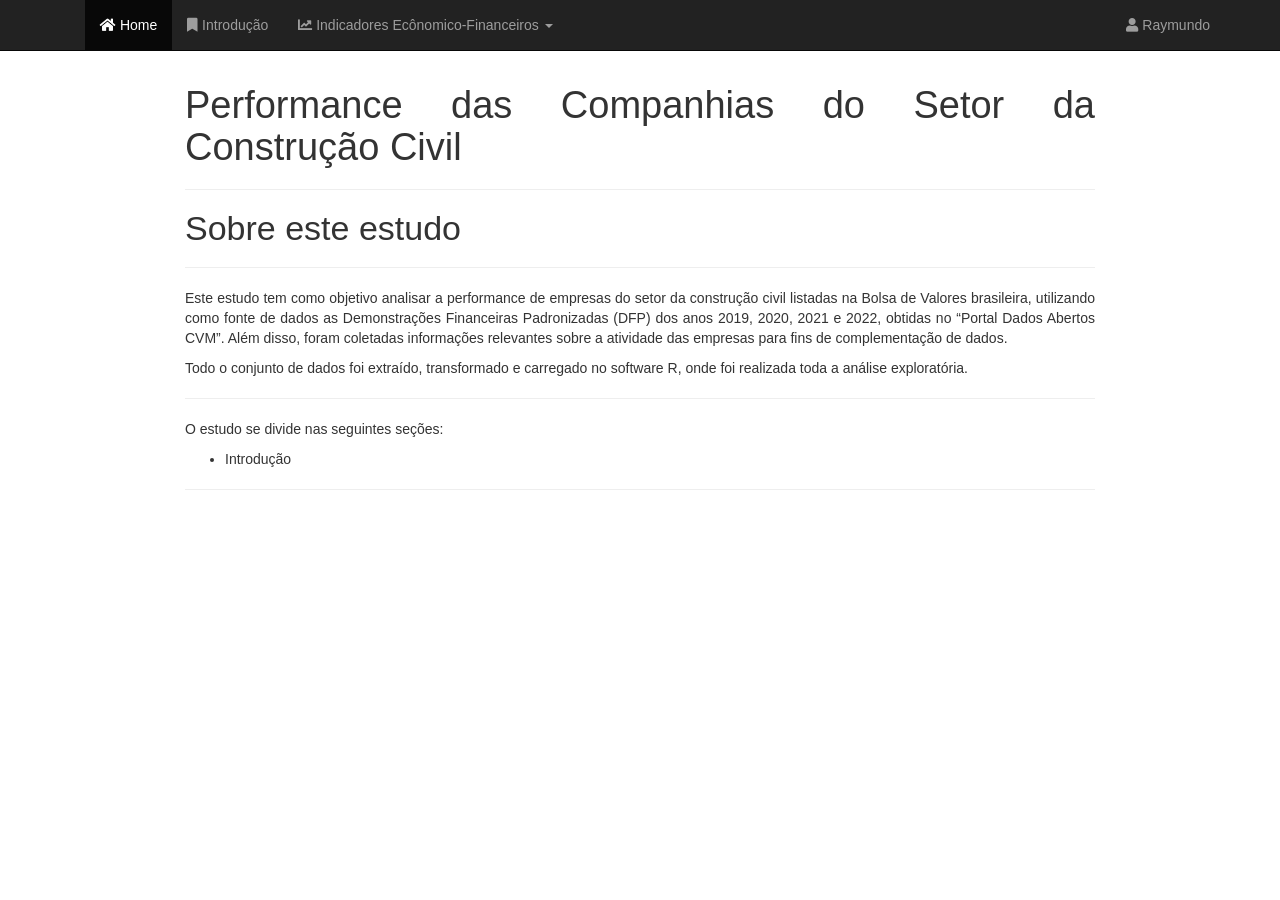
<file: index.html>
<!DOCTYPE html>

<html>

<head>

<meta charset="utf-8" />
<meta name="generator" content="pandoc" />
<meta http-equiv="X-UA-Compatible" content="IE=EDGE" />




<title>Performance das Companhias do Setor da Construção Civil</title>

<script src="site_libs/header-attrs-2.20/header-attrs.js"></script>
<script src="site_libs/jquery-3.6.0/jquery-3.6.0.min.js"></script>
<meta name="viewport" content="width=device-width, initial-scale=1" />
<link href="site_libs/bootstrap-3.3.5/css/bootstrap.min.css" rel="stylesheet" />
<script src="site_libs/bootstrap-3.3.5/js/bootstrap.min.js"></script>
<script src="site_libs/bootstrap-3.3.5/shim/html5shiv.min.js"></script>
<script src="site_libs/bootstrap-3.3.5/shim/respond.min.js"></script>
<style>h1 {font-size: 34px;}
       h1.title {font-size: 38px;}
       h2 {font-size: 30px;}
       h3 {font-size: 24px;}
       h4 {font-size: 18px;}
       h5 {font-size: 16px;}
       h6 {font-size: 12px;}
       code {color: inherit; background-color: rgba(0, 0, 0, 0.04);}
       pre:not([class]) { background-color: white }</style>
<script src="site_libs/navigation-1.1/tabsets.js"></script>
<link href="site_libs/font-awesome-5.1.0/css/all.css" rel="stylesheet" />
<link href="site_libs/font-awesome-5.1.0/css/v4-shims.css" rel="stylesheet" />

<style type="text/css">
  code{white-space: pre-wrap;}
  span.smallcaps{font-variant: small-caps;}
  span.underline{text-decoration: underline;}
  div.column{display: inline-block; vertical-align: top; width: 50%;}
  div.hanging-indent{margin-left: 1.5em; text-indent: -1.5em;}
  ul.task-list{list-style: none;}
    </style>










<style type = "text/css">
.main-container {
  max-width: 940px;
  margin-left: auto;
  margin-right: auto;
}
img {
  max-width:100%;
}
.tabbed-pane {
  padding-top: 12px;
}
.html-widget {
  margin-bottom: 20px;
}
button.code-folding-btn:focus {
  outline: none;
}
summary {
  display: list-item;
}
details > summary > p:only-child {
  display: inline;
}
pre code {
  padding: 0;
}
</style>


<style type="text/css">
.dropdown-submenu {
  position: relative;
}
.dropdown-submenu>.dropdown-menu {
  top: 0;
  left: 100%;
  margin-top: -6px;
  margin-left: -1px;
  border-radius: 0 6px 6px 6px;
}
.dropdown-submenu:hover>.dropdown-menu {
  display: block;
}
.dropdown-submenu>a:after {
  display: block;
  content: " ";
  float: right;
  width: 0;
  height: 0;
  border-color: transparent;
  border-style: solid;
  border-width: 5px 0 5px 5px;
  border-left-color: #cccccc;
  margin-top: 5px;
  margin-right: -10px;
}
.dropdown-submenu:hover>a:after {
  border-left-color: #adb5bd;
}
.dropdown-submenu.pull-left {
  float: none;
}
.dropdown-submenu.pull-left>.dropdown-menu {
  left: -100%;
  margin-left: 10px;
  border-radius: 6px 0 6px 6px;
}
</style>

<script type="text/javascript">
// manage active state of menu based on current page
$(document).ready(function () {
  // active menu anchor
  href = window.location.pathname
  href = href.substr(href.lastIndexOf('/') + 1)
  if (href === "")
    href = "index.html";
  var menuAnchor = $('a[href="' + href + '"]');

  // mark the anchor link active (and if it's in a dropdown, also mark that active)
  var dropdown = menuAnchor.closest('li.dropdown');
  if (window.bootstrap) { // Bootstrap 4+
    menuAnchor.addClass('active');
    dropdown.find('> .dropdown-toggle').addClass('active');
  } else { // Bootstrap 3
    menuAnchor.parent().addClass('active');
    dropdown.addClass('active');
  }

  // Navbar adjustments
  var navHeight = $(".navbar").first().height() + 15;
  var style = document.createElement('style');
  var pt = "padding-top: " + navHeight + "px; ";
  var mt = "margin-top: -" + navHeight + "px; ";
  var css = "";
  // offset scroll position for anchor links (for fixed navbar)
  for (var i = 1; i <= 6; i++) {
    css += ".section h" + i + "{ " + pt + mt + "}\n";
  }
  style.innerHTML = "body {" + pt + "padding-bottom: 40px; }\n" + css;
  document.head.appendChild(style);
});
</script>

<!-- tabsets -->

<style type="text/css">
.tabset-dropdown > .nav-tabs {
  display: inline-table;
  max-height: 500px;
  min-height: 44px;
  overflow-y: auto;
  border: 1px solid #ddd;
  border-radius: 4px;
}

.tabset-dropdown > .nav-tabs > li.active:before, .tabset-dropdown > .nav-tabs.nav-tabs-open:before {
  content: "\e259";
  font-family: 'Glyphicons Halflings';
  display: inline-block;
  padding: 10px;
  border-right: 1px solid #ddd;
}

.tabset-dropdown > .nav-tabs.nav-tabs-open > li.active:before {
  content: "\e258";
  font-family: 'Glyphicons Halflings';
  border: none;
}

.tabset-dropdown > .nav-tabs > li.active {
  display: block;
}

.tabset-dropdown > .nav-tabs > li > a,
.tabset-dropdown > .nav-tabs > li > a:focus,
.tabset-dropdown > .nav-tabs > li > a:hover {
  border: none;
  display: inline-block;
  border-radius: 4px;
  background-color: transparent;
}

.tabset-dropdown > .nav-tabs.nav-tabs-open > li {
  display: block;
  float: none;
}

.tabset-dropdown > .nav-tabs > li {
  display: none;
}
</style>

<!-- code folding -->




</head>

<body>


<div class="container-fluid main-container">




<div class="navbar navbar-inverse  navbar-fixed-top" role="navigation">
  <div class="container">
    <div class="navbar-header">
      <button type="button" class="navbar-toggle collapsed" data-toggle="collapse" data-bs-toggle="collapse" data-target="#navbar" data-bs-target="#navbar">
        <span class="icon-bar"></span>
        <span class="icon-bar"></span>
        <span class="icon-bar"></span>
      </button>
      <a class="navbar-brand" href="index.html"></a>
    </div>
    <div id="navbar" class="navbar-collapse collapse">
      <ul class="nav navbar-nav">
        <li>
  <a href="index.html">
    <span class="fa fa-home"></span>
     
    Home
  </a>
</li>
<li>
  <a href="1_intro.html">
    <span class="fa fa-bookmark"></span>
     
    Introdução
  </a>
</li>
<li class="dropdown">
  <a href="#" class="dropdown-toggle" data-toggle="dropdown" role="button" data-bs-toggle="dropdown" aria-expanded="false">
    <span class="fa fa-line-chart"></span>
     
    Indicadores Ecônomico-Financeiros
     
    <span class="caret"></span>
  </a>
  <ul class="dropdown-menu" role="menu">
    <li class="divider"></li>
    <li>
      <a href="3_liquidez.html">
        <span class="fa fa-arrow-right"></span>
         
        Liquidez
      </a>
    </li>
    <li>
      <a href="4_rentabilidade.html">
        <span class="fa fa-arrow-right"></span>
         
        Rentabilidade
      </a>
    </li>
    <li>
      <a href="4_extra.html">
        <span class="fa fa-arrow-right"></span>
         
        Lucratividade
      </a>
    </li>
    <li>
      <a href="5_bivar.html">
        <span class="fa fa-arrow-right"></span>
         
        Endividamento
      </a>
    </li>
    <li>
      <a href="5_bivar.html">
        <span class="fa fa-arrow-right"></span>
         
        Prazos Médios
      </a>
    </li>
    <li class="divider"></li>
  </ul>
</li>
      </ul>
      <ul class="nav navbar-nav navbar-right">
        <li>
  <a href="https://cutt.ly/Curriculo_BI/">
    <span class="fa fa-user"></span>
     
    Raymundo
  </a>
</li>
      </ul>
    </div><!--/.nav-collapse -->
  </div><!--/.container -->
</div><!--/.navbar -->

<div id="header">



<h1 class="title toc-ignore">Performance das Companhias do Setor da
Construção Civil</h1>

</div>


<style>
  body {
    text-align: justify;
  }
</style>
<hr />
<div id="sobre-este-estudo" class="section level1">
<h1>Sobre este estudo</h1>
<hr />
<p>Este estudo tem como objetivo analisar a performance de empresas do
setor da construção civil listadas na Bolsa de Valores brasileira,
utilizando como fonte de dados as Demonstrações Financeiras Padronizadas
(DFP) dos anos 2019, 2020, 2021 e 2022, obtidas no “Portal Dados Abertos
CVM”. Além disso, foram coletadas informações relevantes sobre a
atividade das empresas para fins de complementação de dados.</p>
<p>Todo o conjunto de dados foi extraído, transformado e carregado no
software R, onde foi realizada toda a análise exploratória.</p>
<hr />
<p>O estudo se divide nas seguintes seções:</p>
<ul>
<li>Introdução</li>
</ul>
<hr />
</div>




</div>

<script>

// add bootstrap table styles to pandoc tables
function bootstrapStylePandocTables() {
  $('tr.odd').parent('tbody').parent('table').addClass('table table-condensed');
}
$(document).ready(function () {
  bootstrapStylePandocTables();
});


</script>

<!-- tabsets -->

<script>
$(document).ready(function () {
  window.buildTabsets("TOC");
});

$(document).ready(function () {
  $('.tabset-dropdown > .nav-tabs > li').click(function () {
    $(this).parent().toggleClass('nav-tabs-open');
  });
});
</script>

<!-- code folding -->


<!-- dynamically load mathjax for compatibility with self-contained -->
<script>
  (function () {
    var script = document.createElement("script");
    script.type = "text/javascript";
    script.src  = "https://mathjax.rstudio.com/latest/MathJax.js?config=TeX-AMS-MML_HTMLorMML";
    document.getElementsByTagName("head")[0].appendChild(script);
  })();
</script>

</body>
</html>
</file>
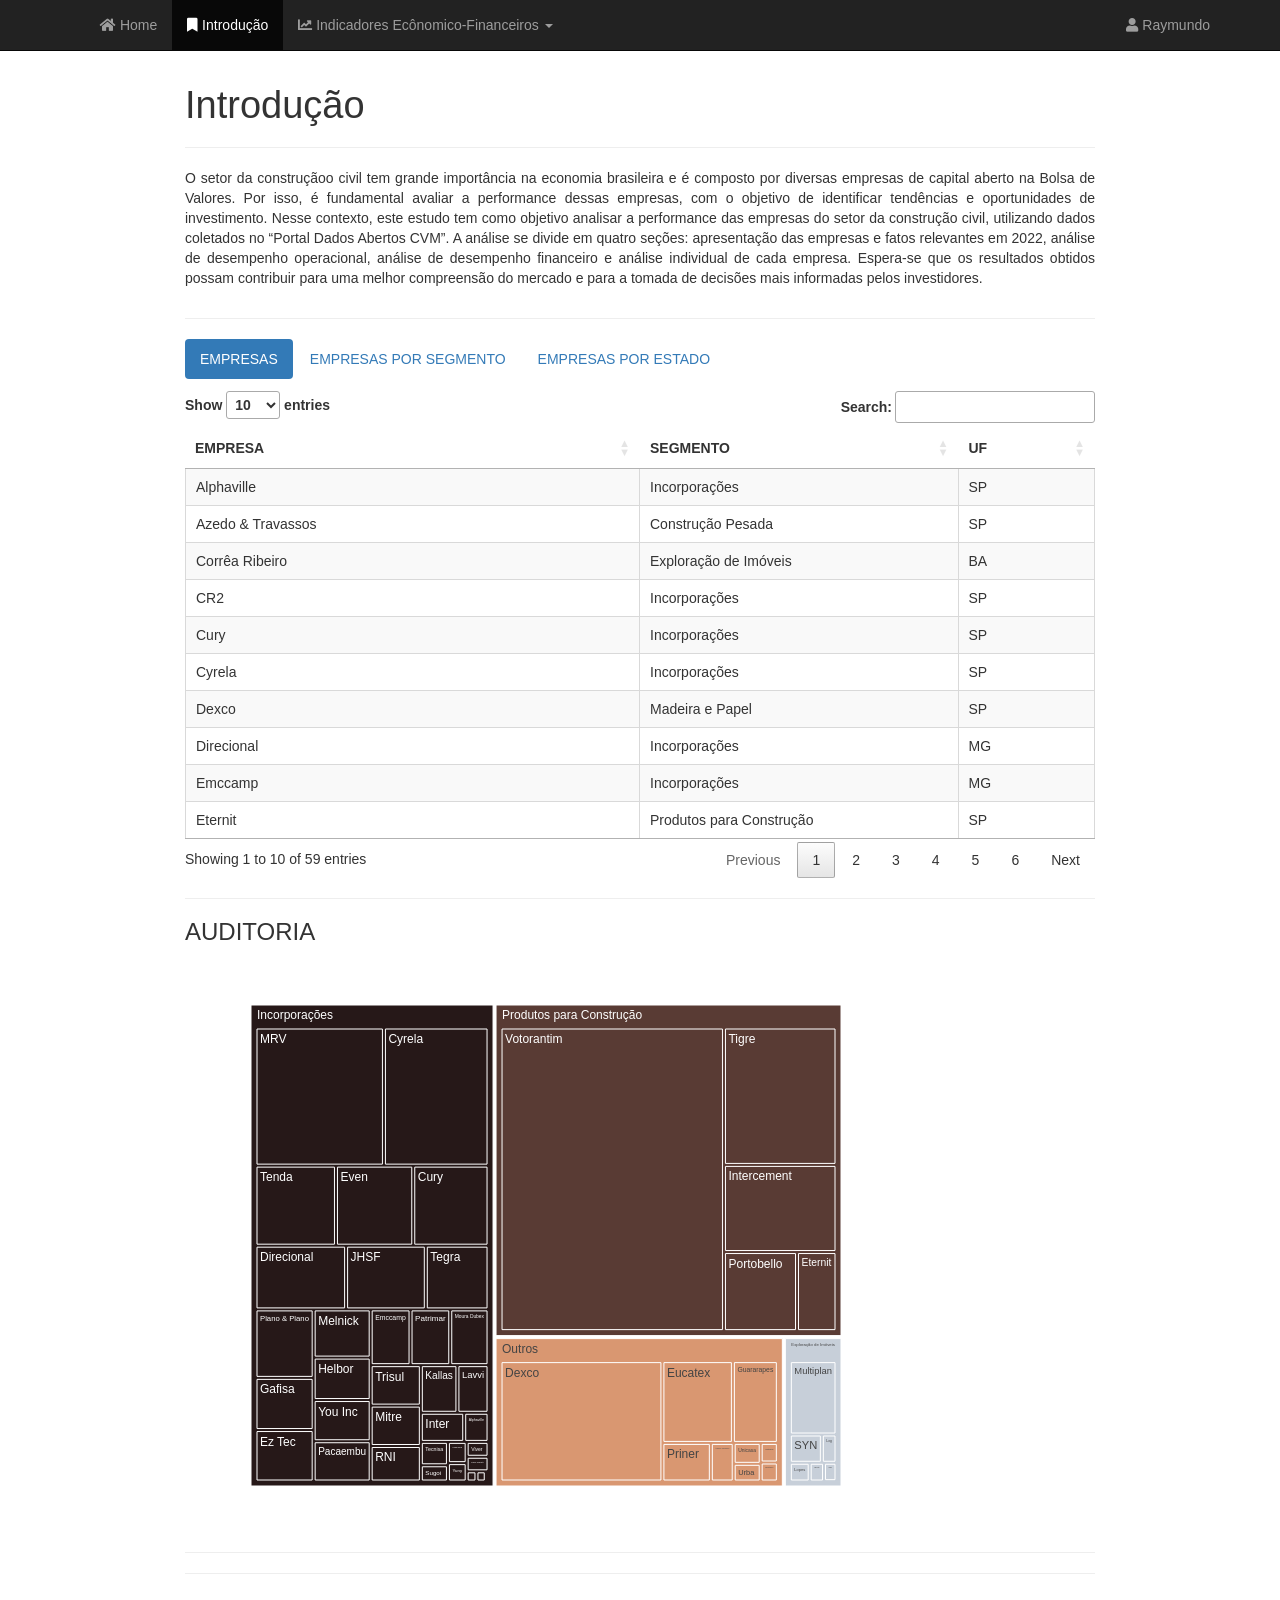
<file: 1_intro.html>
<!DOCTYPE html>

<html>

<head>

<meta charset="utf-8" />
<meta name="generator" content="pandoc" />
<meta http-equiv="X-UA-Compatible" content="IE=EDGE" />




<title>Introdução</title>

<script src="site_libs/header-attrs-2.20/header-attrs.js"></script>
<script src="site_libs/jquery-3.6.0/jquery-3.6.0.min.js"></script>
<meta name="viewport" content="width=device-width, initial-scale=1" />
<link href="site_libs/bootstrap-3.3.5/css/bootstrap.min.css" rel="stylesheet" />
<script src="site_libs/bootstrap-3.3.5/js/bootstrap.min.js"></script>
<script src="site_libs/bootstrap-3.3.5/shim/html5shiv.min.js"></script>
<script src="site_libs/bootstrap-3.3.5/shim/respond.min.js"></script>
<style>h1 {font-size: 34px;}
       h1.title {font-size: 38px;}
       h2 {font-size: 30px;}
       h3 {font-size: 24px;}
       h4 {font-size: 18px;}
       h5 {font-size: 16px;}
       h6 {font-size: 12px;}
       code {color: inherit; background-color: rgba(0, 0, 0, 0.04);}
       pre:not([class]) { background-color: white }</style>
<script src="site_libs/navigation-1.1/tabsets.js"></script>
<script src="site_libs/htmlwidgets-1.6.2/htmlwidgets.js"></script>
<link href="site_libs/datatables-css-0.0.0/datatables-crosstalk.css" rel="stylesheet" />
<script src="site_libs/datatables-binding-0.28/datatables.js"></script>
<link href="site_libs/dt-core-1.13.4/css/jquery.dataTables.min.css" rel="stylesheet" />
<link href="site_libs/dt-core-1.13.4/css/jquery.dataTables.extra.css" rel="stylesheet" />
<script src="site_libs/dt-core-1.13.4/js/jquery.dataTables.min.js"></script>
<link href="site_libs/crosstalk-1.2.0/css/crosstalk.min.css" rel="stylesheet" />
<script src="site_libs/crosstalk-1.2.0/js/crosstalk.min.js"></script>
<script src="site_libs/plotly-binding-4.10.1/plotly.js"></script>
<script src="site_libs/typedarray-0.1/typedarray.min.js"></script>
<link href="site_libs/plotly-htmlwidgets-css-2.11.1/plotly-htmlwidgets.css" rel="stylesheet" />
<script src="site_libs/plotly-main-2.11.1/plotly-latest.min.js"></script>
<link href="site_libs/font-awesome-5.1.0/css/all.css" rel="stylesheet" />
<link href="site_libs/font-awesome-5.1.0/css/v4-shims.css" rel="stylesheet" />

<style type="text/css">
  code{white-space: pre-wrap;}
  span.smallcaps{font-variant: small-caps;}
  span.underline{text-decoration: underline;}
  div.column{display: inline-block; vertical-align: top; width: 50%;}
  div.hanging-indent{margin-left: 1.5em; text-indent: -1.5em;}
  ul.task-list{list-style: none;}
    </style>










<style type = "text/css">
.main-container {
  max-width: 940px;
  margin-left: auto;
  margin-right: auto;
}
img {
  max-width:100%;
}
.tabbed-pane {
  padding-top: 12px;
}
.html-widget {
  margin-bottom: 20px;
}
button.code-folding-btn:focus {
  outline: none;
}
summary {
  display: list-item;
}
details > summary > p:only-child {
  display: inline;
}
pre code {
  padding: 0;
}
</style>


<style type="text/css">
.dropdown-submenu {
  position: relative;
}
.dropdown-submenu>.dropdown-menu {
  top: 0;
  left: 100%;
  margin-top: -6px;
  margin-left: -1px;
  border-radius: 0 6px 6px 6px;
}
.dropdown-submenu:hover>.dropdown-menu {
  display: block;
}
.dropdown-submenu>a:after {
  display: block;
  content: " ";
  float: right;
  width: 0;
  height: 0;
  border-color: transparent;
  border-style: solid;
  border-width: 5px 0 5px 5px;
  border-left-color: #cccccc;
  margin-top: 5px;
  margin-right: -10px;
}
.dropdown-submenu:hover>a:after {
  border-left-color: #adb5bd;
}
.dropdown-submenu.pull-left {
  float: none;
}
.dropdown-submenu.pull-left>.dropdown-menu {
  left: -100%;
  margin-left: 10px;
  border-radius: 6px 0 6px 6px;
}
</style>

<script type="text/javascript">
// manage active state of menu based on current page
$(document).ready(function () {
  // active menu anchor
  href = window.location.pathname
  href = href.substr(href.lastIndexOf('/') + 1)
  if (href === "")
    href = "index.html";
  var menuAnchor = $('a[href="' + href + '"]');

  // mark the anchor link active (and if it's in a dropdown, also mark that active)
  var dropdown = menuAnchor.closest('li.dropdown');
  if (window.bootstrap) { // Bootstrap 4+
    menuAnchor.addClass('active');
    dropdown.find('> .dropdown-toggle').addClass('active');
  } else { // Bootstrap 3
    menuAnchor.parent().addClass('active');
    dropdown.addClass('active');
  }

  // Navbar adjustments
  var navHeight = $(".navbar").first().height() + 15;
  var style = document.createElement('style');
  var pt = "padding-top: " + navHeight + "px; ";
  var mt = "margin-top: -" + navHeight + "px; ";
  var css = "";
  // offset scroll position for anchor links (for fixed navbar)
  for (var i = 1; i <= 6; i++) {
    css += ".section h" + i + "{ " + pt + mt + "}\n";
  }
  style.innerHTML = "body {" + pt + "padding-bottom: 40px; }\n" + css;
  document.head.appendChild(style);
});
</script>

<!-- tabsets -->

<style type="text/css">
.tabset-dropdown > .nav-tabs {
  display: inline-table;
  max-height: 500px;
  min-height: 44px;
  overflow-y: auto;
  border: 1px solid #ddd;
  border-radius: 4px;
}

.tabset-dropdown > .nav-tabs > li.active:before, .tabset-dropdown > .nav-tabs.nav-tabs-open:before {
  content: "\e259";
  font-family: 'Glyphicons Halflings';
  display: inline-block;
  padding: 10px;
  border-right: 1px solid #ddd;
}

.tabset-dropdown > .nav-tabs.nav-tabs-open > li.active:before {
  content: "\e258";
  font-family: 'Glyphicons Halflings';
  border: none;
}

.tabset-dropdown > .nav-tabs > li.active {
  display: block;
}

.tabset-dropdown > .nav-tabs > li > a,
.tabset-dropdown > .nav-tabs > li > a:focus,
.tabset-dropdown > .nav-tabs > li > a:hover {
  border: none;
  display: inline-block;
  border-radius: 4px;
  background-color: transparent;
}

.tabset-dropdown > .nav-tabs.nav-tabs-open > li {
  display: block;
  float: none;
}

.tabset-dropdown > .nav-tabs > li {
  display: none;
}
</style>

<!-- code folding -->




</head>

<body>


<div class="container-fluid main-container">




<div class="navbar navbar-inverse  navbar-fixed-top" role="navigation">
  <div class="container">
    <div class="navbar-header">
      <button type="button" class="navbar-toggle collapsed" data-toggle="collapse" data-bs-toggle="collapse" data-target="#navbar" data-bs-target="#navbar">
        <span class="icon-bar"></span>
        <span class="icon-bar"></span>
        <span class="icon-bar"></span>
      </button>
      <a class="navbar-brand" href="index.html"></a>
    </div>
    <div id="navbar" class="navbar-collapse collapse">
      <ul class="nav navbar-nav">
        <li>
  <a href="index.html">
    <span class="fa fa-home"></span>
     
    Home
  </a>
</li>
<li>
  <a href="1_intro.html">
    <span class="fa fa-bookmark"></span>
     
    Introdução
  </a>
</li>
<li class="dropdown">
  <a href="#" class="dropdown-toggle" data-toggle="dropdown" role="button" data-bs-toggle="dropdown" aria-expanded="false">
    <span class="fa fa-line-chart"></span>
     
    Indicadores Ecônomico-Financeiros
     
    <span class="caret"></span>
  </a>
  <ul class="dropdown-menu" role="menu">
    <li class="divider"></li>
    <li>
      <a href="3_liquidez.html">
        <span class="fa fa-arrow-right"></span>
         
        Liquidez
      </a>
    </li>
    <li>
      <a href="4_rentabilidade.html">
        <span class="fa fa-arrow-right"></span>
         
        Rentabilidade
      </a>
    </li>
    <li>
      <a href="4_extra.html">
        <span class="fa fa-arrow-right"></span>
         
        Lucratividade
      </a>
    </li>
    <li>
      <a href="5_bivar.html">
        <span class="fa fa-arrow-right"></span>
         
        Endividamento
      </a>
    </li>
    <li>
      <a href="5_bivar.html">
        <span class="fa fa-arrow-right"></span>
         
        Prazos Médios
      </a>
    </li>
    <li class="divider"></li>
  </ul>
</li>
      </ul>
      <ul class="nav navbar-nav navbar-right">
        <li>
  <a href="https://cutt.ly/Curriculo_BI/">
    <span class="fa fa-user"></span>
     
    Raymundo
  </a>
</li>
      </ul>
    </div><!--/.nav-collapse -->
  </div><!--/.container -->
</div><!--/.navbar -->

<div id="header">



<h1 class="title toc-ignore">Introdução</h1>

</div>


<style>
  body {
    text-align: justify;
  }
</style>
<hr />
<p>O setor da construçãoo civil tem grande importância na economia
brasileira e é composto por diversas empresas de capital aberto na Bolsa
de Valores. Por isso, é fundamental avaliar a performance dessas
empresas, com o objetivo de identificar tendências e oportunidades de
investimento. Nesse contexto, este estudo tem como objetivo analisar a
performance das empresas do setor da construção civil, utilizando dados
coletados no “Portal Dados Abertos CVM”. A análise se divide em quatro
seções: apresentação das empresas e fatos relevantes em 2022, análise de
desempenho operacional, análise de desempenho financeiro e análise
individual de cada empresa. Espera-se que os resultados obtidos possam
contribuir para uma melhor compreensão do mercado e para a tomada de
decisões mais informadas pelos investidores.</p>
<div id="section"
class="section level3 tabset tabset-fade tabset-pills">
<h3 class="tabset tabset-fade tabset-pills"></h3>
<hr />
<div id="empresas" class="section level4">
<h4>EMPRESAS</h4>
<center>
<div class="datatables html-widget html-fill-item-overflow-hidden html-fill-item" id="htmlwidget-6c7eef5fbe5eb73b59f6" style="width:100%;height:auto;"></div>
<script type="application/json" data-for="htmlwidget-6c7eef5fbe5eb73b59f6">{"x":{"filter":"none","vertical":false,"editable":{"target":"cell","disable":{"columns":null},"numeric":[],"date":[]},"data":[["Alphaville","Azedo &amp; Travassos","Corrêa Ribeiro","CR2","Cury","Cyrela","Dexco","Direcional","Emccamp","Eternit","Eucatex","Even","EZ Inc","Ez Tec","Gafisa","Guararapes","HBR Realty","Helbor","Inter","Intercement","JHSF","João Fortes","Kallas","Lavvi","Lindenberg","Log","Lopes","Melnick","Mendes Júnior","Mitre","Moura Dubex","MRV","Multiplan","Nexpe","Pacaembu","Patrimar","PDG Realty","Plano &amp; Plano","Portobello","Portuense","Priner","RNI","Rossi","Sondotecnica","Sugoi","Sultepa","SYN","Tecnisa","Tecnosolo","Tegra","Tenda","Tigre","Trisul","Unicasa","Urba","Viver","Votorantim","You Inc","Yuny"],["Incorporações","Construção Pesada","Exploração de Imóveis","Incorporações","Incorporações","Incorporações","Madeira e Papel","Incorporações","Incorporações","Produtos para Construção","Madeira e Papel","Incorporações","Incorporações","Incorporações","Incorporações","Madeira e Papel","Exploração de Imóveis","Incorporações","Incorporações","Produtos para Construção","Incorporações","Incorporações","Incorporações","Incorporações","Incorporações","Exploração de Imóveis","Exploração de Imóveis","Incorporações","Construção Pesada","Incorporações","Incorporações","Incorporações","Exploração de Imóveis","Exploração de Imóveis","Incorporações","Incorporações","Incorporações","Incorporações","Produtos para Construção","Produtos para Construção","Serviços Diversos","Incorporações","Incorporações","Engenharia Consultiva","Incorporações","Construção Pesada","Exploração de Imóveis","Incorporações","Engenharia Consultiva","Incorporações","Incorporações","Produtos para Construção","Incorporações","Utilidades Domésticas","Loteamento","Incorporações","Produtos para Construção","Incorporações","Incorporações"],["SP","SP","BA","SP","SP","SP","SP","MG","MG","SP","SP","SP","SP","SP","SP","SC","SP","SP","MG","SP","SP","RJ","SP","SP","SP","MG","SP","RS","MG","SP","PE","MG","RJ","SP","SP","MG","SP","SP","SC","PA","RJ","SP","SP","RJ","SP","RS","SP","SP","RJ","SP","SP","SC","SP","RS","MG","SP","SP","SP","SP"]],"container":"<table class=\"cell-border stripe\">\n  <thead>\n    <tr>\n      <th>EMPRESA<\/th>\n      <th>SEGMENTO<\/th>\n      <th>UF<\/th>\n    <\/tr>\n  <\/thead>\n<\/table>","options":{"columnDefs":[],"order":[],"autoWidth":false,"orderClasses":false,"rowCallback":"function(row, data, displayNum, displayIndex, dataIndex) {\nvar value=data[0]; $(this.api().cell(row, 0).node()).css({'width':'50%'});\nvar value=data[1]; $(this.api().cell(row, 1).node()).css({'width':'35'});\nvar value=data[2]; $(this.api().cell(row, 2).node()).css({'width':'15%'});\n}"},"selection":{"mode":"multiple","selected":null,"target":"row","selectable":null}},"evals":["options.rowCallback"],"jsHooks":[]}</script>
</center>
<hr />
</div>
<div id="empresas-por-segmento" class="section level4">
<h4>EMPRESAS POR SEGMENTO</h4>
<div class="plotly html-widget html-fill-item-overflow-hidden html-fill-item" id="htmlwidget-d344abbd77e2c340594b" style="width:9600px;height:384px;"></div>
<script type="application/json" data-for="htmlwidget-d344abbd77e2c340594b">{"x":{"visdat":{"4168698f3541":["function () ","plotlyVisDat"]},"cur_data":"4168698f3541","attrs":{"4168698f3541":{"x":{},"y":{},"orientation":"h","hovertemplate":"Quantidade: %{x} <br>Segmento: %{y} <extra><\/extra>","texttemplate":"%{x}","textposition":"outside","alpha_stroke":1,"sizes":[10,100],"spans":[1,20],"type":"bar"}},"layout":{"margin":{"b":40,"l":60,"t":25,"r":10},"xaxis":{"domain":[0,1],"automargin":true,"title":"Quantidade"},"yaxis":{"domain":[0,1],"automargin":true,"title":"Segmento","type":"category","categoryorder":"array","categoryarray":["Loteamento","Serviços Diversos","Utilidades Domésticas","Engenharia Consultiva","Construção Pesada","Madeira e Papel","Produtos para Construção","Exploração de Imóveis","Incorporações"]},"hovermode":"closest","showlegend":false},"source":"A","config":{"modeBarButtonsToAdd":["hoverclosest","hovercompare"],"showSendToCloud":false},"data":[{"x":[35,7,6,3,3,2,1,1,1],"y":["Incorporações","Exploração de Imóveis","Produtos para Construção","Construção Pesada","Madeira e Papel","Engenharia Consultiva","Loteamento","Serviços Diversos","Utilidades Domésticas"],"orientation":"h","hovertemplate":["Quantidade: %{x} <br>Segmento: %{y} <extra><\/extra>","Quantidade: %{x} <br>Segmento: %{y} <extra><\/extra>","Quantidade: %{x} <br>Segmento: %{y} <extra><\/extra>","Quantidade: %{x} <br>Segmento: %{y} <extra><\/extra>","Quantidade: %{x} <br>Segmento: %{y} <extra><\/extra>","Quantidade: %{x} <br>Segmento: %{y} <extra><\/extra>","Quantidade: %{x} <br>Segmento: %{y} <extra><\/extra>","Quantidade: %{x} <br>Segmento: %{y} <extra><\/extra>","Quantidade: %{x} <br>Segmento: %{y} <extra><\/extra>"],"texttemplate":["%{x}","%{x}","%{x}","%{x}","%{x}","%{x}","%{x}","%{x}","%{x}"],"textposition":["outside","outside","outside","outside","outside","outside","outside","outside","outside"],"type":"bar","marker":{"color":"rgba(31,119,180,1)","line":{"color":"rgba(31,119,180,1)"}},"error_y":{"color":"rgba(31,119,180,1)"},"error_x":{"color":"rgba(31,119,180,1)"},"xaxis":"x","yaxis":"y","frame":null}],"highlight":{"on":"plotly_click","persistent":false,"dynamic":false,"selectize":false,"opacityDim":0.2,"selected":{"opacity":1},"debounce":0},"shinyEvents":["plotly_hover","plotly_click","plotly_selected","plotly_relayout","plotly_brushed","plotly_brushing","plotly_clickannotation","plotly_doubleclick","plotly_deselect","plotly_afterplot","plotly_sunburstclick"],"base_url":"https://plot.ly"},"evals":[],"jsHooks":[]}</script>
<hr />
</div>
<div id="empresas-por-estado" class="section level4">
<h4>EMPRESAS POR ESTADO</h4>
<hr />
</div>
</div>
<div id="auditoria"
class="section level3 tabset tabset-fade tabset-pills">
<h3 class="tabset tabset-fade tabset-pills">AUDITORIA</h3>
<div class="plotly html-widget html-fill-item-overflow-hidden html-fill-item" id="htmlwidget-8166d56fbdc88049098f" style="width:672px;height:576px;"></div>
<script type="application/json" data-for="htmlwidget-8166d56fbdc88049098f">{"x":{"visdat":{"416840c52fd5":["function () ","plotlyVisDat"]},"cur_data":"416840c52fd5","attrs":{"416840c52fd5":{"labels":{},"parents":{},"values":{},"branchvalues":"total","marker":{"colors":{}},"alpha_stroke":1,"sizes":[10,100],"spans":[1,20],"type":"treemap"}},"layout":{"margin":{"b":40,"l":60,"t":25,"r":10},"hovermode":"closest","showlegend":false},"source":"A","config":{"modeBarButtonsToAdd":["hoverclosest","hovercompare"],"showSendToCloud":false},"data":[{"labels":["Exploração de Imóveis","Incorporações","Outros","Produtos para Construção","Lindenberg","Corrêa Ribeiro","Eternit","Eucatex","João Fortes","Sondotecnica","Azedo & Travassos","Sultepa","Portobello","Cyrela","Gafisa","Rossi","Lopes","Tecnisa","RNI","PDG Realty","Even","JHSF","CR2","Viver","Ez Tec","Helbor","MRV","Multiplan","SYN","Moura Dubex","Dexco","Trisul","Tenda","Nexpe","Direcional","Unicasa","Log","You Inc","Sugoi","Priner","Inter","Mitre","Lavvi","Plano & Plano","Cury","Melnick","Pacaembu","Alphaville","Patrimar","EZ Inc","HBR Realty","Urba","Kallas","Tegra","Emccamp","Yuny","Intercement","Guararapes","Tigre","Votorantim"],"parents":["","","","","Incorporações","Exploração de Imóveis","Produtos para Construção","Outros","Incorporações","Outros","Outros","Outros","Produtos para Construção","Incorporações","Incorporações","Incorporações","Exploração de Imóveis","Incorporações","Incorporações","Incorporações","Incorporações","Incorporações","Incorporações","Incorporações","Incorporações","Incorporações","Incorporações","Exploração de Imóveis","Exploração de Imóveis","Incorporações","Outros","Incorporações","Incorporações","Exploração de Imóveis","Incorporações","Outros","Exploração de Imóveis","Incorporações","Incorporações","Outros","Incorporações","Incorporações","Incorporações","Incorporações","Incorporações","Incorporações","Incorporações","Incorporações","Incorporações","Incorporações","Exploração de Imóveis","Outros","Incorporações","Incorporações","Incorporações","Incorporações","Produtos para Construção","Outros","Produtos para Construção","Produtos para Construção"],"values":[2947678,39631007,14538270,38790582,149193,2260,1187383,2510647,6597,141860,384469,146352,2196681,5412295,1135997,37403,194985,237347,667091,119318,2317936,1902092,4081,121982,1121260,906437,6645285,1797605,474499,799527,8486650,760270,2412586,120233,2162616,245678,217230,880076,164723,813494,472817,758626,555327,1492205,2257294,1029568,859857,265134,829418,35361,140866,207472,652603,1497439,832356,128890,3728387,1601648,5880765,25797366],"branchvalues":"total","marker":{"color":"rgba(31,119,180,1)","colors":["#C7CFD9","#261818","#D99771","#593B34","#261818","#C7CFD9","#593B34","#D99771","#261818","#D99771","#D99771","#D99771","#593B34","#261818","#261818","#261818","#C7CFD9","#261818","#261818","#261818","#261818","#261818","#261818","#261818","#261818","#261818","#261818","#C7CFD9","#C7CFD9","#261818","#D99771","#261818","#261818","#C7CFD9","#261818","#D99771","#C7CFD9","#261818","#261818","#D99771","#261818","#261818","#261818","#261818","#261818","#261818","#261818","#261818","#261818","#261818","#C7CFD9","#D99771","#261818","#261818","#261818","#261818","#593B34","#D99771","#593B34","#593B34"],"line":{"color":"rgba(255,255,255,1)"}},"type":"treemap","frame":null}],"highlight":{"on":"plotly_click","persistent":false,"dynamic":false,"selectize":false,"opacityDim":0.2,"selected":{"opacity":1},"debounce":0},"shinyEvents":["plotly_hover","plotly_click","plotly_selected","plotly_relayout","plotly_brushed","plotly_brushing","plotly_clickannotation","plotly_doubleclick","plotly_deselect","plotly_afterplot","plotly_sunburstclick"],"base_url":"https://plot.ly"},"evals":[],"jsHooks":[]}</script>
<hr />
<center>
</center>
<hr />
</div>




</div>

<script>

// add bootstrap table styles to pandoc tables
function bootstrapStylePandocTables() {
  $('tr.odd').parent('tbody').parent('table').addClass('table table-condensed');
}
$(document).ready(function () {
  bootstrapStylePandocTables();
});


</script>

<!-- tabsets -->

<script>
$(document).ready(function () {
  window.buildTabsets("TOC");
});

$(document).ready(function () {
  $('.tabset-dropdown > .nav-tabs > li').click(function () {
    $(this).parent().toggleClass('nav-tabs-open');
  });
});
</script>

<!-- code folding -->


<!-- dynamically load mathjax for compatibility with self-contained -->
<script>
  (function () {
    var script = document.createElement("script");
    script.type = "text/javascript";
    script.src  = "https://mathjax.rstudio.com/latest/MathJax.js?config=TeX-AMS-MML_HTMLorMML";
    document.getElementsByTagName("head")[0].appendChild(script);
  })();
</script>

</body>
</html>
</file>
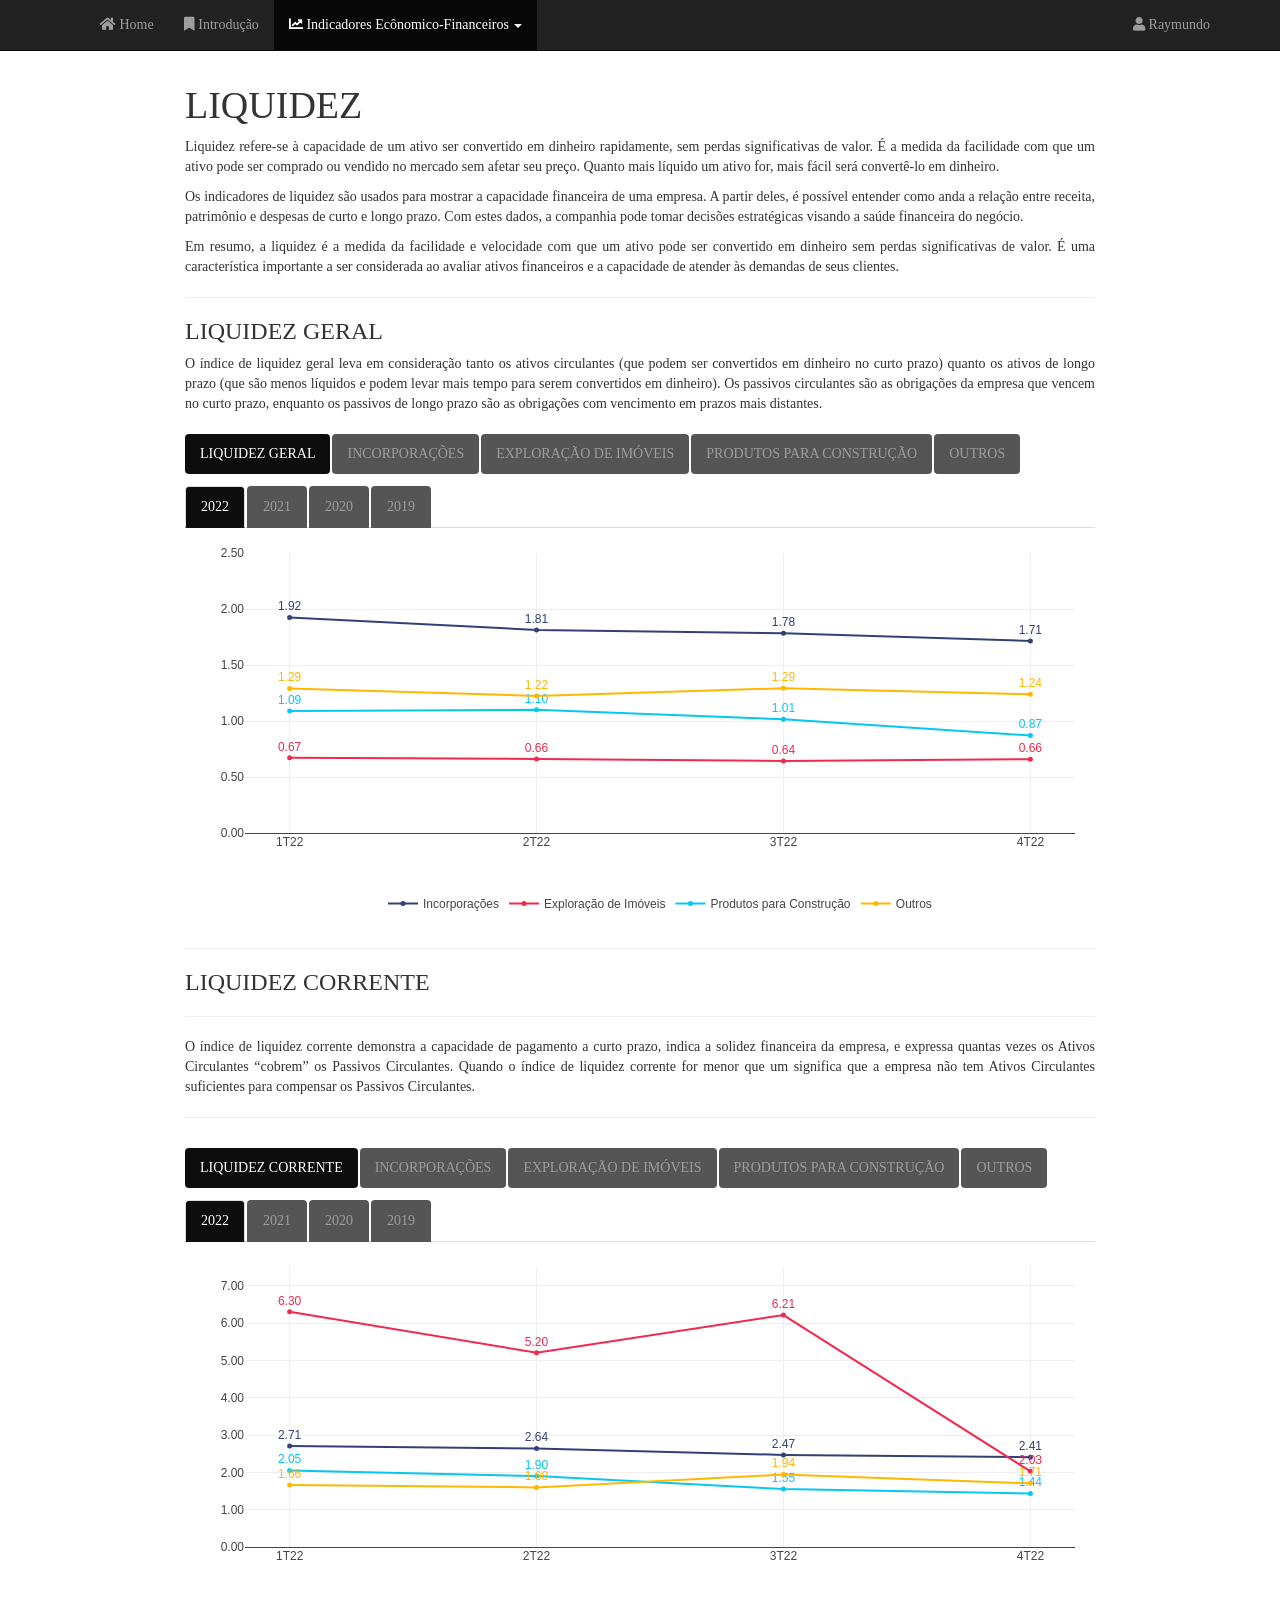
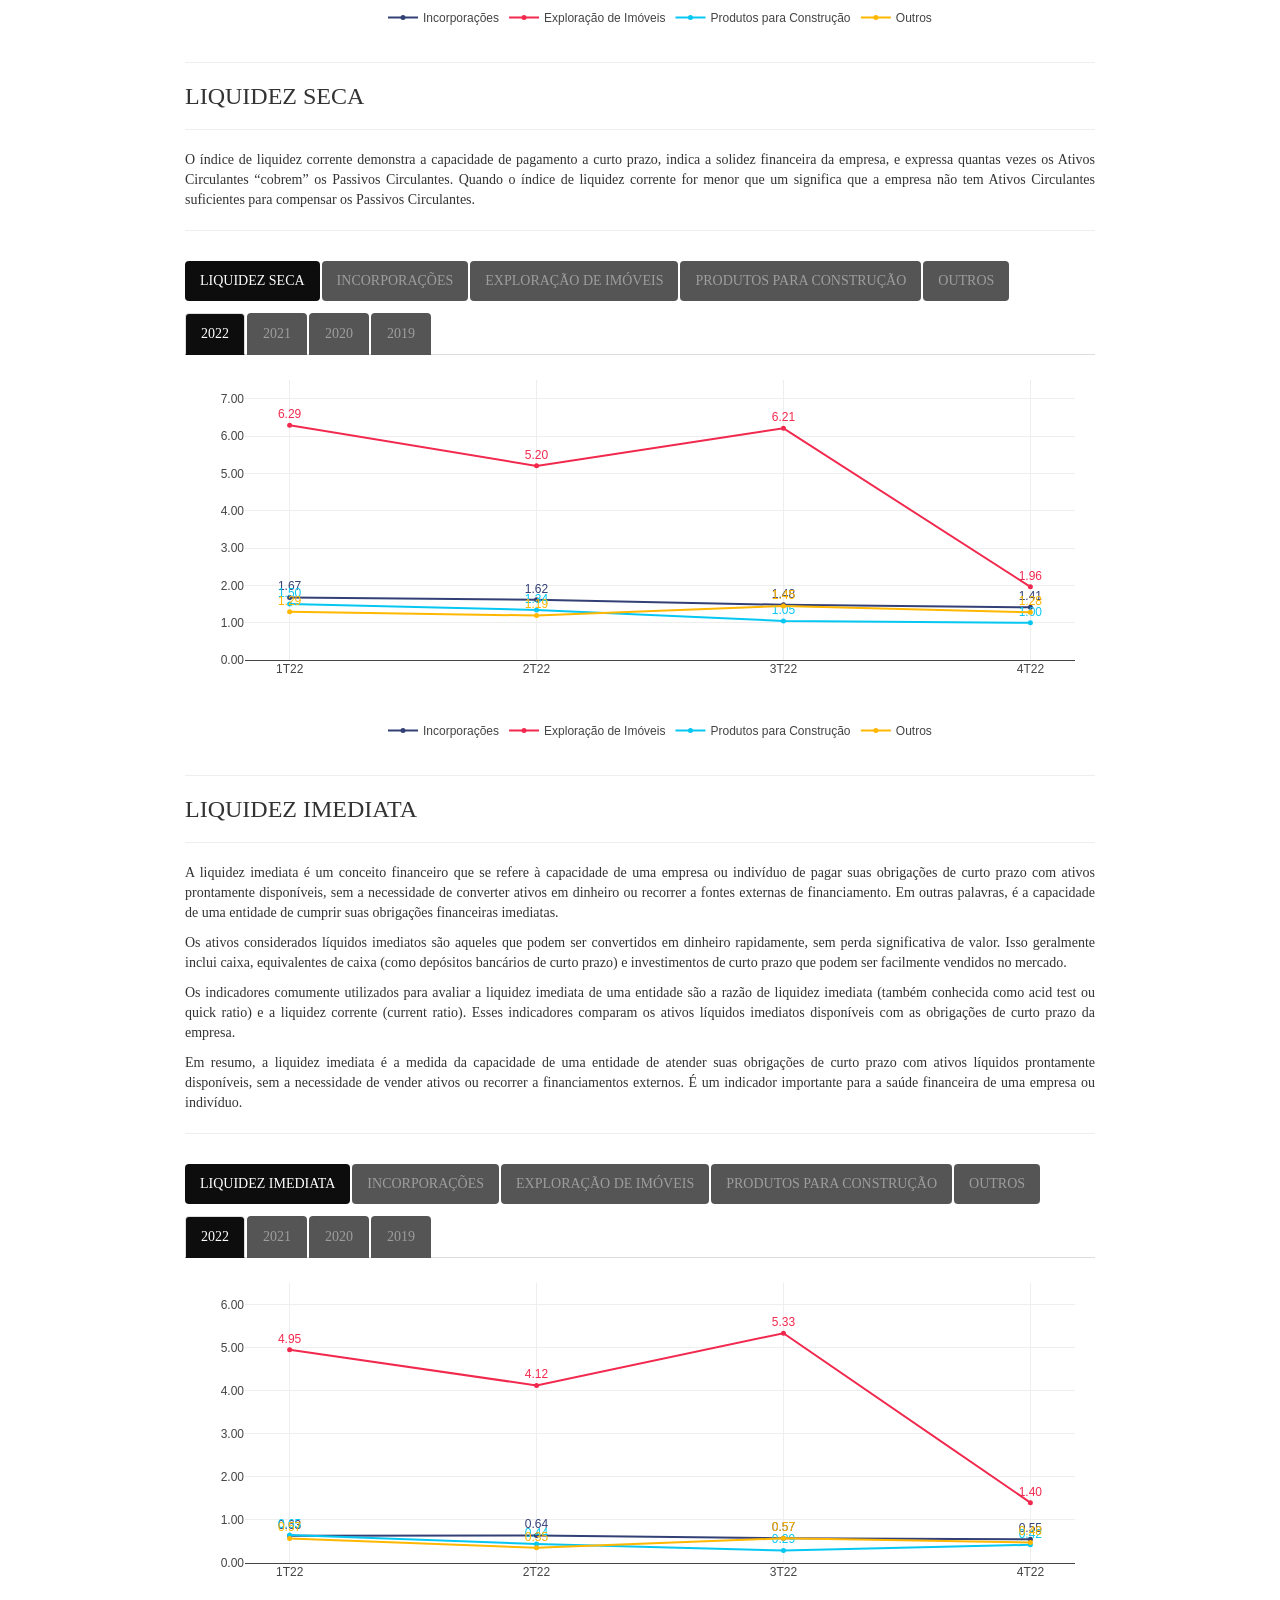
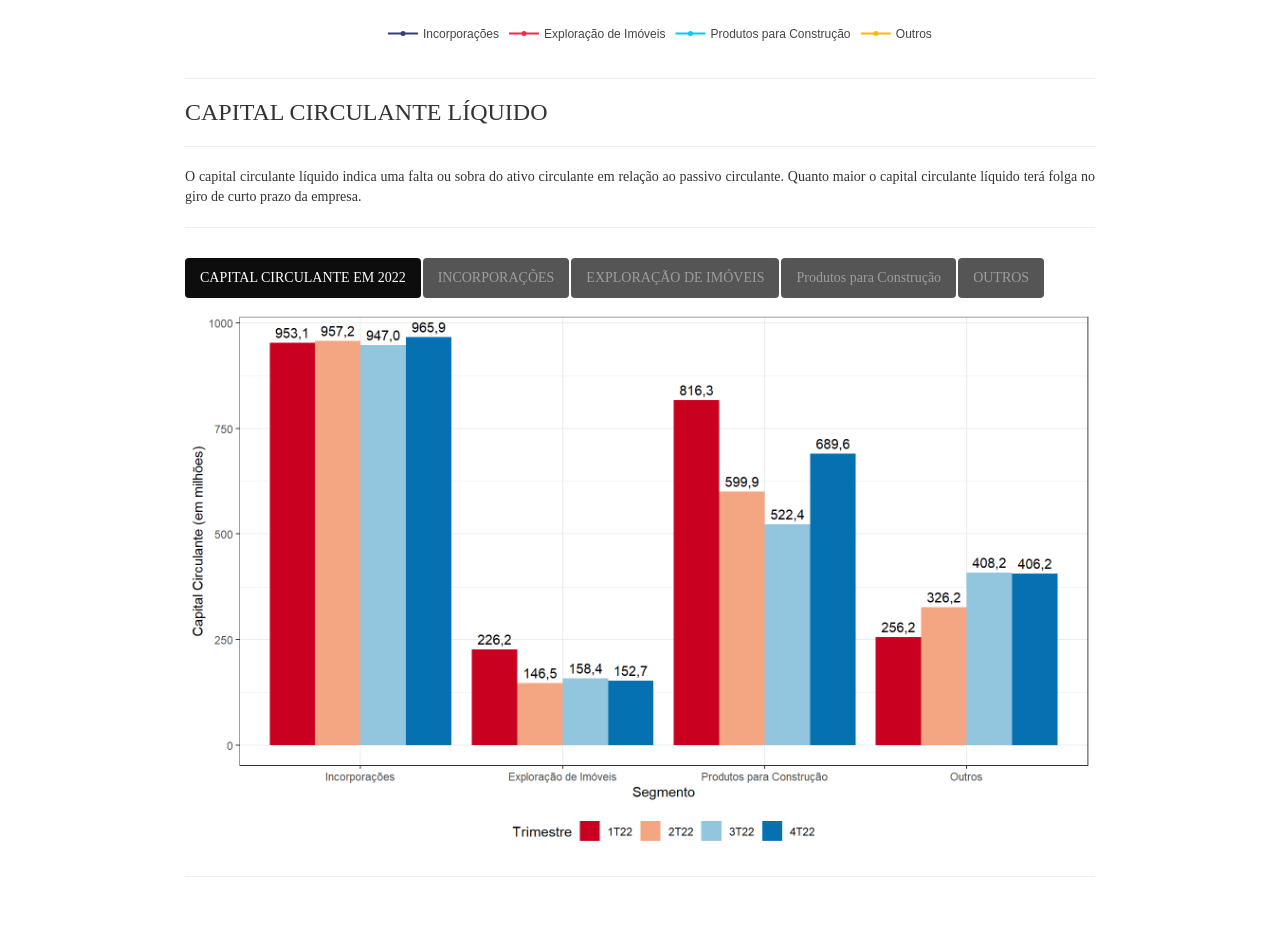
<file: 3_liquidez.html>
<!DOCTYPE html>

<html>

<head>

<meta charset="utf-8" />
<meta name="generator" content="pandoc" />
<meta http-equiv="X-UA-Compatible" content="IE=EDGE" />




<title>LIQUIDEZ</title>

<script src="site_libs/header-attrs-2.20/header-attrs.js"></script>
<script src="site_libs/jquery-3.6.0/jquery-3.6.0.min.js"></script>
<meta name="viewport" content="width=device-width, initial-scale=1" />
<link href="site_libs/bootstrap-3.3.5/css/bootstrap.min.css" rel="stylesheet" />
<script src="site_libs/bootstrap-3.3.5/js/bootstrap.min.js"></script>
<script src="site_libs/bootstrap-3.3.5/shim/html5shiv.min.js"></script>
<script src="site_libs/bootstrap-3.3.5/shim/respond.min.js"></script>
<style>h1 {font-size: 34px;}
       h1.title {font-size: 38px;}
       h2 {font-size: 30px;}
       h3 {font-size: 24px;}
       h4 {font-size: 18px;}
       h5 {font-size: 16px;}
       h6 {font-size: 12px;}
       code {color: inherit; background-color: rgba(0, 0, 0, 0.04);}
       pre:not([class]) { background-color: white }</style>
<script src="site_libs/navigation-1.1/tabsets.js"></script>
<script src="site_libs/htmlwidgets-1.6.2/htmlwidgets.js"></script>
<script src="site_libs/plotly-binding-4.10.1/plotly.js"></script>
<script src="site_libs/typedarray-0.1/typedarray.min.js"></script>
<link href="site_libs/crosstalk-1.2.0/css/crosstalk.min.css" rel="stylesheet" />
<script src="site_libs/crosstalk-1.2.0/js/crosstalk.min.js"></script>
<link href="site_libs/plotly-htmlwidgets-css-2.11.1/plotly-htmlwidgets.css" rel="stylesheet" />
<script src="site_libs/plotly-main-2.11.1/plotly-latest.min.js"></script>
<link href="site_libs/datatables-css-0.0.0/datatables-crosstalk.css" rel="stylesheet" />
<script src="site_libs/datatables-binding-0.28/datatables.js"></script>
<link href="site_libs/dt-core-1.13.4/css/jquery.dataTables.min.css" rel="stylesheet" />
<link href="site_libs/dt-core-1.13.4/css/jquery.dataTables.extra.css" rel="stylesheet" />
<script src="site_libs/dt-core-1.13.4/js/jquery.dataTables.min.js"></script>
<link href="site_libs/font-awesome-5.1.0/css/all.css" rel="stylesheet" />
<link href="site_libs/font-awesome-5.1.0/css/v4-shims.css" rel="stylesheet" />

<style type="text/css">
  code{white-space: pre-wrap;}
  span.smallcaps{font-variant: small-caps;}
  span.underline{text-decoration: underline;}
  div.column{display: inline-block; vertical-align: top; width: 50%;}
  div.hanging-indent{margin-left: 1.5em; text-indent: -1.5em;}
  ul.task-list{list-style: none;}
    </style>










<style type = "text/css">
.main-container {
  max-width: 940px;
  margin-left: auto;
  margin-right: auto;
}
img {
  max-width:100%;
}
.tabbed-pane {
  padding-top: 12px;
}
.html-widget {
  margin-bottom: 20px;
}
button.code-folding-btn:focus {
  outline: none;
}
summary {
  display: list-item;
}
details > summary > p:only-child {
  display: inline;
}
pre code {
  padding: 0;
}
</style>


<style type="text/css">
.dropdown-submenu {
  position: relative;
}
.dropdown-submenu>.dropdown-menu {
  top: 0;
  left: 100%;
  margin-top: -6px;
  margin-left: -1px;
  border-radius: 0 6px 6px 6px;
}
.dropdown-submenu:hover>.dropdown-menu {
  display: block;
}
.dropdown-submenu>a:after {
  display: block;
  content: " ";
  float: right;
  width: 0;
  height: 0;
  border-color: transparent;
  border-style: solid;
  border-width: 5px 0 5px 5px;
  border-left-color: #cccccc;
  margin-top: 5px;
  margin-right: -10px;
}
.dropdown-submenu:hover>a:after {
  border-left-color: #adb5bd;
}
.dropdown-submenu.pull-left {
  float: none;
}
.dropdown-submenu.pull-left>.dropdown-menu {
  left: -100%;
  margin-left: 10px;
  border-radius: 6px 0 6px 6px;
}
</style>

<script type="text/javascript">
// manage active state of menu based on current page
$(document).ready(function () {
  // active menu anchor
  href = window.location.pathname
  href = href.substr(href.lastIndexOf('/') + 1)
  if (href === "")
    href = "index.html";
  var menuAnchor = $('a[href="' + href + '"]');

  // mark the anchor link active (and if it's in a dropdown, also mark that active)
  var dropdown = menuAnchor.closest('li.dropdown');
  if (window.bootstrap) { // Bootstrap 4+
    menuAnchor.addClass('active');
    dropdown.find('> .dropdown-toggle').addClass('active');
  } else { // Bootstrap 3
    menuAnchor.parent().addClass('active');
    dropdown.addClass('active');
  }

  // Navbar adjustments
  var navHeight = $(".navbar").first().height() + 15;
  var style = document.createElement('style');
  var pt = "padding-top: " + navHeight + "px; ";
  var mt = "margin-top: -" + navHeight + "px; ";
  var css = "";
  // offset scroll position for anchor links (for fixed navbar)
  for (var i = 1; i <= 6; i++) {
    css += ".section h" + i + "{ " + pt + mt + "}\n";
  }
  style.innerHTML = "body {" + pt + "padding-bottom: 40px; }\n" + css;
  document.head.appendChild(style);
});
</script>

<!-- tabsets -->

<style type="text/css">
.tabset-dropdown > .nav-tabs {
  display: inline-table;
  max-height: 500px;
  min-height: 44px;
  overflow-y: auto;
  border: 1px solid #ddd;
  border-radius: 4px;
}

.tabset-dropdown > .nav-tabs > li.active:before, .tabset-dropdown > .nav-tabs.nav-tabs-open:before {
  content: "\e259";
  font-family: 'Glyphicons Halflings';
  display: inline-block;
  padding: 10px;
  border-right: 1px solid #ddd;
}

.tabset-dropdown > .nav-tabs.nav-tabs-open > li.active:before {
  content: "\e258";
  font-family: 'Glyphicons Halflings';
  border: none;
}

.tabset-dropdown > .nav-tabs > li.active {
  display: block;
}

.tabset-dropdown > .nav-tabs > li > a,
.tabset-dropdown > .nav-tabs > li > a:focus,
.tabset-dropdown > .nav-tabs > li > a:hover {
  border: none;
  display: inline-block;
  border-radius: 4px;
  background-color: transparent;
}

.tabset-dropdown > .nav-tabs.nav-tabs-open > li {
  display: block;
  float: none;
}

.tabset-dropdown > .nav-tabs > li {
  display: none;
}
</style>

<!-- code folding -->




</head>

<body>


<div class="container-fluid main-container">




<div class="navbar navbar-inverse  navbar-fixed-top" role="navigation">
  <div class="container">
    <div class="navbar-header">
      <button type="button" class="navbar-toggle collapsed" data-toggle="collapse" data-bs-toggle="collapse" data-target="#navbar" data-bs-target="#navbar">
        <span class="icon-bar"></span>
        <span class="icon-bar"></span>
        <span class="icon-bar"></span>
      </button>
      <a class="navbar-brand" href="index.html"></a>
    </div>
    <div id="navbar" class="navbar-collapse collapse">
      <ul class="nav navbar-nav">
        <li>
  <a href="index.html">
    <span class="fa fa-home"></span>
     
    Home
  </a>
</li>
<li>
  <a href="1_intro.html">
    <span class="fa fa-bookmark"></span>
     
    Introdução
  </a>
</li>
<li class="dropdown">
  <a href="#" class="dropdown-toggle" data-toggle="dropdown" role="button" data-bs-toggle="dropdown" aria-expanded="false">
    <span class="fa fa-line-chart"></span>
     
    Indicadores Ecônomico-Financeiros
     
    <span class="caret"></span>
  </a>
  <ul class="dropdown-menu" role="menu">
    <li class="divider"></li>
    <li>
      <a href="3_liquidez.html">
        <span class="fa fa-arrow-right"></span>
         
        Liquidez
      </a>
    </li>
    <li>
      <a href="4_rentabilidade.html">
        <span class="fa fa-arrow-right"></span>
         
        Rentabilidade
      </a>
    </li>
    <li>
      <a href="4_extra.html">
        <span class="fa fa-arrow-right"></span>
         
        Lucratividade
      </a>
    </li>
    <li>
      <a href="5_bivar.html">
        <span class="fa fa-arrow-right"></span>
         
        Endividamento
      </a>
    </li>
    <li>
      <a href="5_bivar.html">
        <span class="fa fa-arrow-right"></span>
         
        Prazos Médios
      </a>
    </li>
    <li class="divider"></li>
  </ul>
</li>
      </ul>
      <ul class="nav navbar-nav navbar-right">
        <li>
  <a href="https://cutt.ly/Curriculo_BI/">
    <span class="fa fa-user"></span>
     
    Raymundo
  </a>
</li>
      </ul>
    </div><!--/.nav-collapse -->
  </div><!--/.container -->
</div><!--/.navbar -->

<div id="header">



<h1 class="title toc-ignore">LIQUIDEZ</h1>

</div>


<style>
body {
  font-family: 'Montserrat';
  text-align: justify;
}  
.nav-pills>li>a:hover, .nav-pills>li>a:focus, .nav-pills>li.active>a,     .nav-pills>li.active>a:hover, .nav-pills>li.active>a:focus{
  background-color: #0D0D0D;
  color: white;
}
/* Estilo para as demais guias */
.nav-pills > li > a {
  background-color: #555;
  color: #9D9D9D;
}
/* Estilo para a guia que está com o foco */
.nav-pills > li > a:focus {
  background-color: #555;
  color: white;
}
/* Estilo para a guia selecionada */
.nav-pills > li.active > a {
  background-color: #0D0D0D;
  color: white;
}
/* Customização tabs shiny */
#.nav-tabs {
#  background-color: #006747;
#    }

.nav-tabs-custom .nav-tabs li.active:hover a, .nav-tabs-custom .nav-tabs li.active a {
background-color: #0D0D0D;
border-color: white;
}

.nav-tabs-custom .nav-tabs li.active {
  background-color: #555;
  color: #9D9D9D;
}

.nav-tabs>li>a:hover, .nav-tabs>li>a:focus, .nav-tabs>li.active>a,     .nav-tabs>li.active>a:hover, .nav-tabs>li.active>a:focus{
  background-color: #0D0D0D;
  color: white;
}
/* Estilo para as demais guias */
.nav-tabs > li > a {
  background-color: #555;
  color: #9D9D9D;
}
/* Estilo para a guia que está com o foco */
.nav-tabs > li > a:focus {
  background-color: #555;
  color: white;
}
/* Estilo para a guia selecionada */
.nav-tabs > li.active > a {
  background-color: #0D0D0D;
  color: white;
</style>
<p>Liquidez refere-se à capacidade de um ativo ser convertido em
dinheiro rapidamente, sem perdas significativas de valor. É a medida da
facilidade com que um ativo pode ser comprado ou vendido no mercado sem
afetar seu preço. Quanto mais líquido um ativo for, mais fácil será
convertê-lo em dinheiro.</p>
<p>Os indicadores de liquidez são usados para mostrar a capacidade
financeira de uma empresa. A partir deles, é possível entender como anda
a relação entre receita, patrimônio e despesas de curto e longo prazo.
Com estes dados, a companhia pode tomar decisões estratégicas visando a
saúde financeira do negócio.</p>
<p>Em resumo, a liquidez é a medida da facilidade e velocidade com que
um ativo pode ser convertido em dinheiro sem perdas significativas de
valor. É uma característica importante a ser considerada ao avaliar
ativos financeiros e a capacidade de atender às demandas de seus
clientes.</p>
<hr />
<div id="liquidez-geral" class="section level3">
<h3>LIQUIDEZ GERAL</h3>
<p>O índice de liquidez geral leva em consideração tanto os ativos
circulantes (que podem ser convertidos em dinheiro no curto prazo)
quanto os ativos de longo prazo (que são menos líquidos e podem levar
mais tempo para serem convertidos em dinheiro). Os passivos circulantes
são as obrigações da empresa que vencem no curto prazo, enquanto os
passivos de longo prazo são as obrigações com vencimento em prazos mais
distantes.</p>
<div id="section"
class="section level4 tabset tabset-fade tabset-pills">
<h4 class="tabset tabset-fade tabset-pills"></h4>
<div id="liquidez-geral-1" class="section level5">
<h5>LIQUIDEZ GERAL</h5>
<div class="tabbable">
<ul class="nav nav-tabs" data-tabsetid="4420">
<li class="active">
<a href="#tab-4420-1" data-toggle="tab" data-bs-toggle="tab" data-value="2022">2022</a>
</li>
<li>
<a href="#tab-4420-2" data-toggle="tab" data-bs-toggle="tab" data-value="2021">2021</a>
</li>
<li>
<a href="#tab-4420-3" data-toggle="tab" data-bs-toggle="tab" data-value="2020">2020</a>
</li>
<li>
<a href="#tab-4420-4" data-toggle="tab" data-bs-toggle="tab" data-value="2019">2019</a>
</li>
</ul>
<div class="tab-content" data-tabsetid="4420">
<div class="tab-pane active" data-value="2022" id="tab-4420-1">
<div class="plotly html-widget html-fill-item-overflow-hidden html-fill-item" id="htmlwidget-498900a50ed2af597940" style="width:100%;height:400px;"></div>
<script type="application/json" data-for="htmlwidget-498900a50ed2af597940">{"x":{"visdat":{"26686595487f":["function () ","plotlyVisDat"]},"cur_data":"26686595487f","attrs":{"26686595487f":{"hovertemplate":"%{y:.2f}","alpha_stroke":1,"sizes":[10,100],"spans":[1,20],"name":"Incorporações","type":"scatter","mode":"lines+markers+text","x":{},"y":{},"text":["1.92","1.81","1.78","1.71"],"textposition":"top center","textfont":{"color":"#334075","size":12},"marker":{"color":"#334075","size":5},"line":{"width":2,"color":"#334075"},"inherit":true},"26686595487f.1":{"hovertemplate":"%{y:.2f}","alpha_stroke":1,"sizes":[10,100],"spans":[1,20],"name":"Exploração de Imóveis","type":"scatter","mode":"lines+markers+text","x":{},"y":{},"text":["0.67","0.66","0.64","0.66"],"textposition":"top center","textfont":{"color":"#F2294E","size":12},"marker":{"color":"#F2294E","size":5},"line":{"width":2,"color":"#F2294E"},"inherit":true},"26686595487f.2":{"hovertemplate":"%{y:.2f}","alpha_stroke":1,"sizes":[10,100],"spans":[1,20],"name":"Produtos para Construção","type":"scatter","mode":"lines+markers+text","x":{},"y":{},"text":["1.09","1.10","1.01","0.87"],"textposition":"top center","textfont":{"color":"#05C7F2","size":12},"marker":{"color":"#05C7F2","size":5},"line":{"width":2,"color":"#05C7F2"},"inherit":true},"26686595487f.3":{"hovertemplate":"%{y:.2f}","alpha_stroke":1,"sizes":[10,100],"spans":[1,20],"name":"Outros","type":"scatter","mode":"lines+markers","x":{},"y":{},"text":["1.29","1.22","1.29","1.24"],"textposition":"top center","textfont":{"color":"#FFB700","size":12},"marker":{"color":"#FFB700","size":5},"line":{"width":2,"color":"#FFB700"},"inherit":true}},"layout":{"width":900,"margin":{"b":40,"l":60,"t":25,"r":10},"legend":{"x":0.5,"y":-0.2,"xanchor":"center","yanchor":"top","orientation":"h"},"xaxis":{"domain":[0,1],"automargin":true,"title":"","categoryorder":"array","categoryarray":[["1T22","2T22","3T22","4T22"]],"type":"category"},"yaxis":{"domain":[0,1],"automargin":true,"title":"","tickformat":".2f","range":[0,2.5]},"hovermode":"x unified","showlegend":true},"source":"A","config":{"modeBarButtonsToAdd":["hoverclosest","hovercompare"],"showSendToCloud":false},"data":[{"hovertemplate":["%{y:.2f}","%{y:.2f}","%{y:.2f}","%{y:.2f}"],"name":"Incorporações","type":"scatter","mode":"lines+markers+text","x":["1T22","2T22","3T22","4T22"],"y":[1.92428571428571,1.81314285714286,1.78314285714286,1.71428571428571],"text":["1.92","1.81","1.78","1.71"],"textposition":["top center","top center","top center","top center"],"textfont":{"color":"#334075","size":12},"marker":{"color":"#334075","size":5,"line":{"color":"rgba(31,119,180,1)"}},"line":{"color":"#334075","width":2},"error_y":{"color":"rgba(31,119,180,1)"},"error_x":{"color":"rgba(31,119,180,1)"},"xaxis":"x","yaxis":"y","frame":null},{"hovertemplate":["%{y:.2f}","%{y:.2f}","%{y:.2f}","%{y:.2f}"],"name":"Exploração de Imóveis","type":"scatter","mode":"lines+markers+text","x":["1T22","2T22","3T22","4T22"],"y":[0.671428571428571,0.661428571428571,0.642857142857143,0.658571428571429],"text":["0.67","0.66","0.64","0.66"],"textposition":["top center","top center","top center","top center"],"textfont":{"color":"#F2294E","size":12},"marker":{"color":"#F2294E","size":5,"line":{"color":"rgba(255,127,14,1)"}},"line":{"color":"#F2294E","width":2},"error_y":{"color":"rgba(255,127,14,1)"},"error_x":{"color":"rgba(255,127,14,1)"},"xaxis":"x","yaxis":"y","frame":null},{"hovertemplate":["%{y:.2f}","%{y:.2f}","%{y:.2f}","%{y:.2f}"],"name":"Produtos para Construção","type":"scatter","mode":"lines+markers+text","x":["1T22","2T22","3T22","4T22"],"y":[1.09,1.1,1.015,0.87],"text":["1.09","1.10","1.01","0.87"],"textposition":["top center","top center","top center","top center"],"textfont":{"color":"#05C7F2","size":12},"marker":{"color":"#05C7F2","size":5,"line":{"color":"rgba(44,160,44,1)"}},"line":{"color":"#05C7F2","width":2},"error_y":{"color":"rgba(44,160,44,1)"},"error_x":{"color":"rgba(44,160,44,1)"},"xaxis":"x","yaxis":"y","frame":null},{"hovertemplate":["%{y:.2f}","%{y:.2f}","%{y:.2f}","%{y:.2f}"],"name":"Outros","type":"scatter","mode":"lines+markers+text","x":["1T22","2T22","3T22","4T22"],"y":[1.29,1.224,1.29222222222222,1.23777777777778],"text":["1.29","1.22","1.29","1.24"],"textposition":["top center","top center","top center","top center"],"textfont":{"color":"#FFB700","size":12},"marker":{"color":"#FFB700","size":5,"line":{"color":"rgba(214,39,40,1)"}},"line":{"color":"#FFB700","width":2},"error_y":{"color":"rgba(214,39,40,1)"},"error_x":{"color":"rgba(214,39,40,1)"},"xaxis":"x","yaxis":"y","frame":null}],"highlight":{"on":"plotly_click","persistent":false,"dynamic":false,"selectize":false,"opacityDim":0.2,"selected":{"opacity":1},"debounce":0},"shinyEvents":["plotly_hover","plotly_click","plotly_selected","plotly_relayout","plotly_brushed","plotly_brushing","plotly_clickannotation","plotly_doubleclick","plotly_deselect","plotly_afterplot","plotly_sunburstclick"],"base_url":"https://plot.ly"},"evals":[],"jsHooks":[]}</script>
</div>
<div class="tab-pane" data-value="2021" id="tab-4420-2">
<div class="plotly html-widget html-fill-item-overflow-hidden html-fill-item" id="htmlwidget-eb4a26d5f4c9bbb0a4e7" style="width:100%;height:400px;"></div>
<script type="application/json" data-for="htmlwidget-eb4a26d5f4c9bbb0a4e7">{"x":{"visdat":{"266812c270d5":["function () ","plotlyVisDat"]},"cur_data":"266812c270d5","attrs":{"266812c270d5":{"hovertemplate":"%{y:.2f}","alpha_stroke":1,"sizes":[10,100],"spans":[1,20],"name":"Incorporações","type":"scatter","mode":"lines+markers+text","x":{},"y":{},"text":["2.08","2.15","2.04","1.91"],"textposition":"top center","textfont":{"color":"#334075","size":12},"marker":{"color":"#334075","size":5},"line":{"width":2,"color":"#334075"},"inherit":true},"266812c270d5.1":{"hovertemplate":"%{y:.2f}","alpha_stroke":1,"sizes":[10,100],"spans":[1,20],"name":"Exploração de Imóveis","type":"scatter","mode":"lines+markers+text","x":{},"y":{},"text":["0.68","0.70","0.72","0.64"],"textposition":"top center","textfont":{"color":"#F2294E","size":12},"marker":{"color":"#F2294E","size":5},"line":{"width":2,"color":"#F2294E"},"inherit":true},"266812c270d5.2":{"hovertemplate":"%{y:.2f}","alpha_stroke":1,"sizes":[10,100],"spans":[1,20],"name":"Produtos para Construção","type":"scatter","mode":"lines+markers","x":{},"y":{},"text":["0.88","0.97","1.07","1.03"],"textposition":"top center","textfont":{"color":"#05C7F2","size":12},"marker":{"color":"#05C7F2","size":5},"line":{"width":2,"color":"#05C7F2"},"inherit":true},"266812c270d5.3":{"hovertemplate":"%{y:.2f}","alpha_stroke":1,"sizes":[10,100],"spans":[1,20],"name":"Outros","type":"scatter","mode":"lines+markers","x":{},"y":{},"text":["1.36","1.38","1.48","1.32"],"textposition":"top center","textfont":{"color":"#FFB700","size":12},"marker":{"color":"#FFB700","size":5},"line":{"width":2,"color":"#FFB700"},"inherit":true}},"layout":{"width":900,"margin":{"b":40,"l":60,"t":25,"r":10},"legend":{"x":0.5,"y":-0.2,"xanchor":"center","yanchor":"top","orientation":"h"},"xaxis":{"domain":[0,1],"automargin":true,"title":"","categoryorder":"array","categoryarray":[["1T21","2T21","3T21","4T21"]],"type":"category"},"yaxis":{"domain":[0,1],"automargin":true,"title":"","tickformat":".2f","range":[0,3]},"hovermode":"x unified","showlegend":true},"source":"A","config":{"modeBarButtonsToAdd":["hoverclosest","hovercompare"],"showSendToCloud":false},"data":[{"hovertemplate":["%{y:.2f}","%{y:.2f}","%{y:.2f}","%{y:.2f}"],"name":"Incorporações","type":"scatter","mode":"lines+markers+text","x":["1T21","2T21","3T21","4T21"],"y":[2.07942857142857,2.14885714285714,2.03742857142857,1.90942857142857],"text":["2.08","2.15","2.04","1.91"],"textposition":["top center","top center","top center","top center"],"textfont":{"color":"#334075","size":12},"marker":{"color":"#334075","size":5,"line":{"color":"rgba(31,119,180,1)"}},"line":{"color":"#334075","width":2},"error_y":{"color":"rgba(31,119,180,1)"},"error_x":{"color":"rgba(31,119,180,1)"},"xaxis":"x","yaxis":"y","frame":null},{"hovertemplate":["%{y:.2f}","%{y:.2f}","%{y:.2f}","%{y:.2f}"],"name":"Exploração de Imóveis","type":"scatter","mode":"lines+markers+text","x":["1T21","2T21","3T21","4T21"],"y":[0.684285714285714,0.697142857142857,0.724285714285714,0.637142857142857],"text":["0.68","0.70","0.72","0.64"],"textposition":["top center","top center","top center","top center"],"textfont":{"color":"#F2294E","size":12},"marker":{"color":"#F2294E","size":5,"line":{"color":"rgba(255,127,14,1)"}},"line":{"color":"#F2294E","width":2},"error_y":{"color":"rgba(255,127,14,1)"},"error_x":{"color":"rgba(255,127,14,1)"},"xaxis":"x","yaxis":"y","frame":null},{"hovertemplate":["%{y:.2f}","%{y:.2f}","%{y:.2f}","%{y:.2f}"],"name":"Produtos para Construção","type":"scatter","mode":"lines+markers+text","x":["1T21","2T21","3T21","4T21"],"y":[0.88,0.97,1.07,1.0325],"text":["0.88","0.97","1.07","1.03"],"textposition":["top center","top center","top center","top center"],"textfont":{"color":"#05C7F2","size":12},"marker":{"color":"#05C7F2","size":5,"line":{"color":"rgba(44,160,44,1)"}},"line":{"color":"#05C7F2","width":2},"error_y":{"color":"rgba(44,160,44,1)"},"error_x":{"color":"rgba(44,160,44,1)"},"xaxis":"x","yaxis":"y","frame":null},{"hovertemplate":["%{y:.2f}","%{y:.2f}","%{y:.2f}","%{y:.2f}"],"name":"Outros","type":"scatter","mode":"lines+markers+text","x":["1T21","2T21","3T21","4T21"],"y":[1.364,1.378,1.48,1.32],"text":["1.36","1.38","1.48","1.32"],"textposition":["top center","top center","top center","top center"],"textfont":{"color":"#FFB700","size":12},"marker":{"color":"#FFB700","size":5,"line":{"color":"rgba(214,39,40,1)"}},"line":{"color":"#FFB700","width":2},"error_y":{"color":"rgba(214,39,40,1)"},"error_x":{"color":"rgba(214,39,40,1)"},"xaxis":"x","yaxis":"y","frame":null}],"highlight":{"on":"plotly_click","persistent":false,"dynamic":false,"selectize":false,"opacityDim":0.2,"selected":{"opacity":1},"debounce":0},"shinyEvents":["plotly_hover","plotly_click","plotly_selected","plotly_relayout","plotly_brushed","plotly_brushing","plotly_clickannotation","plotly_doubleclick","plotly_deselect","plotly_afterplot","plotly_sunburstclick"],"base_url":"https://plot.ly"},"evals":[],"jsHooks":[]}</script>
</div>
<div class="tab-pane" data-value="2020" id="tab-4420-3">
<div class="plotly html-widget html-fill-item-overflow-hidden html-fill-item" id="htmlwidget-675f35d0b087116a669b" style="width:100%;height:400px;"></div>
<script type="application/json" data-for="htmlwidget-675f35d0b087116a669b">{"x":{"visdat":{"266821f16064":["function () ","plotlyVisDat"]},"cur_data":"266821f16064","attrs":{"266821f16064":{"hovertemplate":"%{y:.2f}","alpha_stroke":1,"sizes":[10,100],"spans":[1,20],"name":"Incorporações","type":"scatter","mode":"lines+markers+text","x":{},"y":{},"text":["1.80","3.29","4.02","2.09"],"textposition":"top center","textfont":{"color":"#334075","size":12},"marker":{"color":"#334075","size":5},"line":{"width":2,"color":"#334075"},"inherit":true},"266821f16064.1":{"hovertemplate":"%{y:.2f}","alpha_stroke":1,"sizes":[10,100],"spans":[1,20],"name":"Exploração de Imóveis","type":"scatter","mode":"lines+markers+text","x":{},"y":{},"text":["0.70","0.68","0.75","0.60"],"textposition":"top center","textfont":{"color":"#F2294E","size":12},"marker":{"color":"#F2294E","size":5},"line":{"width":2,"color":"#F2294E"},"inherit":true},"266821f16064.2":{"hovertemplate":"%{y:.2f}","alpha_stroke":1,"sizes":[10,100],"spans":[1,20],"name":"Produtos para Construção","type":"scatter","mode":"lines+markers","x":{},"y":{},"text":["0.71","0.76","0.80","0.86"],"textposition":"top center","textfont":{"color":"#05C7F2","size":12},"marker":{"color":"#05C7F2","size":5},"line":{"width":2,"color":"#05C7F2"},"inherit":true},"266821f16064.3":{"hovertemplate":"%{y:.2f}","alpha_stroke":1,"sizes":[10,100],"spans":[1,20],"name":"Outros","type":"scatter","mode":"lines+markers","x":{},"y":{},"text":["1.44","1.49","1.45","1.46"],"textposition":"top center","textfont":{"color":"#FFB700","size":12},"marker":{"color":"#FFB700","size":5},"line":{"width":2,"color":"#FFB700"},"inherit":true}},"layout":{"width":900,"margin":{"b":40,"l":60,"t":25,"r":10},"legend":{"x":0.5,"y":-0.2,"xanchor":"center","yanchor":"top","orientation":"h"},"xaxis":{"domain":[0,1],"automargin":true,"title":"","categoryorder":"array","categoryarray":[["1T20","2T20","3T20","4T20"]],"type":"category"},"yaxis":{"domain":[0,1],"automargin":true,"title":"","tickformat":".2f","range":[0,5.5]},"hovermode":"x unified","showlegend":true},"source":"A","config":{"modeBarButtonsToAdd":["hoverclosest","hovercompare"],"showSendToCloud":false},"data":[{"hovertemplate":["%{y:.2f}","%{y:.2f}","%{y:.2f}","%{y:.2f}"],"name":"Incorporações","type":"scatter","mode":"lines+markers+text","x":["1T20","2T20","3T20","4T20"],"y":[1.79870967741935,3.286875,4.0241935483871,2.092],"text":["1.80","3.29","4.02","2.09"],"textposition":["top center","top center","top center","top center"],"textfont":{"color":"#334075","size":12},"marker":{"color":"#334075","size":5,"line":{"color":"rgba(31,119,180,1)"}},"line":{"color":"#334075","width":2},"error_y":{"color":"rgba(31,119,180,1)"},"error_x":{"color":"rgba(31,119,180,1)"},"xaxis":"x","yaxis":"y","frame":null},{"hovertemplate":["%{y:.2f}","%{y:.2f}","%{y:.2f}","%{y:.2f}"],"name":"Exploração de Imóveis","type":"scatter","mode":"lines+markers+text","x":["1T20","2T20","3T20","4T20"],"y":[0.698571428571429,0.677142857142857,0.75,0.604285714285714],"text":["0.70","0.68","0.75","0.60"],"textposition":["top center","top center","top center","top center"],"textfont":{"color":"#F2294E","size":12},"marker":{"color":"#F2294E","size":5,"line":{"color":"rgba(255,127,14,1)"}},"line":{"color":"#F2294E","width":2},"error_y":{"color":"rgba(255,127,14,1)"},"error_x":{"color":"rgba(255,127,14,1)"},"xaxis":"x","yaxis":"y","frame":null},{"hovertemplate":["%{y:.2f}","%{y:.2f}","%{y:.2f}","%{y:.2f}"],"name":"Produtos para Construção","type":"scatter","mode":"lines+markers+text","x":["1T20","2T20","3T20","4T20"],"y":[0.71,0.755,0.795,0.8575],"text":["0.71","0.76","0.80","0.86"],"textposition":["top center","top center","top center","top center"],"textfont":{"color":"#05C7F2","size":12},"marker":{"color":"#05C7F2","size":5,"line":{"color":"rgba(44,160,44,1)"}},"line":{"color":"#05C7F2","width":2},"error_y":{"color":"rgba(44,160,44,1)"},"error_x":{"color":"rgba(44,160,44,1)"},"xaxis":"x","yaxis":"y","frame":null},{"hovertemplate":["%{y:.2f}","%{y:.2f}","%{y:.2f}","%{y:.2f}"],"name":"Outros","type":"scatter","mode":"lines+markers+text","x":["1T20","2T20","3T20","4T20"],"y":[1.44111111111111,1.48666666666667,1.44555555555556,1.46222222222222],"text":["1.44","1.49","1.45","1.46"],"textposition":["top center","top center","top center","top center"],"textfont":{"color":"#FFB700","size":12},"marker":{"color":"#FFB700","size":5,"line":{"color":"rgba(214,39,40,1)"}},"line":{"color":"#FFB700","width":2},"error_y":{"color":"rgba(214,39,40,1)"},"error_x":{"color":"rgba(214,39,40,1)"},"xaxis":"x","yaxis":"y","frame":null}],"highlight":{"on":"plotly_click","persistent":false,"dynamic":false,"selectize":false,"opacityDim":0.2,"selected":{"opacity":1},"debounce":0},"shinyEvents":["plotly_hover","plotly_click","plotly_selected","plotly_relayout","plotly_brushed","plotly_brushing","plotly_clickannotation","plotly_doubleclick","plotly_deselect","plotly_afterplot","plotly_sunburstclick"],"base_url":"https://plot.ly"},"evals":[],"jsHooks":[]}</script>
</div>
<div class="tab-pane" data-value="2019" id="tab-4420-4">
<div class="plotly html-widget html-fill-item-overflow-hidden html-fill-item" id="htmlwidget-3a12365968705b56881c" style="width:100%;height:400px;"></div>
<script type="application/json" data-for="htmlwidget-3a12365968705b56881c">{"x":{"visdat":{"266858884fde":["function () ","plotlyVisDat"]},"cur_data":"266858884fde","attrs":{"266858884fde":{"hovertemplate":"%{y:.2f}","alpha_stroke":1,"sizes":[10,100],"spans":[1,20],"name":"Incorporações","type":"scatter","mode":"lines+markers+text","x":{},"y":{},"text":["1.80","1.79","1.88","1.89"],"textposition":"top center","textfont":{"color":"#334075","size":12},"marker":{"color":"#334075","size":5},"line":{"width":2,"color":"#334075"},"inherit":true},"266858884fde.1":{"hovertemplate":"%{y:.2f}","alpha_stroke":1,"sizes":[10,100],"spans":[1,20],"name":"Exploração de Imóveis","type":"scatter","mode":"lines+markers+text","x":{},"y":{},"text":["0.56","0.56","0.55","0.74"],"textposition":"top center","textfont":{"color":"#F2294E","size":12},"marker":{"color":"#F2294E","size":5},"line":{"width":2,"color":"#F2294E"},"inherit":true},"266858884fde.2":{"hovertemplate":"%{y:.2f}","alpha_stroke":1,"sizes":[10,100],"spans":[1,20],"name":"Produtos para Construção","type":"scatter","mode":"lines+markers","x":{},"y":{},"text":["0.78","0.74","0.73","0.71"],"textposition":"top center","textfont":{"color":"#05C7F2","size":12},"marker":{"color":"#05C7F2","size":5},"line":{"width":2,"color":"#05C7F2"},"inherit":true},"266858884fde.3":{"hovertemplate":"%{y:.2f}","alpha_stroke":1,"sizes":[10,100],"spans":[1,20],"name":"Outros","type":"scatter","mode":"lines+markers","x":{},"y":{},"text":["1.35","1.24","1.34","1.24"],"textposition":"top center","textfont":{"color":"#FFB700","size":12},"marker":{"color":"#FFB700","size":5},"line":{"width":2,"color":"#FFB700"},"inherit":true}},"layout":{"width":900,"margin":{"b":40,"l":60,"t":25,"r":10},"legend":{"x":0.5,"y":-0.2,"xanchor":"center","yanchor":"top","orientation":"h"},"xaxis":{"domain":[0,1],"automargin":true,"title":"","categoryorder":"array","categoryarray":[["1T19","2T19","3T19","4T19"]],"type":"category"},"yaxis":{"domain":[0,1],"automargin":true,"title":"","tickformat":".2f","range":[0,2.5]},"hovermode":"x unified","showlegend":true},"source":"A","config":{"modeBarButtonsToAdd":["hoverclosest","hovercompare"],"showSendToCloud":false},"data":[{"hovertemplate":["%{y:.2f}","%{y:.2f}","%{y:.2f}","%{y:.2f}"],"name":"Incorporações","type":"scatter","mode":"lines+markers+text","x":["1T19","2T19","3T19","4T19"],"y":[1.80086956521739,1.78739130434783,1.87608695652174,1.89241379310345],"text":["1.80","1.79","1.88","1.89"],"textposition":["top center","top center","top center","top center"],"textfont":{"color":"#334075","size":12},"marker":{"color":"#334075","size":5,"line":{"color":"rgba(31,119,180,1)"}},"line":{"color":"#334075","width":2},"error_y":{"color":"rgba(31,119,180,1)"},"error_x":{"color":"rgba(31,119,180,1)"},"xaxis":"x","yaxis":"y","frame":null},{"hovertemplate":["%{y:.2f}","%{y:.2f}","%{y:.2f}","%{y:.2f}"],"name":"Exploração de Imóveis","type":"scatter","mode":"lines+markers+text","x":["1T19","2T19","3T19","4T19"],"y":[0.561666666666667,0.555,0.553333333333333,0.738571428571429],"text":["0.56","0.56","0.55","0.74"],"textposition":["top center","top center","top center","top center"],"textfont":{"color":"#F2294E","size":12},"marker":{"color":"#F2294E","size":5,"line":{"color":"rgba(255,127,14,1)"}},"line":{"color":"#F2294E","width":2},"error_y":{"color":"rgba(255,127,14,1)"},"error_x":{"color":"rgba(255,127,14,1)"},"xaxis":"x","yaxis":"y","frame":null},{"hovertemplate":["%{y:.2f}","%{y:.2f}","%{y:.2f}","%{y:.2f}"],"name":"Produtos para Construção","type":"scatter","mode":"lines+markers+text","x":["1T19","2T19","3T19","4T19"],"y":[0.775,0.745,0.735,0.71],"text":["0.78","0.74","0.73","0.71"],"textposition":["top center","top center","top center","top center"],"textfont":{"color":"#05C7F2","size":12},"marker":{"color":"#05C7F2","size":5,"line":{"color":"rgba(44,160,44,1)"}},"line":{"color":"#05C7F2","width":2},"error_y":{"color":"rgba(44,160,44,1)"},"error_x":{"color":"rgba(44,160,44,1)"},"xaxis":"x","yaxis":"y","frame":null},{"hovertemplate":["%{y:.2f}","%{y:.2f}","%{y:.2f}","%{y:.2f}"],"name":"Outros","type":"scatter","mode":"lines+markers+text","x":["1T19","2T19","3T19","4T19"],"y":[1.34625,1.2375,1.345,1.24111111111111],"text":["1.35","1.24","1.34","1.24"],"textposition":["top center","top center","top center","top center"],"textfont":{"color":"#FFB700","size":12},"marker":{"color":"#FFB700","size":5,"line":{"color":"rgba(214,39,40,1)"}},"line":{"color":"#FFB700","width":2},"error_y":{"color":"rgba(214,39,40,1)"},"error_x":{"color":"rgba(214,39,40,1)"},"xaxis":"x","yaxis":"y","frame":null}],"highlight":{"on":"plotly_click","persistent":false,"dynamic":false,"selectize":false,"opacityDim":0.2,"selected":{"opacity":1},"debounce":0},"shinyEvents":["plotly_hover","plotly_click","plotly_selected","plotly_relayout","plotly_brushed","plotly_brushing","plotly_clickannotation","plotly_doubleclick","plotly_deselect","plotly_afterplot","plotly_sunburstclick"],"base_url":"https://plot.ly"},"evals":[],"jsHooks":[]}</script>
</div>
</div>
</div>
<hr />
</div>
<div id="incorporações" class="section level5">
<h5>INCORPORAÇÕES</h5>
<div class="datatables html-widget html-fill-item-overflow-hidden html-fill-item" id="htmlwidget-3ff18f94c711b1109d96" style="width:100%;height:auto;"></div>
<script type="application/json" data-for="htmlwidget-3ff18f94c711b1109d96">{"x":{"filter":"none","vertical":false,"editable":{"target":"cell","disable":{"columns":null},"numeric":[1,2,3,4,5,6,7,8,9,10,11,12],"date":[]},"data":[["Alphaville","CR2","Cury","Cyrela","Direcional","Emccamp","Even","EZ Inc","Ez Tec","Gafisa","Helbor","Inter","JHSF","João Fortes","Kallas","Lavvi","Lindenberg","Melnick","Mitre","Moura Dubex","MRV","Pacaembu","Patrimar","PDG Realty","Plano &amp; Plano","RNI","Rossi","Sugoi","Tecnisa","Tegra","Tenda","Trisul","Viver","You Inc","Yuny"],[0.93,4.33,1.39,1.85,1.36,null,1.62,null,8.66,1.44,1.44,1.03,0.56,0.77,1.43,1.67,0.63,1.81,4.25,1.68,1.34,3.48,1.78,0.26,1.17,1.56,0.64,1.14,1.33,null,1.56,2.42,0.76,1.47,null],[0.84,7.63,1.38,1.79,1.38,null,1.66,46.39,8.95,1.62,1.45,1.01,0.6,0.75,2.12,1.76,0.62,1.73,4.62,1.59,1.31,2.21,1.82,0.25,1.18,1.49,0.63,1.16,1.28,null,1.46,2.33,0.74,1.43,null],[0.81,10.19,1.51,1.9,1.34,null,1.84,60.91,9.39,1.63,1.45,1.01,0.76,0.74,null,4.75,0.66,2.51,4.24,1.6,1.29,2.24,1.84,0.24,1.28,1.55,0.6,1.2,1.22,null,1.51,2.49,0.64,1.41,null],[0.91,8.63,1.6,1.65,1.31,2.4,1.91,5.84,7.41,1.5,1.5,0.94,0.81,0.71,2.3,4.27,0.6,3.01,4.16,1.62,1.28,2.37,1.65,0.24,1.31,1.56,0.67,1.14,1.19,2.18,1.49,2.17,0.57,1.38,0.94],[0.88,8.66,1.53,1.67,1.31,2.39,1.84,5.86,7.51,1.4,1.55,0.95,0.85,0.7,2.17,4.53,0.57,2.89,3.94,1.58,1.25,2.38,1.58,0.22,1.31,1.49,0.66,1.14,1.17,2.3,1.46,2.27,0.55,1.28,0.94],[0.85,9.15,1.47,1.67,1.26,4,1.81,6.17,8.36,1.46,1.56,0.95,0.93,0.68,2.32,3.97,0.6,2.9,3.63,1.54,1.27,2.43,1.51,0.21,1.33,1.48,0.69,1.14,1.11,2.21,1.42,2.28,0.64,1.3,0.91],[0.78,9.16,1.49,1.66,1.27,2.33,1.77,6.11,7.77,1.57,1.62,0.97,0.93,0.66,2.09,3.84,0.61,2.64,2.93,1.51,1.27,2.39,1.43,0.2,1.37,1.46,0.65,1.12,1.07,2.26,1.4,2.17,0.77,1.26,0.78],[0.71,7.25,1.33,1.65,1.29,2.29,1.76,6.99,6.49,1.42,1.52,0.91,0.88,0.63,2.02,3.45,0.69,2.57,2.64,1.44,1.24,2.3,1.5,0.19,1.32,1.42,0.57,1.15,1.05,2.09,1.29,2.1,0.61,1.2,0.87],[0.67,6.89,1.31,1.64,1.29,2.35,1.75,6.97,7.65,1.4,1.49,0.93,0.88,0.61,2.02,3.43,0.71,2.62,2.57,1.5,1.19,2.2,1.51,0.19,1.3,1.42,0.51,1.15,1.06,2.1,1.27,2.18,0.59,1.2,0.8],[0.63,6.85,1.32,1.6,1.3,1.96,1.76,6.66,5.31,1.35,1.49,0.95,0.94,0.6,1.99,3.27,0.72,2.53,2.19,1.51,1.2,2.08,1.42,0.2,1.32,1.38,0.49,1.14,1.1,2.2,1.23,2.18,0.6,1.2,0.79],[0.59,6.78,1.39,1.57,1.26,2.18,1.73,6.84,5.09,1.25,1.42,0.97,0.95,0.59,1.82,3.15,0.67,2.41,1.92,1.5,1.14,2.03,1.43,0.19,1.34,1.37,0.47,1.15,1.12,2.17,1.17,2.15,0.63,1.16,0.81],[0.57,6.69,1.39,1.58,1.23,2.01,1.67,5.99,4.97,1.29,1.45,0.95,0.92,0.57,1.77,2.79,0.6,2.26,1.91,1.51,1.08,2.03,1.4,0.19,1.32,1.36,0.36,1.17,1.1,2.29,1.13,1.87,0.65,1.18,0.75]],"container":"<table class=\"cell-border stripe\">\n  <thead>\n    <tr>\n      <th>EMPRESA<\/th>\n      <th>1T20<\/th>\n      <th>2T20<\/th>\n      <th>3T20<\/th>\n      <th>4T20<\/th>\n      <th>1T21<\/th>\n      <th>2T21<\/th>\n      <th>3T21<\/th>\n      <th>4T21<\/th>\n      <th>1T22<\/th>\n      <th>2T22<\/th>\n      <th>3T22<\/th>\n      <th>4T22<\/th>\n    <\/tr>\n  <\/thead>\n<\/table>","options":{"columnDefs":[{"className":"dt-right","targets":[1,2,3,4,5,6,7,8,9,10,11,12]}],"order":[],"autoWidth":false,"orderClasses":false,"rowCallback":"function(row, data, displayNum, displayIndex, dataIndex) {\nvar value=data[0]; $(this.api().cell(row, 0).node()).css({'width':'20%'});\nvar value=data[1]; $(this.api().cell(row, 1).node()).css({'width':'5%'});\nvar value=data[2]; $(this.api().cell(row, 2).node()).css({'width':'5%'});\nvar value=data[3]; $(this.api().cell(row, 3).node()).css({'width':'5%'});\nvar value=data[4]; $(this.api().cell(row, 4).node()).css({'width':'5%'});\nvar value=data[5]; $(this.api().cell(row, 5).node()).css({'width':'5%'});\nvar value=data[6]; $(this.api().cell(row, 6).node()).css({'width':'5%'});\nvar value=data[7]; $(this.api().cell(row, 7).node()).css({'width':'5%'});\nvar value=data[8]; $(this.api().cell(row, 8).node()).css({'width':'5%'});\nvar value=data[9]; $(this.api().cell(row, 9).node()).css({'width':'5%'});\nvar value=data[10]; $(this.api().cell(row, 10).node()).css({'width':'5%'});\nvar value=data[11]; $(this.api().cell(row, 11).node()).css({'width':'5%'});\nvar value=data[12]; $(this.api().cell(row, 12).node()).css({'width':'5%'});\n}"},"selection":{"mode":"multiple","selected":null,"target":"row","selectable":null}},"evals":["options.rowCallback"],"jsHooks":[]}</script>
<hr />
</div>
<div id="exploração-de-imóveis" class="section level5">
<h5>EXPLORAÇÃO DE IMÓVEIS</h5>
<div class="datatables html-widget html-fill-item-overflow-hidden html-fill-item" id="htmlwidget-f2aa3f0b17de50a0e857" style="width:100%;height:auto;"></div>
<script type="application/json" data-for="htmlwidget-f2aa3f0b17de50a0e857">{"x":{"filter":"none","vertical":false,"editable":{"target":"cell","disable":{"columns":null},"numeric":[1,2,3,4],"date":[]},"data":[["Corrêa Ribeiro","HBR Realty","Log","Lopes","Multiplan","Nexpe","SYN"],[0.71,0.2,1.06,1.07,0.5,1.08,0.55],[1.02,0.15,0.78,1,0.58,0.34,0.36],[0.93,0.51,0.59,0.98,0.55,0.33,0.57],[1.48,0.3,0.44,0.88,0.61,0.43,0.47]],"container":"<table class=\"cell-border stripe\">\n  <thead>\n    <tr>\n      <th>EMPRESA<\/th>\n      <th>4T19<\/th>\n      <th>4T20<\/th>\n      <th>4T21<\/th>\n      <th>4T22<\/th>\n    <\/tr>\n  <\/thead>\n<\/table>","options":{"columnDefs":[{"className":"dt-right","targets":[1,2,3,4]}],"order":[],"autoWidth":false,"orderClasses":false,"rowCallback":"function(row, data, displayNum, displayIndex, dataIndex) {\nvar value=data[0]; $(this.api().cell(row, 0).node()).css({'width':'40%'});\nvar value=data[1]; $(this.api().cell(row, 1).node()).css({'width':'15%'});\nvar value=data[2]; $(this.api().cell(row, 2).node()).css({'width':'15%'});\nvar value=data[3]; $(this.api().cell(row, 3).node()).css({'width':'15%'});\nvar value=data[4]; $(this.api().cell(row, 4).node()).css({'width':'15%'});\n}"},"selection":{"mode":"multiple","selected":null,"target":"row","selectable":null}},"evals":["options.rowCallback"],"jsHooks":[]}</script>
<hr />
</div>
<div id="produtos-para-construção" class="section level5">
<h5>PRODUTOS PARA CONSTRUÇÃO</h5>
<div class="datatables html-widget html-fill-item-overflow-hidden html-fill-item" id="htmlwidget-9e8281741b4b9bade9f0" style="width:100%;height:auto;"></div>
<script type="application/json" data-for="htmlwidget-9e8281741b4b9bade9f0">{"x":{"filter":"none","vertical":false,"editable":{"target":"cell","disable":{"columns":null},"numeric":[1,2,3,4],"date":[]},"data":[["Eternit","Intercement","Portobello","Tigre","Votorantim"],[0.56,null,0.86,null,null],[1.03,0.38,0.9,1.12,null],[1.72,0.56,0.8,1.05,null],[1.43,0.57,0.73,1.1,0.52]],"container":"<table class=\"cell-border stripe\">\n  <thead>\n    <tr>\n      <th>EMPRESA<\/th>\n      <th>4T19<\/th>\n      <th>4T20<\/th>\n      <th>4T21<\/th>\n      <th>4T22<\/th>\n    <\/tr>\n  <\/thead>\n<\/table>","options":{"columnDefs":[{"className":"dt-right","targets":[1,2,3,4]}],"order":[],"autoWidth":false,"orderClasses":false,"rowCallback":"function(row, data, displayNum, displayIndex, dataIndex) {\nvar value=data[0]; $(this.api().cell(row, 0).node()).css({'width':'40%'});\nvar value=data[1]; $(this.api().cell(row, 1).node()).css({'width':'15%'});\nvar value=data[2]; $(this.api().cell(row, 2).node()).css({'width':'15%'});\nvar value=data[3]; $(this.api().cell(row, 3).node()).css({'width':'15%'});\nvar value=data[4]; $(this.api().cell(row, 4).node()).css({'width':'15%'});\n}"},"selection":{"mode":"multiple","selected":null,"target":"row","selectable":null}},"evals":["options.rowCallback"],"jsHooks":[]}</script>
<hr />
</div>
<div id="outros" class="section level5">
<h5>OUTROS</h5>
<div class="datatables html-widget html-fill-item-overflow-hidden html-fill-item" id="htmlwidget-a69aebb9d7e6c2f04862" style="width:100%;height:auto;"></div>
<script type="application/json" data-for="htmlwidget-a69aebb9d7e6c2f04862">{"x":{"filter":"none","vertical":false,"editable":{"target":"cell","disable":{"columns":null},"numeric":[1,2,3,4],"date":[]},"data":[["Azedo &amp; Travassos","Dexco","Eucatex","Guararapes","Priner","Sondotecnica","Sultepa","Tecnosolo","Unicasa","Urba"],[0.12,1.09,0.85,null,0.95,3.16,1.02,0.63,2.15,1.2],[0.16,1,0.95,null,2.26,3.38,1.06,0.63,2.57,1.15],[0.38,1.01,0.99,1.24,1.84,2.97,1.13,0.63,1.56,1.45],[0.57,0.94,0.98,1.07,1.04,2.58,1.17,null,1.5,1.29]],"container":"<table class=\"cell-border stripe\">\n  <thead>\n    <tr>\n      <th>EMPRESA<\/th>\n      <th>4T19<\/th>\n      <th>4T20<\/th>\n      <th>4T21<\/th>\n      <th>4T22<\/th>\n    <\/tr>\n  <\/thead>\n<\/table>","options":{"columnDefs":[{"className":"dt-right","targets":[1,2,3,4]}],"order":[],"autoWidth":false,"orderClasses":false,"rowCallback":"function(row, data, displayNum, displayIndex, dataIndex) {\nvar value=data[0]; $(this.api().cell(row, 0).node()).css({'width':'40%'});\nvar value=data[1]; $(this.api().cell(row, 1).node()).css({'width':'15%'});\nvar value=data[2]; $(this.api().cell(row, 2).node()).css({'width':'15%'});\nvar value=data[3]; $(this.api().cell(row, 3).node()).css({'width':'15%'});\nvar value=data[4]; $(this.api().cell(row, 4).node()).css({'width':'15%'});\n}"},"selection":{"mode":"multiple","selected":null,"target":"row","selectable":null}},"evals":["options.rowCallback"],"jsHooks":[]}</script>
<hr />
</div>
</div>
</div>
<div id="liquidez-corrente" class="section level3">
<h3>LIQUIDEZ CORRENTE</h3>
<hr />
<p>O índice de liquidez corrente demonstra a capacidade de pagamento a
curto prazo, indica a solidez financeira da empresa, e expressa quantas
vezes os Ativos Circulantes “cobrem” os Passivos Circulantes. Quando o
índice de liquidez corrente for menor que um significa que a empresa não
tem Ativos Circulantes suficientes para compensar os Passivos
Circulantes.</p>
<hr />
<div id="section-1"
class="section level4 tabset tabset-fade tabset-pills">
<h4 class="tabset tabset-fade tabset-pills"></h4>
<div id="liquidez-corrente-1" class="section level5">
<h5>LIQUIDEZ CORRENTE</h5>
<div class="tabbable">
<ul class="nav nav-tabs" data-tabsetid="9060">
<li class="active">
<a href="#tab-9060-1" data-toggle="tab" data-bs-toggle="tab" data-value="2022">2022</a>
</li>
<li>
<a href="#tab-9060-2" data-toggle="tab" data-bs-toggle="tab" data-value="2021">2021</a>
</li>
<li>
<a href="#tab-9060-3" data-toggle="tab" data-bs-toggle="tab" data-value="2020">2020</a>
</li>
<li>
<a href="#tab-9060-4" data-toggle="tab" data-bs-toggle="tab" data-value="2019">2019</a>
</li>
</ul>
<div class="tab-content" data-tabsetid="9060">
<div class="tab-pane active" data-value="2022" id="tab-9060-1">
<div class="plotly html-widget html-fill-item-overflow-hidden html-fill-item" id="htmlwidget-cc10ccb70db7980d4f97" style="width:100%;height:400px;"></div>
<script type="application/json" data-for="htmlwidget-cc10ccb70db7980d4f97">{"x":{"visdat":{"26681db21703":["function () ","plotlyVisDat"]},"cur_data":"26681db21703","attrs":{"26681db21703":{"hovertemplate":"%{y:.2f}","alpha_stroke":1,"sizes":[10,100],"spans":[1,20],"name":"Incorporações","type":"scatter","mode":"lines+markers+text","x":{},"y":{},"text":["2.71","2.64","2.47","2.41"],"textposition":"top center","textfont":{"color":"#334075","size":12},"marker":{"color":"#334075","size":5},"line":{"width":2,"color":"#334075"},"inherit":true},"26681db21703.1":{"hovertemplate":"%{y:.2f}","alpha_stroke":1,"sizes":[10,100],"spans":[1,20],"name":"Exploração de Imóveis","type":"scatter","mode":"lines+markers+text","x":{},"y":{},"text":["6.30","5.20","6.21","2.03"],"textposition":"top center","textfont":{"color":"#F2294E","size":12},"marker":{"color":"#F2294E","size":5},"line":{"width":2,"color":"#F2294E"},"inherit":true},"26681db21703.2":{"hovertemplate":"%{y:.2f}","alpha_stroke":1,"sizes":[10,100],"spans":[1,20],"name":"Produtos para Construção","type":"scatter","mode":"lines+markers+text","x":{},"y":{},"text":["2.05","1.90","1.55","1.44"],"textposition":"top center","textfont":{"color":"#05C7F2","size":12},"marker":{"color":"#05C7F2","size":5},"line":{"width":2,"color":"#05C7F2"},"inherit":true},"26681db21703.3":{"hovertemplate":"%{y:.2f}","alpha_stroke":1,"sizes":[10,100],"spans":[1,20],"name":"Outros","type":"scatter","mode":"lines+markers","x":{},"y":{},"text":["1.66","1.60","1.94","1.71"],"textposition":"top center","textfont":{"color":"#FFB700","size":12},"marker":{"color":"#FFB700","size":5},"line":{"width":2,"color":"#FFB700"},"inherit":true}},"layout":{"width":900,"margin":{"b":40,"l":60,"t":25,"r":10},"legend":{"x":0.5,"y":-0.2,"xanchor":"center","yanchor":"top","orientation":"h"},"xaxis":{"domain":[0,1],"automargin":true,"title":"","categoryorder":"array","categoryarray":[["1T22","2T22","3T22","4T22"]],"type":"category"},"yaxis":{"domain":[0,1],"automargin":true,"title":"","tickformat":".2f","range":[0,7.5]},"hovermode":"x unified","showlegend":true},"source":"A","config":{"modeBarButtonsToAdd":["hoverclosest","hovercompare"],"showSendToCloud":false},"data":[{"hovertemplate":["%{y:.2f}","%{y:.2f}","%{y:.2f}","%{y:.2f}"],"name":"Incorporações","type":"scatter","mode":"lines+markers+text","x":["1T22","2T22","3T22","4T22"],"y":[2.70571428571429,2.64085714285714,2.46628571428571,2.40657142857143],"text":["2.71","2.64","2.47","2.41"],"textposition":["top center","top center","top center","top center"],"textfont":{"color":"#334075","size":12},"marker":{"color":"#334075","size":5,"line":{"color":"rgba(31,119,180,1)"}},"line":{"color":"#334075","width":2},"error_y":{"color":"rgba(31,119,180,1)"},"error_x":{"color":"rgba(31,119,180,1)"},"xaxis":"x","yaxis":"y","frame":null},{"hovertemplate":["%{y:.2f}","%{y:.2f}","%{y:.2f}","%{y:.2f}"],"name":"Exploração de Imóveis","type":"scatter","mode":"lines+markers+text","x":["1T22","2T22","3T22","4T22"],"y":[6.29857142857143,5.20428571428571,6.21285714285714,2.02714285714286],"text":["6.30","5.20","6.21","2.03"],"textposition":["top center","top center","top center","top center"],"textfont":{"color":"#F2294E","size":12},"marker":{"color":"#F2294E","size":5,"line":{"color":"rgba(255,127,14,1)"}},"line":{"color":"#F2294E","width":2},"error_y":{"color":"rgba(255,127,14,1)"},"error_x":{"color":"rgba(255,127,14,1)"},"xaxis":"x","yaxis":"y","frame":null},{"hovertemplate":["%{y:.2f}","%{y:.2f}","%{y:.2f}","%{y:.2f}"],"name":"Produtos para Construção","type":"scatter","mode":"lines+markers+text","x":["1T22","2T22","3T22","4T22"],"y":[2.0475,1.9,1.5525,1.436],"text":["2.05","1.90","1.55","1.44"],"textposition":["top center","top center","top center","top center"],"textfont":{"color":"#05C7F2","size":12},"marker":{"color":"#05C7F2","size":5,"line":{"color":"rgba(44,160,44,1)"}},"line":{"color":"#05C7F2","width":2},"error_y":{"color":"rgba(44,160,44,1)"},"error_x":{"color":"rgba(44,160,44,1)"},"xaxis":"x","yaxis":"y","frame":null},{"hovertemplate":["%{y:.2f}","%{y:.2f}","%{y:.2f}","%{y:.2f}"],"name":"Outros","type":"scatter","mode":"lines+markers+text","x":["1T22","2T22","3T22","4T22"],"y":[1.662,1.597,1.93888888888889,1.70555555555556],"text":["1.66","1.60","1.94","1.71"],"textposition":["top center","top center","top center","top center"],"textfont":{"color":"#FFB700","size":12},"marker":{"color":"#FFB700","size":5,"line":{"color":"rgba(214,39,40,1)"}},"line":{"color":"#FFB700","width":2},"error_y":{"color":"rgba(214,39,40,1)"},"error_x":{"color":"rgba(214,39,40,1)"},"xaxis":"x","yaxis":"y","frame":null}],"highlight":{"on":"plotly_click","persistent":false,"dynamic":false,"selectize":false,"opacityDim":0.2,"selected":{"opacity":1},"debounce":0},"shinyEvents":["plotly_hover","plotly_click","plotly_selected","plotly_relayout","plotly_brushed","plotly_brushing","plotly_clickannotation","plotly_doubleclick","plotly_deselect","plotly_afterplot","plotly_sunburstclick"],"base_url":"https://plot.ly"},"evals":[],"jsHooks":[]}</script>
</div>
<div class="tab-pane" data-value="2021" id="tab-9060-2">
<div class="plotly html-widget html-fill-item-overflow-hidden html-fill-item" id="htmlwidget-7b9466f31b02377bb6b8" style="width:100%;height:400px;"></div>
<script type="application/json" data-for="htmlwidget-7b9466f31b02377bb6b8">{"x":{"visdat":{"2668e1f81f":["function () ","plotlyVisDat"]},"cur_data":"2668e1f81f","attrs":{"2668e1f81f":{"hovertemplate":"%{y:.2f}","alpha_stroke":1,"sizes":[10,100],"spans":[1,20],"name":"Incorporações","type":"scatter","mode":"lines+markers+text","x":{},"y":{},"text":["2.69","2.89","2.84","2.73"],"textposition":"top center","textfont":{"color":"#334075","size":12},"marker":{"color":"#334075","size":5},"line":{"width":2,"color":"#334075"},"inherit":true},"2668e1f81f.1":{"hovertemplate":"%{y:.2f}","alpha_stroke":1,"sizes":[10,100],"spans":[1,20],"name":"Exploração de Imóveis","type":"scatter","mode":"lines+markers+text","x":{},"y":{},"text":["5.38","5.67","6.43","5.10"],"textposition":"top center","textfont":{"color":"#F2294E","size":12},"marker":{"color":"#F2294E","size":5},"line":{"width":2,"color":"#F2294E"},"inherit":true},"2668e1f81f.2":{"hovertemplate":"%{y:.2f}","alpha_stroke":1,"sizes":[10,100],"spans":[1,20],"name":"Produtos para Construção","type":"scatter","mode":"lines+markers","x":{},"y":{},"text":["1.47","1.82","2.21","1.93"],"textposition":"top center","textfont":{"color":"#05C7F2","size":12},"marker":{"color":"#05C7F2","size":5},"line":{"width":2,"color":"#05C7F2"},"inherit":true},"2668e1f81f.3":{"hovertemplate":"%{y:.2f}","alpha_stroke":1,"sizes":[10,100],"spans":[1,20],"name":"Outros","type":"scatter","mode":"lines+markers","x":{},"y":{},"text":["1.76","1.71","2.09","1.69"],"textposition":"top center","textfont":{"color":"#FFB700","size":12},"marker":{"color":"#FFB700","size":5},"line":{"width":2,"color":"#FFB700"},"inherit":true}},"layout":{"width":900,"margin":{"b":40,"l":60,"t":25,"r":10},"legend":{"x":0.5,"y":-0.2,"xanchor":"center","yanchor":"top","orientation":"h"},"xaxis":{"domain":[0,1],"automargin":true,"title":"","categoryorder":"array","categoryarray":[["1T21","2T21","3T21","4T21"]],"type":"category"},"yaxis":{"domain":[0,1],"automargin":true,"title":"","tickformat":".2f","range":[0,7]},"hovermode":"x unified","showlegend":true},"source":"A","config":{"modeBarButtonsToAdd":["hoverclosest","hovercompare"],"showSendToCloud":false},"data":[{"hovertemplate":["%{y:.2f}","%{y:.2f}","%{y:.2f}","%{y:.2f}"],"name":"Incorporações","type":"scatter","mode":"lines+markers+text","x":["1T21","2T21","3T21","4T21"],"y":[2.69228571428571,2.89428571428571,2.838,2.72542857142857],"text":["2.69","2.89","2.84","2.73"],"textposition":["top center","top center","top center","top center"],"textfont":{"color":"#334075","size":12},"marker":{"color":"#334075","size":5,"line":{"color":"rgba(31,119,180,1)"}},"line":{"color":"#334075","width":2},"error_y":{"color":"rgba(31,119,180,1)"},"error_x":{"color":"rgba(31,119,180,1)"},"xaxis":"x","yaxis":"y","frame":null},{"hovertemplate":["%{y:.2f}","%{y:.2f}","%{y:.2f}","%{y:.2f}"],"name":"Exploração de Imóveis","type":"scatter","mode":"lines+markers+text","x":["1T21","2T21","3T21","4T21"],"y":[5.38142857142857,5.66571428571429,6.42571428571429,5.1],"text":["5.38","5.67","6.43","5.10"],"textposition":["top center","top center","top center","top center"],"textfont":{"color":"#F2294E","size":12},"marker":{"color":"#F2294E","size":5,"line":{"color":"rgba(255,127,14,1)"}},"line":{"color":"#F2294E","width":2},"error_y":{"color":"rgba(255,127,14,1)"},"error_x":{"color":"rgba(255,127,14,1)"},"xaxis":"x","yaxis":"y","frame":null},{"hovertemplate":["%{y:.2f}","%{y:.2f}","%{y:.2f}","%{y:.2f}"],"name":"Produtos para Construção","type":"scatter","mode":"lines+markers+text","x":["1T21","2T21","3T21","4T21"],"y":[1.4725,1.8175,2.2125,1.9325],"text":["1.47","1.82","2.21","1.93"],"textposition":["top center","top center","top center","top center"],"textfont":{"color":"#05C7F2","size":12},"marker":{"color":"#05C7F2","size":5,"line":{"color":"rgba(44,160,44,1)"}},"line":{"color":"#05C7F2","width":2},"error_y":{"color":"rgba(44,160,44,1)"},"error_x":{"color":"rgba(44,160,44,1)"},"xaxis":"x","yaxis":"y","frame":null},{"hovertemplate":["%{y:.2f}","%{y:.2f}","%{y:.2f}","%{y:.2f}"],"name":"Outros","type":"scatter","mode":"lines+markers+text","x":["1T21","2T21","3T21","4T21"],"y":[1.763,1.709,2.086,1.686],"text":["1.76","1.71","2.09","1.69"],"textposition":["top center","top center","top center","top center"],"textfont":{"color":"#FFB700","size":12},"marker":{"color":"#FFB700","size":5,"line":{"color":"rgba(214,39,40,1)"}},"line":{"color":"#FFB700","width":2},"error_y":{"color":"rgba(214,39,40,1)"},"error_x":{"color":"rgba(214,39,40,1)"},"xaxis":"x","yaxis":"y","frame":null}],"highlight":{"on":"plotly_click","persistent":false,"dynamic":false,"selectize":false,"opacityDim":0.2,"selected":{"opacity":1},"debounce":0},"shinyEvents":["plotly_hover","plotly_click","plotly_selected","plotly_relayout","plotly_brushed","plotly_brushing","plotly_clickannotation","plotly_doubleclick","plotly_deselect","plotly_afterplot","plotly_sunburstclick"],"base_url":"https://plot.ly"},"evals":[],"jsHooks":[]}</script>
</div>
<div class="tab-pane" data-value="2020" id="tab-9060-3">
<div class="plotly html-widget html-fill-item-overflow-hidden html-fill-item" id="htmlwidget-1a55963b9e74f39fe025" style="width:100%;height:400px;"></div>
<script type="application/json" data-for="htmlwidget-1a55963b9e74f39fe025">{"x":{"visdat":{"266811c62a3a":["function () ","plotlyVisDat"]},"cur_data":"266811c62a3a","attrs":{"266811c62a3a":{"hovertemplate":"%{y:.2f}","alpha_stroke":1,"sizes":[10,100],"spans":[1,20],"name":"Incorporações","type":"scatter","mode":"lines+markers+text","x":{},"y":{},"text":["2.69","3.04","4.05","2.76"],"textposition":"top center","textfont":{"color":"#334075","size":12},"marker":{"color":"#334075","size":5},"line":{"width":2,"color":"#334075"},"inherit":true},"266811c62a3a.1":{"hovertemplate":"%{y:.2f}","alpha_stroke":1,"sizes":[10,100],"spans":[1,20],"name":"Exploração de Imóveis","type":"scatter","mode":"lines+markers+text","x":{},"y":{},"text":["5.88","4.76","3.86","3.72"],"textposition":"top center","textfont":{"color":"#F2294E","size":12},"marker":{"color":"#F2294E","size":5},"line":{"width":2,"color":"#F2294E"},"inherit":true},"266811c62a3a.2":{"hovertemplate":"%{y:.2f}","alpha_stroke":1,"sizes":[10,100],"spans":[1,20],"name":"Produtos para Construção","type":"scatter","mode":"lines+markers","x":{},"y":{},"text":["1.11","1.20","1.25","1.45"],"textposition":"top center","textfont":{"color":"#05C7F2","size":12},"marker":{"color":"#05C7F2","size":5},"line":{"width":2,"color":"#05C7F2"},"inherit":true},"266811c62a3a.3":{"hovertemplate":"%{y:.2f}","alpha_stroke":1,"sizes":[10,100],"spans":[1,20],"name":"Outros","type":"scatter","mode":"lines+markers","x":{},"y":{},"text":["1.76","1.73","1.74","1.70"],"textposition":"top center","textfont":{"color":"#FFB700","size":12},"marker":{"color":"#FFB700","size":5},"line":{"width":2,"color":"#FFB700"},"inherit":true}},"layout":{"width":900,"margin":{"b":40,"l":60,"t":25,"r":10},"legend":{"x":0.5,"y":-0.2,"xanchor":"center","yanchor":"top","orientation":"h"},"xaxis":{"domain":[0,1],"automargin":true,"title":"","categoryorder":"array","categoryarray":[["1T20","2T20","3T20","4T20"]],"type":"category"},"yaxis":{"domain":[0,1],"automargin":true,"title":"","tickformat":".2f","range":[0,6.5]},"hovermode":"x unified","showlegend":true},"source":"A","config":{"modeBarButtonsToAdd":["hoverclosest","hovercompare"],"showSendToCloud":false},"data":[{"hovertemplate":["%{y:.2f}","%{y:.2f}","%{y:.2f}","%{y:.2f}"],"name":"Incorporações","type":"scatter","mode":"lines+markers+text","x":["1T20","2T20","3T20","4T20"],"y":[2.68548387096774,3.03875,4.05483870967742,2.75628571428571],"text":["2.69","3.04","4.05","2.76"],"textposition":["top center","top center","top center","top center"],"textfont":{"color":"#334075","size":12},"marker":{"color":"#334075","size":5,"line":{"color":"rgba(31,119,180,1)"}},"line":{"color":"#334075","width":2},"error_y":{"color":"rgba(31,119,180,1)"},"error_x":{"color":"rgba(31,119,180,1)"},"xaxis":"x","yaxis":"y","frame":null},{"hovertemplate":["%{y:.2f}","%{y:.2f}","%{y:.2f}","%{y:.2f}"],"name":"Exploração de Imóveis","type":"scatter","mode":"lines+markers+text","x":["1T20","2T20","3T20","4T20"],"y":[5.87714285714286,4.76428571428571,3.86285714285714,3.72428571428571],"text":["5.88","4.76","3.86","3.72"],"textposition":["top center","top center","top center","top center"],"textfont":{"color":"#F2294E","size":12},"marker":{"color":"#F2294E","size":5,"line":{"color":"rgba(255,127,14,1)"}},"line":{"color":"#F2294E","width":2},"error_y":{"color":"rgba(255,127,14,1)"},"error_x":{"color":"rgba(255,127,14,1)"},"xaxis":"x","yaxis":"y","frame":null},{"hovertemplate":["%{y:.2f}","%{y:.2f}","%{y:.2f}","%{y:.2f}"],"name":"Produtos para Construção","type":"scatter","mode":"lines+markers+text","x":["1T20","2T20","3T20","4T20"],"y":[1.115,1.2,1.25,1.45],"text":["1.11","1.20","1.25","1.45"],"textposition":["top center","top center","top center","top center"],"textfont":{"color":"#05C7F2","size":12},"marker":{"color":"#05C7F2","size":5,"line":{"color":"rgba(44,160,44,1)"}},"line":{"color":"#05C7F2","width":2},"error_y":{"color":"rgba(44,160,44,1)"},"error_x":{"color":"rgba(44,160,44,1)"},"xaxis":"x","yaxis":"y","frame":null},{"hovertemplate":["%{y:.2f}","%{y:.2f}","%{y:.2f}","%{y:.2f}"],"name":"Outros","type":"scatter","mode":"lines+markers+text","x":["1T20","2T20","3T20","4T20"],"y":[1.75666666666667,1.72666666666667,1.74,1.69777777777778],"text":["1.76","1.73","1.74","1.70"],"textposition":["top center","top center","top center","top center"],"textfont":{"color":"#FFB700","size":12},"marker":{"color":"#FFB700","size":5,"line":{"color":"rgba(214,39,40,1)"}},"line":{"color":"#FFB700","width":2},"error_y":{"color":"rgba(214,39,40,1)"},"error_x":{"color":"rgba(214,39,40,1)"},"xaxis":"x","yaxis":"y","frame":null}],"highlight":{"on":"plotly_click","persistent":false,"dynamic":false,"selectize":false,"opacityDim":0.2,"selected":{"opacity":1},"debounce":0},"shinyEvents":["plotly_hover","plotly_click","plotly_selected","plotly_relayout","plotly_brushed","plotly_brushing","plotly_clickannotation","plotly_doubleclick","plotly_deselect","plotly_afterplot","plotly_sunburstclick"],"base_url":"https://plot.ly"},"evals":[],"jsHooks":[]}</script>
</div>
<div class="tab-pane" data-value="2019" id="tab-9060-4">
<div class="plotly html-widget html-fill-item-overflow-hidden html-fill-item" id="htmlwidget-0e3ac760a49ebdd74643" style="width:100%;height:400px;"></div>
<script type="application/json" data-for="htmlwidget-0e3ac760a49ebdd74643">{"x":{"visdat":{"2668557e14fb":["function () ","plotlyVisDat"]},"cur_data":"2668557e14fb","attrs":{"2668557e14fb":{"hovertemplate":"%{y:.2f}","alpha_stroke":1,"sizes":[10,100],"spans":[1,20],"name":"Incorporações","type":"scatter","mode":"lines+markers+text","x":{},"y":{},"text":["2.37","2.40","2.55","2.60"],"textposition":"top center","textfont":{"color":"#334075","size":12},"marker":{"color":"#334075","size":5},"line":{"width":2,"color":"#334075"},"inherit":true},"2668557e14fb.1":{"hovertemplate":"%{y:.2f}","alpha_stroke":1,"sizes":[10,100],"spans":[1,20],"name":"Exploração de Imóveis","type":"scatter","mode":"lines+markers+text","x":{},"y":{},"text":["8.89","7.95","4.69","5.76"],"textposition":"top center","textfont":{"color":"#F2294E","size":12},"marker":{"color":"#F2294E","size":5},"line":{"width":2,"color":"#F2294E"},"inherit":true},"2668557e14fb.2":{"hovertemplate":"%{y:.2f}","alpha_stroke":1,"sizes":[10,100],"spans":[1,20],"name":"Produtos para Construção","type":"scatter","mode":"lines+markers","x":{},"y":{},"text":["1.27","1.25","1.29","1.21"],"textposition":"top center","textfont":{"color":"#05C7F2","size":12},"marker":{"color":"#05C7F2","size":5},"line":{"width":2,"color":"#05C7F2"},"inherit":true},"2668557e14fb.3":{"hovertemplate":"%{y:.2f}","alpha_stroke":1,"sizes":[10,100],"spans":[1,20],"name":"Outros","type":"scatter","mode":"lines+markers","x":{},"y":{},"text":["1.36","1.31","1.42","1.86"],"textposition":"top center","textfont":{"color":"#FFB700","size":12},"marker":{"color":"#FFB700","size":5},"line":{"width":2,"color":"#FFB700"},"inherit":true}},"layout":{"width":900,"margin":{"b":40,"l":60,"t":25,"r":10},"legend":{"x":0.5,"y":-0.2,"xanchor":"center","yanchor":"top","orientation":"h"},"xaxis":{"domain":[0,1],"automargin":true,"title":"","categoryorder":"array","categoryarray":[["1T19","2T19","3T19","4T19"]],"type":"category"},"yaxis":{"domain":[0,1],"automargin":true,"title":"","tickformat":".2f","range":[0,9.5]},"hovermode":"x unified","showlegend":true},"source":"A","config":{"modeBarButtonsToAdd":["hoverclosest","hovercompare"],"showSendToCloud":false},"data":[{"hovertemplate":["%{y:.2f}","%{y:.2f}","%{y:.2f}","%{y:.2f}"],"name":"Incorporações","type":"scatter","mode":"lines+markers+text","x":["1T19","2T19","3T19","4T19"],"y":[2.37478260869565,2.39782608695652,2.55086956521739,2.6048275862069],"text":["2.37","2.40","2.55","2.60"],"textposition":["top center","top center","top center","top center"],"textfont":{"color":"#334075","size":12},"marker":{"color":"#334075","size":5,"line":{"color":"rgba(31,119,180,1)"}},"line":{"color":"#334075","width":2},"error_y":{"color":"rgba(31,119,180,1)"},"error_x":{"color":"rgba(31,119,180,1)"},"xaxis":"x","yaxis":"y","frame":null},{"hovertemplate":["%{y:.2f}","%{y:.2f}","%{y:.2f}","%{y:.2f}"],"name":"Exploração de Imóveis","type":"scatter","mode":"lines+markers+text","x":["1T19","2T19","3T19","4T19"],"y":[8.89166666666667,7.945,4.68666666666667,5.75714285714286],"text":["8.89","7.95","4.69","5.76"],"textposition":["top center","top center","top center","top center"],"textfont":{"color":"#F2294E","size":12},"marker":{"color":"#F2294E","size":5,"line":{"color":"rgba(255,127,14,1)"}},"line":{"color":"#F2294E","width":2},"error_y":{"color":"rgba(255,127,14,1)"},"error_x":{"color":"rgba(255,127,14,1)"},"xaxis":"x","yaxis":"y","frame":null},{"hovertemplate":["%{y:.2f}","%{y:.2f}","%{y:.2f}","%{y:.2f}"],"name":"Produtos para Construção","type":"scatter","mode":"lines+markers+text","x":["1T19","2T19","3T19","4T19"],"y":[1.265,1.25,1.29,1.205],"text":["1.27","1.25","1.29","1.21"],"textposition":["top center","top center","top center","top center"],"textfont":{"color":"#05C7F2","size":12},"marker":{"color":"#05C7F2","size":5,"line":{"color":"rgba(44,160,44,1)"}},"line":{"color":"#05C7F2","width":2},"error_y":{"color":"rgba(44,160,44,1)"},"error_x":{"color":"rgba(44,160,44,1)"},"xaxis":"x","yaxis":"y","frame":null},{"hovertemplate":["%{y:.2f}","%{y:.2f}","%{y:.2f}","%{y:.2f}"],"name":"Outros","type":"scatter","mode":"lines+markers+text","x":["1T19","2T19","3T19","4T19"],"y":[1.3625,1.3125,1.42125,1.85666666666667],"text":["1.36","1.31","1.42","1.86"],"textposition":["top center","top center","top center","top center"],"textfont":{"color":"#FFB700","size":12},"marker":{"color":"#FFB700","size":5,"line":{"color":"rgba(214,39,40,1)"}},"line":{"color":"#FFB700","width":2},"error_y":{"color":"rgba(214,39,40,1)"},"error_x":{"color":"rgba(214,39,40,1)"},"xaxis":"x","yaxis":"y","frame":null}],"highlight":{"on":"plotly_click","persistent":false,"dynamic":false,"selectize":false,"opacityDim":0.2,"selected":{"opacity":1},"debounce":0},"shinyEvents":["plotly_hover","plotly_click","plotly_selected","plotly_relayout","plotly_brushed","plotly_brushing","plotly_clickannotation","plotly_doubleclick","plotly_deselect","plotly_afterplot","plotly_sunburstclick"],"base_url":"https://plot.ly"},"evals":[],"jsHooks":[]}</script>
</div>
</div>
</div>
<hr />
</div>
<div id="incorporações-1" class="section level5">
<h5>INCORPORAÇÕES</h5>
<div class="datatables html-widget html-fill-item-overflow-hidden html-fill-item" id="htmlwidget-b2742cbede494a1c0116" style="width:100%;height:auto;"></div>
<script type="application/json" data-for="htmlwidget-b2742cbede494a1c0116">{"x":{"filter":"none","vertical":false,"editable":{"target":"cell","disable":{"columns":null},"numeric":[1,2,3,4],"date":[]},"data":[["Azedo &amp; Travassos","Dexco","Eucatex","Guararapes","Priner","Sondotecnica","Sultepa","Tecnosolo","Unicasa","Urba"],[0.12,1.09,0.85,null,0.95,3.16,1.02,0.63,2.15,1.2],[0.16,1,0.95,null,2.26,3.38,1.06,0.63,2.57,1.15],[0.38,1.01,0.99,1.24,1.84,2.97,1.13,0.63,1.56,1.45],[0.57,0.94,0.98,1.07,1.04,2.58,1.17,null,1.5,1.29]],"container":"<table class=\"cell-border stripe\">\n  <thead>\n    <tr>\n      <th>EMPRESA<\/th>\n      <th>4T19<\/th>\n      <th>4T20<\/th>\n      <th>4T21<\/th>\n      <th>4T22<\/th>\n    <\/tr>\n  <\/thead>\n<\/table>","options":{"columnDefs":[{"className":"dt-right","targets":[1,2,3,4]}],"order":[],"autoWidth":false,"orderClasses":false,"rowCallback":"function(row, data, displayNum, displayIndex, dataIndex) {\nvar value=data[0]; $(this.api().cell(row, 0).node()).css({'width':'40%'});\nvar value=data[1]; $(this.api().cell(row, 1).node()).css({'width':'15%'});\nvar value=data[2]; $(this.api().cell(row, 2).node()).css({'width':'15%'});\nvar value=data[3]; $(this.api().cell(row, 3).node()).css({'width':'15%'});\nvar value=data[4]; $(this.api().cell(row, 4).node()).css({'width':'15%'});\n}"},"selection":{"mode":"multiple","selected":null,"target":"row","selectable":null}},"evals":["options.rowCallback"],"jsHooks":[]}</script>
<hr />
</div>
<div id="exploração-de-imóveis-1" class="section level5">
<h5>EXPLORAÇÃO DE IMÓVEIS</h5>
<div class="datatables html-widget html-fill-item-overflow-hidden html-fill-item" id="htmlwidget-141c1a9125d69ff3d3d9" style="width:100%;height:auto;"></div>
<script type="application/json" data-for="htmlwidget-141c1a9125d69ff3d3d9">{"x":{"filter":"none","vertical":false,"editable":{"target":"cell","disable":{"columns":null},"numeric":[1,2,3,4],"date":[]},"data":[["Corrêa Ribeiro","HBR Realty","Log","Lopes","Multiplan","Nexpe","SYN"],[22.21,1.78,6.69,2.83,1.42,1.49,3.88],[15.08,0.61,2.37,2.89,1.84,0.71,2.57],[25.42,2.39,1.52,1.79,1.45,0.35,2.78],[3.47,1.2,1.35,1.47,1.37,0.49,4.84]],"container":"<table class=\"cell-border stripe\">\n  <thead>\n    <tr>\n      <th>EMPRESA<\/th>\n      <th>4T19<\/th>\n      <th>4T20<\/th>\n      <th>4T21<\/th>\n      <th>4T22<\/th>\n    <\/tr>\n  <\/thead>\n<\/table>","options":{"columnDefs":[{"className":"dt-right","targets":[1,2,3,4]}],"order":[],"autoWidth":false,"orderClasses":false,"rowCallback":"function(row, data, displayNum, displayIndex, dataIndex) {\nvar value=data[0]; $(this.api().cell(row, 0).node()).css({'width':'40%'});\nvar value=data[1]; $(this.api().cell(row, 1).node()).css({'width':'15%'});\nvar value=data[2]; $(this.api().cell(row, 2).node()).css({'width':'15%'});\nvar value=data[3]; $(this.api().cell(row, 3).node()).css({'width':'15%'});\nvar value=data[4]; $(this.api().cell(row, 4).node()).css({'width':'15%'});\n}"},"selection":{"mode":"multiple","selected":null,"target":"row","selectable":null}},"evals":["options.rowCallback"],"jsHooks":[]}</script>
<hr />
</div>
<div id="produtos-para-construção-1" class="section level5">
<h5>PRODUTOS PARA CONSTRUÇÃO</h5>
<div class="datatables html-widget html-fill-item-overflow-hidden html-fill-item" id="htmlwidget-216ab96923579e864b3b" style="width:100%;height:auto;"></div>
<script type="application/json" data-for="htmlwidget-216ab96923579e864b3b">{"x":{"filter":"none","vertical":false,"editable":{"target":"cell","disable":{"columns":null},"numeric":[1,2,3,4],"date":[]},"data":[["Eternit","Intercement","Portobello","Tigre","Votorantim"],[1.02,null,1.39,null,null],[2.2,1.13,1.24,1.23,null],[3.54,1.32,1.27,1.6,null],[2.52,0.86,1.17,1.41,1.22]],"container":"<table class=\"cell-border stripe\">\n  <thead>\n    <tr>\n      <th>EMPRESA<\/th>\n      <th>4T19<\/th>\n      <th>4T20<\/th>\n      <th>4T21<\/th>\n      <th>4T22<\/th>\n    <\/tr>\n  <\/thead>\n<\/table>","options":{"columnDefs":[{"className":"dt-right","targets":[1,2,3,4]}],"order":[],"autoWidth":false,"orderClasses":false,"rowCallback":"function(row, data, displayNum, displayIndex, dataIndex) {\nvar value=data[0]; $(this.api().cell(row, 0).node()).css({'width':'40%'});\nvar value=data[1]; $(this.api().cell(row, 1).node()).css({'width':'15%'});\nvar value=data[2]; $(this.api().cell(row, 2).node()).css({'width':'15%'});\nvar value=data[3]; $(this.api().cell(row, 3).node()).css({'width':'15%'});\nvar value=data[4]; $(this.api().cell(row, 4).node()).css({'width':'15%'});\n}"},"selection":{"mode":"multiple","selected":null,"target":"row","selectable":null}},"evals":["options.rowCallback"],"jsHooks":[]}</script>
<hr />
</div>
<div id="outros-1" class="section level5">
<h5>OUTROS</h5>
<div class="datatables html-widget html-fill-item-overflow-hidden html-fill-item" id="htmlwidget-4af608c7acd1816189f4" style="width:100%;height:auto;"></div>
<script type="application/json" data-for="htmlwidget-4af608c7acd1816189f4">{"x":{"filter":"none","vertical":false,"editable":{"target":"cell","disable":{"columns":null},"numeric":[1,2,3,4],"date":[]},"data":[["Azedo &amp; Travassos","Dexco","Eucatex","Guararapes","Priner","Sondotecnica","Sultepa","Tecnosolo","Unicasa","Urba"],[0.1,1.63,1.14,null,1.34,3.1,0.22,0.29,2.1,6.79],[0.25,1.75,1.22,null,3.08,3.21,0.2,0.29,2.67,2.61],[1.2,1.38,1.53,4.54,1.99,2.5,0.2,0.29,1.57,1.66],[0.79,1.58,1.52,4.42,1.37,2.47,0.21,null,1.35,1.64]],"container":"<table class=\"cell-border stripe\">\n  <thead>\n    <tr>\n      <th>EMPRESA<\/th>\n      <th>4T19<\/th>\n      <th>4T20<\/th>\n      <th>4T21<\/th>\n      <th>4T22<\/th>\n    <\/tr>\n  <\/thead>\n<\/table>","options":{"columnDefs":[{"className":"dt-right","targets":[1,2,3,4]}],"order":[],"autoWidth":false,"orderClasses":false,"rowCallback":"function(row, data, displayNum, displayIndex, dataIndex) {\nvar value=data[0]; $(this.api().cell(row, 0).node()).css({'width':'40%'});\nvar value=data[1]; $(this.api().cell(row, 1).node()).css({'width':'15%'});\nvar value=data[2]; $(this.api().cell(row, 2).node()).css({'width':'15%'});\nvar value=data[3]; $(this.api().cell(row, 3).node()).css({'width':'15%'});\nvar value=data[4]; $(this.api().cell(row, 4).node()).css({'width':'15%'});\n}"},"selection":{"mode":"multiple","selected":null,"target":"row","selectable":null}},"evals":["options.rowCallback"],"jsHooks":[]}</script>
<hr />
</div>
</div>
</div>
<div id="liquidez-seca" class="section level3">
<h3>LIQUIDEZ SECA</h3>
<hr />
<p>O índice de liquidez corrente demonstra a capacidade de pagamento a
curto prazo, indica a solidez financeira da empresa, e expressa quantas
vezes os Ativos Circulantes “cobrem” os Passivos Circulantes. Quando o
índice de liquidez corrente for menor que um significa que a empresa não
tem Ativos Circulantes suficientes para compensar os Passivos
Circulantes.</p>
<hr />
<div id="section-2"
class="section level4 tabset tabset-fade tabset-pills">
<h4 class="tabset tabset-fade tabset-pills"></h4>
</center>
<div id="liquidez-seca-1" class="section level5">
<h5>LIQUIDEZ SECA</h5>
<div class="tabbable">
<ul class="nav nav-tabs" data-tabsetid="7914">
<li class="active">
<a href="#tab-7914-1" data-toggle="tab" data-bs-toggle="tab" data-value="2022">2022</a>
</li>
<li>
<a href="#tab-7914-2" data-toggle="tab" data-bs-toggle="tab" data-value="2021">2021</a>
</li>
<li>
<a href="#tab-7914-3" data-toggle="tab" data-bs-toggle="tab" data-value="2020">2020</a>
</li>
<li>
<a href="#tab-7914-4" data-toggle="tab" data-bs-toggle="tab" data-value="2019">2019</a>
</li>
</ul>
<div class="tab-content" data-tabsetid="7914">
<div class="tab-pane active" data-value="2022" id="tab-7914-1">
<div class="plotly html-widget html-fill-item-overflow-hidden html-fill-item" id="htmlwidget-3cda340e2b7a57e6e57f" style="width:100%;height:400px;"></div>
<script type="application/json" data-for="htmlwidget-3cda340e2b7a57e6e57f">{"x":{"visdat":{"266813a72a5":["function () ","plotlyVisDat"]},"cur_data":"266813a72a5","attrs":{"266813a72a5":{"hovertemplate":"%{y:.2f}","alpha_stroke":1,"sizes":[10,100],"spans":[1,20],"name":"Incorporações","type":"scatter","mode":"lines+markers+text","x":{},"y":{},"text":["1.67","1.62","1.48","1.41"],"textposition":"top center","textfont":{"color":"#334075","size":12},"marker":{"color":"#334075","size":5},"line":{"width":2,"color":"#334075"},"inherit":true},"266813a72a5.1":{"hovertemplate":"%{y:.2f}","alpha_stroke":1,"sizes":[10,100],"spans":[1,20],"name":"Exploração de Imóveis","type":"scatter","mode":"lines+markers+text","x":{},"y":{},"text":["6.29","5.20","6.21","1.96"],"textposition":"top center","textfont":{"color":"#F2294E","size":12},"marker":{"color":"#F2294E","size":5},"line":{"width":2,"color":"#F2294E"},"inherit":true},"266813a72a5.2":{"hovertemplate":"%{y:.2f}","alpha_stroke":1,"sizes":[10,100],"spans":[1,20],"name":"Produtos para Construção","type":"scatter","mode":"lines+markers+text","x":{},"y":{},"text":["1.50","1.34","1.05","1.00"],"textposition":"top center","textfont":{"color":"#05C7F2","size":12},"marker":{"color":"#05C7F2","size":5},"line":{"width":2,"color":"#05C7F2"},"inherit":true},"266813a72a5.3":{"hovertemplate":"%{y:.2f}","alpha_stroke":1,"sizes":[10,100],"spans":[1,20],"name":"Outros","type":"scatter","mode":"lines+markers","x":{},"y":{},"text":["1.29","1.19","1.45","1.28"],"textposition":"top center","textfont":{"color":"#FFB700","size":12},"marker":{"color":"#FFB700","size":5},"line":{"width":2,"color":"#FFB700"},"inherit":true}},"layout":{"width":900,"margin":{"b":40,"l":60,"t":25,"r":10},"legend":{"x":0.5,"y":-0.2,"xanchor":"center","yanchor":"top","orientation":"h"},"xaxis":{"domain":[0,1],"automargin":true,"title":"","categoryorder":"array","categoryarray":[["1T22","2T22","3T22","4T22"]],"type":"category"},"yaxis":{"domain":[0,1],"automargin":true,"title":"","tickformat":".2f","range":[0,7.5]},"hovermode":"x unified","showlegend":true},"source":"A","config":{"modeBarButtonsToAdd":["hoverclosest","hovercompare"],"showSendToCloud":false},"data":[{"hovertemplate":["%{y:.2f}","%{y:.2f}","%{y:.2f}","%{y:.2f}"],"name":"Incorporações","type":"scatter","mode":"lines+markers+text","x":["1T22","2T22","3T22","4T22"],"y":[1.674,1.616,1.47828571428571,1.41028571428571],"text":["1.67","1.62","1.48","1.41"],"textposition":["top center","top center","top center","top center"],"textfont":{"color":"#334075","size":12},"marker":{"color":"#334075","size":5,"line":{"color":"rgba(31,119,180,1)"}},"line":{"color":"#334075","width":2},"error_y":{"color":"rgba(31,119,180,1)"},"error_x":{"color":"rgba(31,119,180,1)"},"xaxis":"x","yaxis":"y","frame":null},{"hovertemplate":["%{y:.2f}","%{y:.2f}","%{y:.2f}","%{y:.2f}"],"name":"Exploração de Imóveis","type":"scatter","mode":"lines+markers+text","x":["1T22","2T22","3T22","4T22"],"y":[6.29,5.2,6.20714285714286,1.96],"text":["6.29","5.20","6.21","1.96"],"textposition":["top center","top center","top center","top center"],"textfont":{"color":"#F2294E","size":12},"marker":{"color":"#F2294E","size":5,"line":{"color":"rgba(255,127,14,1)"}},"line":{"color":"#F2294E","width":2},"error_y":{"color":"rgba(255,127,14,1)"},"error_x":{"color":"rgba(255,127,14,1)"},"xaxis":"x","yaxis":"y","frame":null},{"hovertemplate":["%{y:.2f}","%{y:.2f}","%{y:.2f}","%{y:.2f}"],"name":"Produtos para Construção","type":"scatter","mode":"lines+markers+text","x":["1T22","2T22","3T22","4T22"],"y":[1.4975,1.3425,1.0475,0.998],"text":["1.50","1.34","1.05","1.00"],"textposition":["top center","top center","top center","top center"],"textfont":{"color":"#05C7F2","size":12},"marker":{"color":"#05C7F2","size":5,"line":{"color":"rgba(44,160,44,1)"}},"line":{"color":"#05C7F2","width":2},"error_y":{"color":"rgba(44,160,44,1)"},"error_x":{"color":"rgba(44,160,44,1)"},"xaxis":"x","yaxis":"y","frame":null},{"hovertemplate":["%{y:.2f}","%{y:.2f}","%{y:.2f}","%{y:.2f}"],"name":"Outros","type":"scatter","mode":"lines+markers+text","x":["1T22","2T22","3T22","4T22"],"y":[1.291,1.191,1.44555555555556,1.27666666666667],"text":["1.29","1.19","1.45","1.28"],"textposition":["top center","top center","top center","top center"],"textfont":{"color":"#FFB700","size":12},"marker":{"color":"#FFB700","size":5,"line":{"color":"rgba(214,39,40,1)"}},"line":{"color":"#FFB700","width":2},"error_y":{"color":"rgba(214,39,40,1)"},"error_x":{"color":"rgba(214,39,40,1)"},"xaxis":"x","yaxis":"y","frame":null}],"highlight":{"on":"plotly_click","persistent":false,"dynamic":false,"selectize":false,"opacityDim":0.2,"selected":{"opacity":1},"debounce":0},"shinyEvents":["plotly_hover","plotly_click","plotly_selected","plotly_relayout","plotly_brushed","plotly_brushing","plotly_clickannotation","plotly_doubleclick","plotly_deselect","plotly_afterplot","plotly_sunburstclick"],"base_url":"https://plot.ly"},"evals":[],"jsHooks":[]}</script>
</div>
<div class="tab-pane" data-value="2021" id="tab-7914-2">
<div class="plotly html-widget html-fill-item-overflow-hidden html-fill-item" id="htmlwidget-f64a2381e062930f9c7d" style="width:100%;height:400px;"></div>
<script type="application/json" data-for="htmlwidget-f64a2381e062930f9c7d">{"x":{"visdat":{"26685cfc41dd":["function () ","plotlyVisDat"]},"cur_data":"26685cfc41dd","attrs":{"26685cfc41dd":{"hovertemplate":"%{y:.2f}","alpha_stroke":1,"sizes":[10,100],"spans":[1,20],"name":"Incorporações","type":"scatter","mode":"lines+markers+text","x":{},"y":{},"text":["1.69","1.79","1.85","1.75"],"textposition":"top center","textfont":{"color":"#334075","size":12},"marker":{"color":"#334075","size":5},"line":{"width":2,"color":"#334075"},"inherit":true},"26685cfc41dd.1":{"hovertemplate":"%{y:.2f}","alpha_stroke":1,"sizes":[10,100],"spans":[1,20],"name":"Exploração de Imóveis","type":"scatter","mode":"lines+markers+text","x":{},"y":{},"text":["5.36","5.66","6.42","5.09"],"textposition":"top center","textfont":{"color":"#F2294E","size":12},"marker":{"color":"#F2294E","size":5},"line":{"width":2,"color":"#F2294E"},"inherit":true},"26685cfc41dd.2":{"hovertemplate":"%{y:.2f}","alpha_stroke":1,"sizes":[10,100],"spans":[1,20],"name":"Produtos para Construção","type":"scatter","mode":"lines+markers","x":{},"y":{},"text":["1.10","1.36","1.72","1.40"],"textposition":"top center","textfont":{"color":"#05C7F2","size":12},"marker":{"color":"#05C7F2","size":5},"line":{"width":2,"color":"#05C7F2"},"inherit":true},"26685cfc41dd.3":{"hovertemplate":"%{y:.2f}","alpha_stroke":1,"sizes":[10,100],"spans":[1,20],"name":"Outros","type":"scatter","mode":"lines+markers","x":{},"y":{},"text":["1.36","1.29","1.65","1.33"],"textposition":"top center","textfont":{"color":"#FFB700","size":12},"marker":{"color":"#FFB700","size":5},"line":{"width":2,"color":"#FFB700"},"inherit":true}},"layout":{"width":900,"margin":{"b":40,"l":60,"t":25,"r":10},"legend":{"x":0.5,"y":-0.2,"xanchor":"center","yanchor":"top","orientation":"h"},"xaxis":{"domain":[0,1],"automargin":true,"title":"","categoryorder":"array","categoryarray":[["1T21","2T21","3T21","4T21"]],"type":"category"},"yaxis":{"domain":[0,1],"automargin":true,"title":"","tickformat":".2f","range":[0,7]},"hovermode":"x unified","showlegend":true},"source":"A","config":{"modeBarButtonsToAdd":["hoverclosest","hovercompare"],"showSendToCloud":false},"data":[{"hovertemplate":["%{y:.2f}","%{y:.2f}","%{y:.2f}","%{y:.2f}"],"name":"Incorporações","type":"scatter","mode":"lines+markers+text","x":["1T21","2T21","3T21","4T21"],"y":[1.69228571428571,1.78742857142857,1.85114285714286,1.74828571428571],"text":["1.69","1.79","1.85","1.75"],"textposition":["top center","top center","top center","top center"],"textfont":{"color":"#334075","size":12},"marker":{"color":"#334075","size":5,"line":{"color":"rgba(31,119,180,1)"}},"line":{"color":"#334075","width":2},"error_y":{"color":"rgba(31,119,180,1)"},"error_x":{"color":"rgba(31,119,180,1)"},"xaxis":"x","yaxis":"y","frame":null},{"hovertemplate":["%{y:.2f}","%{y:.2f}","%{y:.2f}","%{y:.2f}"],"name":"Exploração de Imóveis","type":"scatter","mode":"lines+markers+text","x":["1T21","2T21","3T21","4T21"],"y":[5.35714285714286,5.65571428571429,6.41571428571429,5.09],"text":["5.36","5.66","6.42","5.09"],"textposition":["top center","top center","top center","top center"],"textfont":{"color":"#F2294E","size":12},"marker":{"color":"#F2294E","size":5,"line":{"color":"rgba(255,127,14,1)"}},"line":{"color":"#F2294E","width":2},"error_y":{"color":"rgba(255,127,14,1)"},"error_x":{"color":"rgba(255,127,14,1)"},"xaxis":"x","yaxis":"y","frame":null},{"hovertemplate":["%{y:.2f}","%{y:.2f}","%{y:.2f}","%{y:.2f}"],"name":"Produtos para Construção","type":"scatter","mode":"lines+markers+text","x":["1T21","2T21","3T21","4T21"],"y":[1.105,1.3575,1.72,1.4],"text":["1.10","1.36","1.72","1.40"],"textposition":["top center","top center","top center","top center"],"textfont":{"color":"#05C7F2","size":12},"marker":{"color":"#05C7F2","size":5,"line":{"color":"rgba(44,160,44,1)"}},"line":{"color":"#05C7F2","width":2},"error_y":{"color":"rgba(44,160,44,1)"},"error_x":{"color":"rgba(44,160,44,1)"},"xaxis":"x","yaxis":"y","frame":null},{"hovertemplate":["%{y:.2f}","%{y:.2f}","%{y:.2f}","%{y:.2f}"],"name":"Outros","type":"scatter","mode":"lines+markers+text","x":["1T21","2T21","3T21","4T21"],"y":[1.358,1.29,1.651,1.332],"text":["1.36","1.29","1.65","1.33"],"textposition":["top center","top center","top center","top center"],"textfont":{"color":"#FFB700","size":12},"marker":{"color":"#FFB700","size":5,"line":{"color":"rgba(214,39,40,1)"}},"line":{"color":"#FFB700","width":2},"error_y":{"color":"rgba(214,39,40,1)"},"error_x":{"color":"rgba(214,39,40,1)"},"xaxis":"x","yaxis":"y","frame":null}],"highlight":{"on":"plotly_click","persistent":false,"dynamic":false,"selectize":false,"opacityDim":0.2,"selected":{"opacity":1},"debounce":0},"shinyEvents":["plotly_hover","plotly_click","plotly_selected","plotly_relayout","plotly_brushed","plotly_brushing","plotly_clickannotation","plotly_doubleclick","plotly_deselect","plotly_afterplot","plotly_sunburstclick"],"base_url":"https://plot.ly"},"evals":[],"jsHooks":[]}</script>
</div>
<div class="tab-pane" data-value="2020" id="tab-7914-3">
<div class="plotly html-widget html-fill-item-overflow-hidden html-fill-item" id="htmlwidget-8e17a1100bd524a6740b" style="width:100%;height:400px;"></div>
<script type="application/json" data-for="htmlwidget-8e17a1100bd524a6740b">{"x":{"visdat":{"266867a54df9":["function () ","plotlyVisDat"]},"cur_data":"266867a54df9","attrs":{"266867a54df9":{"hovertemplate":"%{y:.2f}","alpha_stroke":1,"sizes":[10,100],"spans":[1,20],"name":"Incorporações","type":"scatter","mode":"lines+markers+text","x":{},"y":{},"text":["1.65","1.77","2.78","1.88"],"textposition":"top center","textfont":{"color":"#334075","size":12},"marker":{"color":"#334075","size":5},"line":{"width":2,"color":"#334075"},"inherit":true},"266867a54df9.1":{"hovertemplate":"%{y:.2f}","alpha_stroke":1,"sizes":[10,100],"spans":[1,20],"name":"Exploração de Imóveis","type":"scatter","mode":"lines+markers+text","x":{},"y":{},"text":["3.83","3.14","3.84","3.71"],"textposition":"top center","textfont":{"color":"#F2294E","size":12},"marker":{"color":"#F2294E","size":5},"line":{"width":2,"color":"#F2294E"},"inherit":true},"266867a54df9.2":{"hovertemplate":"%{y:.2f}","alpha_stroke":1,"sizes":[10,100],"spans":[1,20],"name":"Produtos para Construção","type":"scatter","mode":"lines+markers","x":{},"y":{},"text":["0.73","0.89","0.98","1.11"],"textposition":"top center","textfont":{"color":"#05C7F2","size":12},"marker":{"color":"#05C7F2","size":5},"line":{"width":2,"color":"#05C7F2"},"inherit":true},"266867a54df9.3":{"hovertemplate":"%{y:.2f}","alpha_stroke":1,"sizes":[10,100],"spans":[1,20],"name":"Outros","type":"scatter","mode":"lines+markers","x":{},"y":{},"text":["1.42","1.44","1.39","1.35"],"textposition":"top center","textfont":{"color":"#FFB700","size":12},"marker":{"color":"#FFB700","size":5},"line":{"width":2,"color":"#FFB700"},"inherit":true}},"layout":{"width":900,"margin":{"b":40,"l":60,"t":25,"r":10},"legend":{"x":0.5,"y":-0.2,"xanchor":"center","yanchor":"top","orientation":"h"},"xaxis":{"domain":[0,1],"automargin":true,"title":"","categoryorder":"array","categoryarray":[["1T20","2T20","3T20","4T20"]],"type":"category"},"yaxis":{"domain":[0,1],"automargin":true,"title":"","tickformat":".2f","range":[0,4.5]},"hovermode":"x unified","showlegend":true},"source":"A","config":{"modeBarButtonsToAdd":["hoverclosest","hovercompare"],"showSendToCloud":false},"data":[{"hovertemplate":["%{y:.2f}","%{y:.2f}","%{y:.2f}","%{y:.2f}"],"name":"Incorporações","type":"scatter","mode":"lines+markers+text","x":["1T20","2T20","3T20","4T20"],"y":[1.65483870967742,1.766875,2.77935483870968,1.88457142857143],"text":["1.65","1.77","2.78","1.88"],"textposition":["top center","top center","top center","top center"],"textfont":{"color":"#334075","size":12},"marker":{"color":"#334075","size":5,"line":{"color":"rgba(31,119,180,1)"}},"line":{"color":"#334075","width":2},"error_y":{"color":"rgba(31,119,180,1)"},"error_x":{"color":"rgba(31,119,180,1)"},"xaxis":"x","yaxis":"y","frame":null},{"hovertemplate":["%{y:.2f}","%{y:.2f}","%{y:.2f}","%{y:.2f}"],"name":"Exploração de Imóveis","type":"scatter","mode":"lines+markers+text","x":["1T20","2T20","3T20","4T20"],"y":[3.82714285714286,3.14428571428571,3.84,3.71],"text":["3.83","3.14","3.84","3.71"],"textposition":["top center","top center","top center","top center"],"textfont":{"color":"#F2294E","size":12},"marker":{"color":"#F2294E","size":5,"line":{"color":"rgba(255,127,14,1)"}},"line":{"color":"#F2294E","width":2},"error_y":{"color":"rgba(255,127,14,1)"},"error_x":{"color":"rgba(255,127,14,1)"},"xaxis":"x","yaxis":"y","frame":null},{"hovertemplate":["%{y:.2f}","%{y:.2f}","%{y:.2f}","%{y:.2f}"],"name":"Produtos para Construção","type":"scatter","mode":"lines+markers+text","x":["1T20","2T20","3T20","4T20"],"y":[0.73,0.89,0.98,1.1125],"text":["0.73","0.89","0.98","1.11"],"textposition":["top center","top center","top center","top center"],"textfont":{"color":"#05C7F2","size":12},"marker":{"color":"#05C7F2","size":5,"line":{"color":"rgba(44,160,44,1)"}},"line":{"color":"#05C7F2","width":2},"error_y":{"color":"rgba(44,160,44,1)"},"error_x":{"color":"rgba(44,160,44,1)"},"xaxis":"x","yaxis":"y","frame":null},{"hovertemplate":["%{y:.2f}","%{y:.2f}","%{y:.2f}","%{y:.2f}"],"name":"Outros","type":"scatter","mode":"lines+markers+text","x":["1T20","2T20","3T20","4T20"],"y":[1.42444444444444,1.44111111111111,1.39333333333333,1.35111111111111],"text":["1.42","1.44","1.39","1.35"],"textposition":["top center","top center","top center","top center"],"textfont":{"color":"#FFB700","size":12},"marker":{"color":"#FFB700","size":5,"line":{"color":"rgba(214,39,40,1)"}},"line":{"color":"#FFB700","width":2},"error_y":{"color":"rgba(214,39,40,1)"},"error_x":{"color":"rgba(214,39,40,1)"},"xaxis":"x","yaxis":"y","frame":null}],"highlight":{"on":"plotly_click","persistent":false,"dynamic":false,"selectize":false,"opacityDim":0.2,"selected":{"opacity":1},"debounce":0},"shinyEvents":["plotly_hover","plotly_click","plotly_selected","plotly_relayout","plotly_brushed","plotly_brushing","plotly_clickannotation","plotly_doubleclick","plotly_deselect","plotly_afterplot","plotly_sunburstclick"],"base_url":"https://plot.ly"},"evals":[],"jsHooks":[]}</script>
</div>
<div class="tab-pane" data-value="2019" id="tab-7914-4">
<div class="plotly html-widget html-fill-item-overflow-hidden html-fill-item" id="htmlwidget-9d02d9c2fd0401ebb1e7" style="width:100%;height:400px;"></div>
<script type="application/json" data-for="htmlwidget-9d02d9c2fd0401ebb1e7">{"x":{"visdat":{"266877d079a4":["function () ","plotlyVisDat"]},"cur_data":"266877d079a4","attrs":{"266877d079a4":{"hovertemplate":"%{y:.2f}","alpha_stroke":1,"sizes":[10,100],"spans":[1,20],"name":"Incorporações","type":"scatter","mode":"lines+markers+text","x":{},"y":{},"text":["1.32","1.39","1.49","1.59"],"textposition":"top center","textfont":{"color":"#334075","size":12},"marker":{"color":"#334075","size":5},"line":{"width":2,"color":"#334075"},"inherit":true},"266877d079a4.1":{"hovertemplate":"%{y:.2f}","alpha_stroke":1,"sizes":[10,100],"spans":[1,20],"name":"Exploração de Imóveis","type":"scatter","mode":"lines+markers+text","x":{},"y":{},"text":["4.75","4.12","2.78","4.03"],"textposition":"top center","textfont":{"color":"#F2294E","size":12},"marker":{"color":"#F2294E","size":5},"line":{"width":2,"color":"#F2294E"},"inherit":true},"266877d079a4.2":{"hovertemplate":"%{y:.2f}","alpha_stroke":1,"sizes":[10,100],"spans":[1,20],"name":"Produtos para Construção","type":"scatter","mode":"lines+markers","x":{},"y":{},"text":["0.80","0.76","0.84","0.78"],"textposition":"top center","textfont":{"color":"#05C7F2","size":12},"marker":{"color":"#05C7F2","size":5},"line":{"width":2,"color":"#05C7F2"},"inherit":true},"266877d079a4.3":{"hovertemplate":"%{y:.2f}","alpha_stroke":1,"sizes":[10,100],"spans":[1,20],"name":"Outros","type":"scatter","mode":"lines+markers","x":{},"y":{},"text":["1.15","1.09","1.22","1.29"],"textposition":"top center","textfont":{"color":"#FFB700","size":12},"marker":{"color":"#FFB700","size":5},"line":{"width":2,"color":"#FFB700"},"inherit":true}},"layout":{"width":900,"margin":{"b":40,"l":60,"t":25,"r":10},"legend":{"x":0.5,"y":-0.2,"xanchor":"center","yanchor":"top","orientation":"h"},"xaxis":{"domain":[0,1],"automargin":true,"title":"","categoryorder":"array","categoryarray":[["1T19","2T19","3T19","4T19"]],"type":"category"},"yaxis":{"domain":[0,1],"automargin":true,"title":"","tickformat":".2f","range":[0,5.5]},"hovermode":"x unified","showlegend":true},"source":"A","config":{"modeBarButtonsToAdd":["hoverclosest","hovercompare"],"showSendToCloud":false},"data":[{"hovertemplate":["%{y:.2f}","%{y:.2f}","%{y:.2f}","%{y:.2f}"],"name":"Incorporações","type":"scatter","mode":"lines+markers+text","x":["1T19","2T19","3T19","4T19"],"y":[1.32,1.38652173913043,1.4904347826087,1.58965517241379],"text":["1.32","1.39","1.49","1.59"],"textposition":["top center","top center","top center","top center"],"textfont":{"color":"#334075","size":12},"marker":{"color":"#334075","size":5,"line":{"color":"rgba(31,119,180,1)"}},"line":{"color":"#334075","width":2},"error_y":{"color":"rgba(31,119,180,1)"},"error_x":{"color":"rgba(31,119,180,1)"},"xaxis":"x","yaxis":"y","frame":null},{"hovertemplate":["%{y:.2f}","%{y:.2f}","%{y:.2f}","%{y:.2f}"],"name":"Exploração de Imóveis","type":"scatter","mode":"lines+markers+text","x":["1T19","2T19","3T19","4T19"],"y":[4.75166666666667,4.12,2.78333333333333,4.03],"text":["4.75","4.12","2.78","4.03"],"textposition":["top center","top center","top center","top center"],"textfont":{"color":"#F2294E","size":12},"marker":{"color":"#F2294E","size":5,"line":{"color":"rgba(255,127,14,1)"}},"line":{"color":"#F2294E","width":2},"error_y":{"color":"rgba(255,127,14,1)"},"error_x":{"color":"rgba(255,127,14,1)"},"xaxis":"x","yaxis":"y","frame":null},{"hovertemplate":["%{y:.2f}","%{y:.2f}","%{y:.2f}","%{y:.2f}"],"name":"Produtos para Construção","type":"scatter","mode":"lines+markers+text","x":["1T19","2T19","3T19","4T19"],"y":[0.805,0.755,0.845,0.78],"text":["0.80","0.76","0.84","0.78"],"textposition":["top center","top center","top center","top center"],"textfont":{"color":"#05C7F2","size":12},"marker":{"color":"#05C7F2","size":5,"line":{"color":"rgba(44,160,44,1)"}},"line":{"color":"#05C7F2","width":2},"error_y":{"color":"rgba(44,160,44,1)"},"error_x":{"color":"rgba(44,160,44,1)"},"xaxis":"x","yaxis":"y","frame":null},{"hovertemplate":["%{y:.2f}","%{y:.2f}","%{y:.2f}","%{y:.2f}"],"name":"Outros","type":"scatter","mode":"lines+markers+text","x":["1T19","2T19","3T19","4T19"],"y":[1.1475,1.09375,1.2175,1.28555555555556],"text":["1.15","1.09","1.22","1.29"],"textposition":["top center","top center","top center","top center"],"textfont":{"color":"#FFB700","size":12},"marker":{"color":"#FFB700","size":5,"line":{"color":"rgba(214,39,40,1)"}},"line":{"color":"#FFB700","width":2},"error_y":{"color":"rgba(214,39,40,1)"},"error_x":{"color":"rgba(214,39,40,1)"},"xaxis":"x","yaxis":"y","frame":null}],"highlight":{"on":"plotly_click","persistent":false,"dynamic":false,"selectize":false,"opacityDim":0.2,"selected":{"opacity":1},"debounce":0},"shinyEvents":["plotly_hover","plotly_click","plotly_selected","plotly_relayout","plotly_brushed","plotly_brushing","plotly_clickannotation","plotly_doubleclick","plotly_deselect","plotly_afterplot","plotly_sunburstclick"],"base_url":"https://plot.ly"},"evals":[],"jsHooks":[]}</script>
</div>
</div>
</div>
<hr />
</div>
<div id="incorporações-2" class="section level5">
<h5>INCORPORAÇÕES</h5>
<div class="datatables html-widget html-fill-item-overflow-hidden html-fill-item" id="htmlwidget-2ca475a33ab9de96a46f" style="width:100%;height:auto;"></div>
<script type="application/json" data-for="htmlwidget-2ca475a33ab9de96a46f">{"x":{"filter":"none","vertical":false,"editable":{"target":"cell","disable":{"columns":null},"numeric":[1,2,3,4],"date":[]},"data":[["Alphaville","CR2","Cury","Cyrela","Direcional","Emccamp","Even","EZ Inc","Ez Tec","Gafisa","Helbor","Inter","JHSF","João Fortes","Kallas","Lavvi","Lindenberg","Melnick","Mitre","Moura Dubex","MRV","Pacaembu","Patrimar","PDG Realty","Plano &amp; Plano","RNI","Rossi","Sugoi","Tecnisa","Tegra","Tenda","Trisul","Viver","You Inc","Yuny"],[1.72,8.72,1.4,1.24,2.43,null,1.24,null,4.86,0.81,0.92,0.87,1.74,0.26,null,1.23,0.5,1.88,1,0.35,1.37,2.39,0.77,0.09,null,1.94,0.32,0.35,1.28,null,2.68,1.97,0.06,1.71,null],[1.5,2.71,1.8,1.59,2.44,2.53,1.26,3.42,3.56,0.89,1.09,0.48,1.5,0.2,4.25,3.87,1.03,3.15,4.38,0.7,1.33,3.62,0.94,0.1,5.92,1.33,0.23,0.68,1.09,2,1.63,2.21,0.16,1.2,1.17],[0.97,2.09,1.24,1.74,3.27,5.9,0.95,1.5,2.72,0.9,1.03,0.44,2.09,0.19,5.57,2.08,0.8,2.54,1.55,0.78,1.29,4.65,0.98,0.11,4.78,1.01,0.1,0.84,1.01,2.81,1.43,1.72,0.27,1.17,0.67],[0.55,1.2,1.43,1.44,1.98,2.3,1,0.46,2.37,0.76,0.88,0.36,2.7,0.15,3.19,2.18,0.94,3.06,1.27,1.76,1.13,2.73,1.81,0.09,3.44,1,0.07,0.87,1.51,1.95,0.93,1.78,0.31,1.34,0.42]],"container":"<table class=\"cell-border stripe\">\n  <thead>\n    <tr>\n      <th>EMPRESA<\/th>\n      <th>4T19<\/th>\n      <th>4T20<\/th>\n      <th>4T21<\/th>\n      <th>4T22<\/th>\n    <\/tr>\n  <\/thead>\n<\/table>","options":{"columnDefs":[{"className":"dt-right","targets":[1,2,3,4]}],"order":[],"autoWidth":false,"orderClasses":false,"rowCallback":"function(row, data, displayNum, displayIndex, dataIndex) {\nvar value=data[0]; $(this.api().cell(row, 0).node()).css({'width':'40%'});\nvar value=data[1]; $(this.api().cell(row, 1).node()).css({'width':'15%'});\nvar value=data[2]; $(this.api().cell(row, 2).node()).css({'width':'15%'});\nvar value=data[3]; $(this.api().cell(row, 3).node()).css({'width':'15%'});\nvar value=data[4]; $(this.api().cell(row, 4).node()).css({'width':'15%'});\n}"},"selection":{"mode":"multiple","selected":null,"target":"row","selectable":null}},"evals":["options.rowCallback"],"jsHooks":[]}</script>
<hr />
</div>
<div id="exploração-de-imóveis-2" class="section level5">
<h5>EXPLORAÇÃO DE IMÓVEIS</h5>
<div class="datatables html-widget html-fill-item-overflow-hidden html-fill-item" id="htmlwidget-89e353c7a40f62ebd082" style="width:100%;height:auto;"></div>
<script type="application/json" data-for="htmlwidget-89e353c7a40f62ebd082">{"x":{"filter":"none","vertical":false,"editable":{"target":"cell","disable":{"columns":null},"numeric":[1,2,3,4],"date":[]},"data":[["Corrêa Ribeiro","HBR Realty","Log","Lopes","Multiplan","Nexpe","SYN"],[10.16,1.78,6.69,2.83,1.39,1.49,3.87],[15.01,0.61,2.37,2.89,1.82,0.71,2.56],[25.42,2.39,1.52,1.79,1.39,0.35,2.77],[3.1,1.2,1.35,1.47,1.29,0.49,4.82]],"container":"<table class=\"cell-border stripe\">\n  <thead>\n    <tr>\n      <th>EMPRESA<\/th>\n      <th>4T19<\/th>\n      <th>4T20<\/th>\n      <th>4T21<\/th>\n      <th>4T22<\/th>\n    <\/tr>\n  <\/thead>\n<\/table>","options":{"columnDefs":[{"className":"dt-right","targets":[1,2,3,4]}],"order":[],"autoWidth":false,"orderClasses":false,"rowCallback":"function(row, data, displayNum, displayIndex, dataIndex) {\nvar value=data[0]; $(this.api().cell(row, 0).node()).css({'width':'40%'});\nvar value=data[1]; $(this.api().cell(row, 1).node()).css({'width':'15%'});\nvar value=data[2]; $(this.api().cell(row, 2).node()).css({'width':'15%'});\nvar value=data[3]; $(this.api().cell(row, 3).node()).css({'width':'15%'});\nvar value=data[4]; $(this.api().cell(row, 4).node()).css({'width':'15%'});\n}"},"selection":{"mode":"multiple","selected":null,"target":"row","selectable":null}},"evals":["options.rowCallback"],"jsHooks":[]}</script>
<hr />
</div>
<div id="produtos-para-construção-2" class="section level5">
<h5>PRODUTOS PARA CONSTRUÇÃO</h5>
<div class="datatables html-widget html-fill-item-overflow-hidden html-fill-item" id="htmlwidget-2e21bb41bbf8fd1a068a" style="width:100%;height:auto;"></div>
<script type="application/json" data-for="htmlwidget-2e21bb41bbf8fd1a068a">{"x":{"filter":"none","vertical":false,"editable":{"target":"cell","disable":{"columns":null},"numeric":[1,2,3,4],"date":[]},"data":[["Eternit","Intercement","Portobello","Tigre","Votorantim"],[0.56,null,1,null,null],[1.86,0.74,0.96,0.89,null],[2.66,0.94,0.87,1.13,null],[1.78,0.61,0.69,1.08,0.83]],"container":"<table class=\"cell-border stripe\">\n  <thead>\n    <tr>\n      <th>EMPRESA<\/th>\n      <th>4T19<\/th>\n      <th>4T20<\/th>\n      <th>4T21<\/th>\n      <th>4T22<\/th>\n    <\/tr>\n  <\/thead>\n<\/table>","options":{"columnDefs":[{"className":"dt-right","targets":[1,2,3,4]}],"order":[],"autoWidth":false,"orderClasses":false,"rowCallback":"function(row, data, displayNum, displayIndex, dataIndex) {\nvar value=data[0]; $(this.api().cell(row, 0).node()).css({'width':'40%'});\nvar value=data[1]; $(this.api().cell(row, 1).node()).css({'width':'15%'});\nvar value=data[2]; $(this.api().cell(row, 2).node()).css({'width':'15%'});\nvar value=data[3]; $(this.api().cell(row, 3).node()).css({'width':'15%'});\nvar value=data[4]; $(this.api().cell(row, 4).node()).css({'width':'15%'});\n}"},"selection":{"mode":"multiple","selected":null,"target":"row","selectable":null}},"evals":["options.rowCallback"],"jsHooks":[]}</script>
<hr />
</div>
<div id="outros-2" class="section level5">
<h5>OUTROS</h5>
<div class="datatables html-widget html-fill-item-overflow-hidden html-fill-item" id="htmlwidget-5bcbd3d21ee326496bb7" style="width:100%;height:auto;"></div>
<script type="application/json" data-for="htmlwidget-5bcbd3d21ee326496bb7">{"x":{"filter":"none","vertical":false,"editable":{"target":"cell","disable":{"columns":null},"numeric":[1,2,3,4],"date":[]},"data":[["Azedo &amp; Travassos","Dexco","Eucatex","Guararapes","Priner","Sondotecnica","Sultepa","Tecnosolo","Unicasa","Urba"],[0.01,1.24,0.71,null,1.34,3.1,0.22,0.27,1.76,2.92],[0.13,1.37,0.86,null,3.06,3.21,0.19,0.26,2.06,1.02],[0.82,0.96,1,3.76,1.96,2.5,0.2,0.26,1.2,0.66],[0.6,1.09,0.87,3.48,1.35,2.47,0.2,null,0.9,0.53]],"container":"<table class=\"cell-border stripe\">\n  <thead>\n    <tr>\n      <th>EMPRESA<\/th>\n      <th>4T19<\/th>\n      <th>4T20<\/th>\n      <th>4T21<\/th>\n      <th>4T22<\/th>\n    <\/tr>\n  <\/thead>\n<\/table>","options":{"columnDefs":[{"className":"dt-right","targets":[1,2,3,4]}],"order":[],"autoWidth":false,"orderClasses":false,"rowCallback":"function(row, data, displayNum, displayIndex, dataIndex) {\nvar value=data[0]; $(this.api().cell(row, 0).node()).css({'width':'40%'});\nvar value=data[1]; $(this.api().cell(row, 1).node()).css({'width':'15%'});\nvar value=data[2]; $(this.api().cell(row, 2).node()).css({'width':'15%'});\nvar value=data[3]; $(this.api().cell(row, 3).node()).css({'width':'15%'});\nvar value=data[4]; $(this.api().cell(row, 4).node()).css({'width':'15%'});\n}"},"selection":{"mode":"multiple","selected":null,"target":"row","selectable":null}},"evals":["options.rowCallback"],"jsHooks":[]}</script>
<hr />
</div>
</div>
</div>
<div id="liquidez-imediata" class="section level3">
<h3>LIQUIDEZ IMEDIATA</h3>
<hr />
<p>A liquidez imediata é um conceito financeiro que se refere à
capacidade de uma empresa ou indivíduo de pagar suas obrigações de curto
prazo com ativos prontamente disponíveis, sem a necessidade de converter
ativos em dinheiro ou recorrer a fontes externas de financiamento. Em
outras palavras, é a capacidade de uma entidade de cumprir suas
obrigações financeiras imediatas.</p>
<p>Os ativos considerados líquidos imediatos são aqueles que podem ser
convertidos em dinheiro rapidamente, sem perda significativa de valor.
Isso geralmente inclui caixa, equivalentes de caixa (como depósitos
bancários de curto prazo) e investimentos de curto prazo que podem ser
facilmente vendidos no mercado.</p>
<p>Os indicadores comumente utilizados para avaliar a liquidez imediata
de uma entidade são a razão de liquidez imediata (também conhecida como
acid test ou quick ratio) e a liquidez corrente (current ratio). Esses
indicadores comparam os ativos líquidos imediatos disponíveis com as
obrigações de curto prazo da empresa.</p>
<p>Em resumo, a liquidez imediata é a medida da capacidade de uma
entidade de atender suas obrigações de curto prazo com ativos líquidos
prontamente disponíveis, sem a necessidade de vender ativos ou recorrer
a financiamentos externos. É um indicador importante para a saúde
financeira de uma empresa ou indivíduo.</p>
<hr />
<div id="section-3"
class="section level4 tabset tabset-fade tabset-pills">
<h4 class="tabset tabset-fade tabset-pills"></h4>
</center>
<div id="liquidez-imediata-1" class="section level5">
<h5>LIQUIDEZ IMEDIATA</h5>
<div class="tabbable">
<ul class="nav nav-tabs" data-tabsetid="8805">
<li class="active">
<a href="#tab-8805-1" data-toggle="tab" data-bs-toggle="tab" data-value="2022">2022</a>
</li>
<li>
<a href="#tab-8805-2" data-toggle="tab" data-bs-toggle="tab" data-value="2021">2021</a>
</li>
<li>
<a href="#tab-8805-3" data-toggle="tab" data-bs-toggle="tab" data-value="2020">2020</a>
</li>
<li>
<a href="#tab-8805-4" data-toggle="tab" data-bs-toggle="tab" data-value="2019">2019</a>
</li>
</ul>
<div class="tab-content" data-tabsetid="8805">
<div class="tab-pane active" data-value="2022" id="tab-8805-1">
<div class="plotly html-widget html-fill-item-overflow-hidden html-fill-item" id="htmlwidget-de660dab6b032e592bc8" style="width:100%;height:400px;"></div>
<script type="application/json" data-for="htmlwidget-de660dab6b032e592bc8">{"x":{"visdat":{"266819fe2d82":["function () ","plotlyVisDat"]},"cur_data":"266819fe2d82","attrs":{"266819fe2d82":{"hovertemplate":"%{y:.2f}","alpha_stroke":1,"sizes":[10,100],"spans":[1,20],"name":"Incorporações","type":"scatter","mode":"lines+markers+text","x":{},"y":{},"text":["0.63","0.64","0.57","0.55"],"textposition":"top center","textfont":{"color":"#334075","size":12},"marker":{"color":"#334075","size":5},"line":{"width":2,"color":"#334075"},"inherit":true},"266819fe2d82.1":{"hovertemplate":"%{y:.2f}","alpha_stroke":1,"sizes":[10,100],"spans":[1,20],"name":"Exploração de Imóveis","type":"scatter","mode":"lines+markers+text","x":{},"y":{},"text":["4.95","4.12","5.33","1.40"],"textposition":"top center","textfont":{"color":"#F2294E","size":12},"marker":{"color":"#F2294E","size":5},"line":{"width":2,"color":"#F2294E"},"inherit":true},"266819fe2d82.2":{"hovertemplate":"%{y:.2f}","alpha_stroke":1,"sizes":[10,100],"spans":[1,20],"name":"Produtos para Construção","type":"scatter","mode":"lines+markers+text","x":{},"y":{},"text":["0.65","0.44","0.29","0.42"],"textposition":"top center","textfont":{"color":"#05C7F2","size":12},"marker":{"color":"#05C7F2","size":5},"line":{"width":2,"color":"#05C7F2"},"inherit":true},"266819fe2d82.3":{"hovertemplate":"%{y:.2f}","alpha_stroke":1,"sizes":[10,100],"spans":[1,20],"name":"Outros","type":"scatter","mode":"lines+markers","x":{},"y":{},"text":["0.57","0.35","0.57","0.48"],"textposition":"top center","textfont":{"color":"#FFB700","size":12},"marker":{"color":"#FFB700","size":5},"line":{"width":2,"color":"#FFB700"},"inherit":true}},"layout":{"width":900,"margin":{"b":40,"l":60,"t":25,"r":10},"legend":{"x":0.5,"y":-0.2,"xanchor":"center","yanchor":"top","orientation":"h"},"xaxis":{"domain":[0,1],"automargin":true,"title":"","categoryorder":"array","categoryarray":[["1T22","2T22","3T22","4T22"]],"type":"category"},"yaxis":{"domain":[0,1],"automargin":true,"title":"","tickformat":".2f","range":[0,6.5]},"hovermode":"x unified","showlegend":true},"source":"A","config":{"modeBarButtonsToAdd":["hoverclosest","hovercompare"],"showSendToCloud":false},"data":[{"hovertemplate":["%{y:.2f}","%{y:.2f}","%{y:.2f}","%{y:.2f}"],"name":"Incorporações","type":"scatter","mode":"lines+markers+text","x":["1T22","2T22","3T22","4T22"],"y":[0.632571428571429,0.638857142857143,0.573714285714286,0.550285714285714],"text":["0.63","0.64","0.57","0.55"],"textposition":["top center","top center","top center","top center"],"textfont":{"color":"#334075","size":12},"marker":{"color":"#334075","size":5,"line":{"color":"rgba(31,119,180,1)"}},"line":{"color":"#334075","width":2},"error_y":{"color":"rgba(31,119,180,1)"},"error_x":{"color":"rgba(31,119,180,1)"},"xaxis":"x","yaxis":"y","frame":null},{"hovertemplate":["%{y:.2f}","%{y:.2f}","%{y:.2f}","%{y:.2f}"],"name":"Exploração de Imóveis","type":"scatter","mode":"lines+markers+text","x":["1T22","2T22","3T22","4T22"],"y":[4.94857142857143,4.12142857142857,5.33428571428571,1.40142857142857],"text":["4.95","4.12","5.33","1.40"],"textposition":["top center","top center","top center","top center"],"textfont":{"color":"#F2294E","size":12},"marker":{"color":"#F2294E","size":5,"line":{"color":"rgba(255,127,14,1)"}},"line":{"color":"#F2294E","width":2},"error_y":{"color":"rgba(255,127,14,1)"},"error_x":{"color":"rgba(255,127,14,1)"},"xaxis":"x","yaxis":"y","frame":null},{"hovertemplate":["%{y:.2f}","%{y:.2f}","%{y:.2f}","%{y:.2f}"],"name":"Produtos para Construção","type":"scatter","mode":"lines+markers+text","x":["1T22","2T22","3T22","4T22"],"y":[0.6475,0.44,0.29,0.422],"text":["0.65","0.44","0.29","0.42"],"textposition":["top center","top center","top center","top center"],"textfont":{"color":"#05C7F2","size":12},"marker":{"color":"#05C7F2","size":5,"line":{"color":"rgba(44,160,44,1)"}},"line":{"color":"#05C7F2","width":2},"error_y":{"color":"rgba(44,160,44,1)"},"error_x":{"color":"rgba(44,160,44,1)"},"xaxis":"x","yaxis":"y","frame":null},{"hovertemplate":["%{y:.2f}","%{y:.2f}","%{y:.2f}","%{y:.2f}"],"name":"Outros","type":"scatter","mode":"lines+markers+text","x":["1T22","2T22","3T22","4T22"],"y":[0.568,0.354,0.572222222222222,0.477777777777778],"text":["0.57","0.35","0.57","0.48"],"textposition":["top center","top center","top center","top center"],"textfont":{"color":"#FFB700","size":12},"marker":{"color":"#FFB700","size":5,"line":{"color":"rgba(214,39,40,1)"}},"line":{"color":"#FFB700","width":2},"error_y":{"color":"rgba(214,39,40,1)"},"error_x":{"color":"rgba(214,39,40,1)"},"xaxis":"x","yaxis":"y","frame":null}],"highlight":{"on":"plotly_click","persistent":false,"dynamic":false,"selectize":false,"opacityDim":0.2,"selected":{"opacity":1},"debounce":0},"shinyEvents":["plotly_hover","plotly_click","plotly_selected","plotly_relayout","plotly_brushed","plotly_brushing","plotly_clickannotation","plotly_doubleclick","plotly_deselect","plotly_afterplot","plotly_sunburstclick"],"base_url":"https://plot.ly"},"evals":[],"jsHooks":[]}</script>
</div>
<div class="tab-pane" data-value="2021" id="tab-8805-2">
<div class="plotly html-widget html-fill-item-overflow-hidden html-fill-item" id="htmlwidget-0e8fece89c1f10746fcd" style="width:100%;height:400px;"></div>
<script type="application/json" data-for="htmlwidget-0e8fece89c1f10746fcd">{"x":{"visdat":{"2668729c2823":["function () ","plotlyVisDat"]},"cur_data":"2668729c2823","attrs":{"2668729c2823":{"hovertemplate":"%{y:.2f}","alpha_stroke":1,"sizes":[10,100],"spans":[1,20],"name":"Incorporações","type":"scatter","mode":"lines+markers+text","x":{},"y":{},"text":["0.89","0.86","0.81","0.75"],"textposition":"top center","textfont":{"color":"#334075","size":12},"marker":{"color":"#334075","size":5},"line":{"width":2,"color":"#334075"},"inherit":true},"2668729c2823.1":{"hovertemplate":"%{y:.2f}","alpha_stroke":1,"sizes":[10,100],"spans":[1,20],"name":"Exploração de Imóveis","type":"scatter","mode":"lines+markers+text","x":{},"y":{},"text":["4.38","4.64","5.06","4.34"],"textposition":"top center","textfont":{"color":"#F2294E","size":12},"marker":{"color":"#F2294E","size":5},"line":{"width":2,"color":"#F2294E"},"inherit":true},"2668729c2823.2":{"hovertemplate":"%{y:.2f}","alpha_stroke":1,"sizes":[10,100],"spans":[1,20],"name":"Produtos para Construção","type":"scatter","mode":"lines+markers","x":{},"y":{},"text":["0.44","0.46","0.58","0.53"],"textposition":"top center","textfont":{"color":"#05C7F2","size":12},"marker":{"color":"#05C7F2","size":5},"line":{"width":2,"color":"#05C7F2"},"inherit":true},"2668729c2823.3":{"hovertemplate":"%{y:.2f}","alpha_stroke":1,"sizes":[10,100],"spans":[1,20],"name":"Outros","type":"scatter","mode":"lines+markers","x":{},"y":{},"text":["0.63","0.52","0.84","0.61"],"textposition":"top center","textfont":{"color":"#FFB700","size":12},"marker":{"color":"#FFB700","size":5},"line":{"width":2,"color":"#FFB700"},"inherit":true}},"layout":{"width":900,"margin":{"b":40,"l":60,"t":25,"r":10},"legend":{"x":0.5,"y":-0.2,"xanchor":"center","yanchor":"top","orientation":"h"},"xaxis":{"domain":[0,1],"automargin":true,"title":"","categoryorder":"array","categoryarray":[["1T21","2T21","3T21","4T21"]],"type":"category"},"yaxis":{"domain":[0,1],"automargin":true,"title":"","tickformat":".2f","range":[0,6]},"hovermode":"x unified","showlegend":true},"source":"A","config":{"modeBarButtonsToAdd":["hoverclosest","hovercompare"],"showSendToCloud":false},"data":[{"hovertemplate":["%{y:.2f}","%{y:.2f}","%{y:.2f}","%{y:.2f}"],"name":"Incorporações","type":"scatter","mode":"lines+markers+text","x":["1T21","2T21","3T21","4T21"],"y":[0.887428571428571,0.860285714285714,0.806,0.746],"text":["0.89","0.86","0.81","0.75"],"textposition":["top center","top center","top center","top center"],"textfont":{"color":"#334075","size":12},"marker":{"color":"#334075","size":5,"line":{"color":"rgba(31,119,180,1)"}},"line":{"color":"#334075","width":2},"error_y":{"color":"rgba(31,119,180,1)"},"error_x":{"color":"rgba(31,119,180,1)"},"xaxis":"x","yaxis":"y","frame":null},{"hovertemplate":["%{y:.2f}","%{y:.2f}","%{y:.2f}","%{y:.2f}"],"name":"Exploração de Imóveis","type":"scatter","mode":"lines+markers+text","x":["1T21","2T21","3T21","4T21"],"y":[4.38285714285714,4.63571428571429,5.06285714285714,4.34428571428571],"text":["4.38","4.64","5.06","4.34"],"textposition":["top center","top center","top center","top center"],"textfont":{"color":"#F2294E","size":12},"marker":{"color":"#F2294E","size":5,"line":{"color":"rgba(255,127,14,1)"}},"line":{"color":"#F2294E","width":2},"error_y":{"color":"rgba(255,127,14,1)"},"error_x":{"color":"rgba(255,127,14,1)"},"xaxis":"x","yaxis":"y","frame":null},{"hovertemplate":["%{y:.2f}","%{y:.2f}","%{y:.2f}","%{y:.2f}"],"name":"Produtos para Construção","type":"scatter","mode":"lines+markers+text","x":["1T21","2T21","3T21","4T21"],"y":[0.44,0.465,0.58,0.53],"text":["0.44","0.46","0.58","0.53"],"textposition":["top center","top center","top center","top center"],"textfont":{"color":"#05C7F2","size":12},"marker":{"color":"#05C7F2","size":5,"line":{"color":"rgba(44,160,44,1)"}},"line":{"color":"#05C7F2","width":2},"error_y":{"color":"rgba(44,160,44,1)"},"error_x":{"color":"rgba(44,160,44,1)"},"xaxis":"x","yaxis":"y","frame":null},{"hovertemplate":["%{y:.2f}","%{y:.2f}","%{y:.2f}","%{y:.2f}"],"name":"Outros","type":"scatter","mode":"lines+markers+text","x":["1T21","2T21","3T21","4T21"],"y":[0.634,0.516,0.843,0.608],"text":["0.63","0.52","0.84","0.61"],"textposition":["top center","top center","top center","top center"],"textfont":{"color":"#FFB700","size":12},"marker":{"color":"#FFB700","size":5,"line":{"color":"rgba(214,39,40,1)"}},"line":{"color":"#FFB700","width":2},"error_y":{"color":"rgba(214,39,40,1)"},"error_x":{"color":"rgba(214,39,40,1)"},"xaxis":"x","yaxis":"y","frame":null}],"highlight":{"on":"plotly_click","persistent":false,"dynamic":false,"selectize":false,"opacityDim":0.2,"selected":{"opacity":1},"debounce":0},"shinyEvents":["plotly_hover","plotly_click","plotly_selected","plotly_relayout","plotly_brushed","plotly_brushing","plotly_clickannotation","plotly_doubleclick","plotly_deselect","plotly_afterplot","plotly_sunburstclick"],"base_url":"https://plot.ly"},"evals":[],"jsHooks":[]}</script>
</div>
<div class="tab-pane" data-value="2020" id="tab-8805-3">
<div class="plotly html-widget html-fill-item-overflow-hidden html-fill-item" id="htmlwidget-c898bdacbcd5db8f6d1c" style="width:100%;height:400px;"></div>
<script type="application/json" data-for="htmlwidget-c898bdacbcd5db8f6d1c">{"x":{"visdat":{"26684384256a":["function () ","plotlyVisDat"]},"cur_data":"26684384256a","attrs":{"26684384256a":{"hovertemplate":"%{y:.2f}","alpha_stroke":1,"sizes":[10,100],"spans":[1,20],"name":"Incorporações","type":"scatter","mode":"lines+markers+text","x":{},"y":{},"text":["0.81","0.96","2.04","0.99"],"textposition":"top center","textfont":{"color":"#334075","size":12},"marker":{"color":"#334075","size":5},"line":{"width":2,"color":"#334075"},"inherit":true},"26684384256a.1":{"hovertemplate":"%{y:.2f}","alpha_stroke":1,"sizes":[10,100],"spans":[1,20],"name":"Exploração de Imóveis","type":"scatter","mode":"lines+markers+text","x":{},"y":{},"text":["2.91","2.43","1.63","2.89"],"textposition":"top center","textfont":{"color":"#F2294E","size":12},"marker":{"color":"#F2294E","size":5},"line":{"width":2,"color":"#F2294E"},"inherit":true},"26684384256a.2":{"hovertemplate":"%{y:.2f}","alpha_stroke":1,"sizes":[10,100],"spans":[1,20],"name":"Produtos para Construção","type":"scatter","mode":"lines+markers","x":{},"y":{},"text":["0.23","0.28","0.32","0.38"],"textposition":"top center","textfont":{"color":"#05C7F2","size":12},"marker":{"color":"#05C7F2","size":5},"line":{"width":2,"color":"#05C7F2"},"inherit":true},"26684384256a.3":{"hovertemplate":"%{y:.2f}","alpha_stroke":1,"sizes":[10,100],"spans":[1,20],"name":"Outros","type":"scatter","mode":"lines+markers","x":{},"y":{},"text":["0.69","0.78","0.74","0.68"],"textposition":"top center","textfont":{"color":"#FFB700","size":12},"marker":{"color":"#FFB700","size":5},"line":{"width":2,"color":"#FFB700"},"inherit":true}},"layout":{"width":900,"margin":{"b":40,"l":60,"t":25,"r":10},"legend":{"x":0.5,"y":-0.2,"xanchor":"center","yanchor":"top","orientation":"h"},"xaxis":{"domain":[0,1],"automargin":true,"title":"","categoryorder":"array","categoryarray":[["1T20","2T20","3T20","4T20"]],"type":"category"},"yaxis":{"domain":[0,1],"automargin":true,"title":"","tickformat":".2f","range":[0,3.5]},"hovermode":"x unified","showlegend":true},"source":"A","config":{"modeBarButtonsToAdd":["hoverclosest","hovercompare"],"showSendToCloud":false},"data":[{"hovertemplate":["%{y:.2f}","%{y:.2f}","%{y:.2f}","%{y:.2f}"],"name":"Incorporações","type":"scatter","mode":"lines+markers+text","x":["1T20","2T20","3T20","4T20"],"y":[0.808064516129032,0.96,2.03967741935484,0.988571428571429],"text":["0.81","0.96","2.04","0.99"],"textposition":["top center","top center","top center","top center"],"textfont":{"color":"#334075","size":12},"marker":{"color":"#334075","size":5,"line":{"color":"rgba(31,119,180,1)"}},"line":{"color":"#334075","width":2},"error_y":{"color":"rgba(31,119,180,1)"},"error_x":{"color":"rgba(31,119,180,1)"},"xaxis":"x","yaxis":"y","frame":null},{"hovertemplate":["%{y:.2f}","%{y:.2f}","%{y:.2f}","%{y:.2f}"],"name":"Exploração de Imóveis","type":"scatter","mode":"lines+markers+text","x":["1T20","2T20","3T20","4T20"],"y":[2.91428571428571,2.43,1.62857142857143,2.88857142857143],"text":["2.91","2.43","1.63","2.89"],"textposition":["top center","top center","top center","top center"],"textfont":{"color":"#F2294E","size":12},"marker":{"color":"#F2294E","size":5,"line":{"color":"rgba(255,127,14,1)"}},"line":{"color":"#F2294E","width":2},"error_y":{"color":"rgba(255,127,14,1)"},"error_x":{"color":"rgba(255,127,14,1)"},"xaxis":"x","yaxis":"y","frame":null},{"hovertemplate":["%{y:.2f}","%{y:.2f}","%{y:.2f}","%{y:.2f}"],"name":"Produtos para Construção","type":"scatter","mode":"lines+markers+text","x":["1T20","2T20","3T20","4T20"],"y":[0.235,0.285,0.32,0.38],"text":["0.23","0.28","0.32","0.38"],"textposition":["top center","top center","top center","top center"],"textfont":{"color":"#05C7F2","size":12},"marker":{"color":"#05C7F2","size":5,"line":{"color":"rgba(44,160,44,1)"}},"line":{"color":"#05C7F2","width":2},"error_y":{"color":"rgba(44,160,44,1)"},"error_x":{"color":"rgba(44,160,44,1)"},"xaxis":"x","yaxis":"y","frame":null},{"hovertemplate":["%{y:.2f}","%{y:.2f}","%{y:.2f}","%{y:.2f}"],"name":"Outros","type":"scatter","mode":"lines+markers+text","x":["1T20","2T20","3T20","4T20"],"y":[0.685555555555556,0.78,0.738888888888889,0.684444444444444],"text":["0.69","0.78","0.74","0.68"],"textposition":["top center","top center","top center","top center"],"textfont":{"color":"#FFB700","size":12},"marker":{"color":"#FFB700","size":5,"line":{"color":"rgba(214,39,40,1)"}},"line":{"color":"#FFB700","width":2},"error_y":{"color":"rgba(214,39,40,1)"},"error_x":{"color":"rgba(214,39,40,1)"},"xaxis":"x","yaxis":"y","frame":null}],"highlight":{"on":"plotly_click","persistent":false,"dynamic":false,"selectize":false,"opacityDim":0.2,"selected":{"opacity":1},"debounce":0},"shinyEvents":["plotly_hover","plotly_click","plotly_selected","plotly_relayout","plotly_brushed","plotly_brushing","plotly_clickannotation","plotly_doubleclick","plotly_deselect","plotly_afterplot","plotly_sunburstclick"],"base_url":"https://plot.ly"},"evals":[],"jsHooks":[]}</script>
</div>
<div class="tab-pane" data-value="2019" id="tab-8805-4">
<div class="plotly html-widget html-fill-item-overflow-hidden html-fill-item" id="htmlwidget-3039e1436385ec835139" style="width:100%;height:400px;"></div>
<script type="application/json" data-for="htmlwidget-3039e1436385ec835139">{"x":{"visdat":{"266826543e1b":["function () ","plotlyVisDat"]},"cur_data":"266826543e1b","attrs":{"266826543e1b":{"hovertemplate":"%{y:.2f}","alpha_stroke":1,"sizes":[10,100],"spans":[1,20],"name":"Incorporações","type":"scatter","mode":"lines+markers+text","x":{},"y":{},"text":["0.60","0.58","0.77","0.91"],"textposition":"top center","textfont":{"color":"#334075","size":12},"marker":{"color":"#334075","size":5},"line":{"width":2,"color":"#334075"},"inherit":true},"266826543e1b.1":{"hovertemplate":"%{y:.2f}","alpha_stroke":1,"sizes":[10,100],"spans":[1,20],"name":"Exploração de Imóveis","type":"scatter","mode":"lines+markers+text","x":{},"y":{},"text":["3.62","3.15","1.98","3.04"],"textposition":"top center","textfont":{"color":"#F2294E","size":12},"marker":{"color":"#F2294E","size":5},"line":{"width":2,"color":"#F2294E"},"inherit":true},"266826543e1b.2":{"hovertemplate":"%{y:.2f}","alpha_stroke":1,"sizes":[10,100],"spans":[1,20],"name":"Produtos para Construção","type":"scatter","mode":"lines+markers","x":{},"y":{},"text":["0.18","0.07","0.30","0.24"],"textposition":"top center","textfont":{"color":"#05C7F2","size":12},"marker":{"color":"#05C7F2","size":5},"line":{"width":2,"color":"#05C7F2"},"inherit":true},"266826543e1b.3":{"hovertemplate":"%{y:.2f}","alpha_stroke":1,"sizes":[10,100],"spans":[1,20],"name":"Outros","type":"scatter","mode":"lines+markers","x":{},"y":{},"text":["0.43","0.44","0.54","0.47"],"textposition":"top center","textfont":{"color":"#FFB700","size":12},"marker":{"color":"#FFB700","size":5},"line":{"width":2,"color":"#FFB700"},"inherit":true}},"layout":{"width":900,"margin":{"b":40,"l":60,"t":25,"r":10},"legend":{"x":0.5,"y":-0.2,"xanchor":"center","yanchor":"top","orientation":"h"},"xaxis":{"domain":[0,1],"automargin":true,"title":"","categoryorder":"array","categoryarray":[["1T19","2T19","3T19","4T19"]],"type":"category"},"yaxis":{"domain":[0,1],"automargin":true,"title":"","tickformat":".2f","range":[0,4.5]},"hovermode":"x unified","showlegend":true},"source":"A","config":{"modeBarButtonsToAdd":["hoverclosest","hovercompare"],"showSendToCloud":false},"data":[{"hovertemplate":["%{y:.2f}","%{y:.2f}","%{y:.2f}","%{y:.2f}"],"name":"Incorporações","type":"scatter","mode":"lines+markers+text","x":["1T19","2T19","3T19","4T19"],"y":[0.597826086956522,0.576521739130435,0.774347826086957,0.912758620689655],"text":["0.60","0.58","0.77","0.91"],"textposition":["top center","top center","top center","top center"],"textfont":{"color":"#334075","size":12},"marker":{"color":"#334075","size":5,"line":{"color":"rgba(31,119,180,1)"}},"line":{"color":"#334075","width":2},"error_y":{"color":"rgba(31,119,180,1)"},"error_x":{"color":"rgba(31,119,180,1)"},"xaxis":"x","yaxis":"y","frame":null},{"hovertemplate":["%{y:.2f}","%{y:.2f}","%{y:.2f}","%{y:.2f}"],"name":"Exploração de Imóveis","type":"scatter","mode":"lines+markers+text","x":["1T19","2T19","3T19","4T19"],"y":[3.62333333333333,3.14666666666667,1.98,3.04142857142857],"text":["3.62","3.15","1.98","3.04"],"textposition":["top center","top center","top center","top center"],"textfont":{"color":"#F2294E","size":12},"marker":{"color":"#F2294E","size":5,"line":{"color":"rgba(255,127,14,1)"}},"line":{"color":"#F2294E","width":2},"error_y":{"color":"rgba(255,127,14,1)"},"error_x":{"color":"rgba(255,127,14,1)"},"xaxis":"x","yaxis":"y","frame":null},{"hovertemplate":["%{y:.2f}","%{y:.2f}","%{y:.2f}","%{y:.2f}"],"name":"Produtos para Construção","type":"scatter","mode":"lines+markers+text","x":["1T19","2T19","3T19","4T19"],"y":[0.175,0.07,0.305,0.245],"text":["0.18","0.07","0.30","0.24"],"textposition":["top center","top center","top center","top center"],"textfont":{"color":"#05C7F2","size":12},"marker":{"color":"#05C7F2","size":5,"line":{"color":"rgba(44,160,44,1)"}},"line":{"color":"#05C7F2","width":2},"error_y":{"color":"rgba(44,160,44,1)"},"error_x":{"color":"rgba(44,160,44,1)"},"xaxis":"x","yaxis":"y","frame":null},{"hovertemplate":["%{y:.2f}","%{y:.2f}","%{y:.2f}","%{y:.2f}"],"name":"Outros","type":"scatter","mode":"lines+markers+text","x":["1T19","2T19","3T19","4T19"],"y":[0.42875,0.4425,0.5425,0.472222222222222],"text":["0.43","0.44","0.54","0.47"],"textposition":["top center","top center","top center","top center"],"textfont":{"color":"#FFB700","size":12},"marker":{"color":"#FFB700","size":5,"line":{"color":"rgba(214,39,40,1)"}},"line":{"color":"#FFB700","width":2},"error_y":{"color":"rgba(214,39,40,1)"},"error_x":{"color":"rgba(214,39,40,1)"},"xaxis":"x","yaxis":"y","frame":null}],"highlight":{"on":"plotly_click","persistent":false,"dynamic":false,"selectize":false,"opacityDim":0.2,"selected":{"opacity":1},"debounce":0},"shinyEvents":["plotly_hover","plotly_click","plotly_selected","plotly_relayout","plotly_brushed","plotly_brushing","plotly_clickannotation","plotly_doubleclick","plotly_deselect","plotly_afterplot","plotly_sunburstclick"],"base_url":"https://plot.ly"},"evals":[],"jsHooks":[]}</script>
</div>
</div>
</div>
<hr />
</div>
<div id="incorporações-3" class="section level5">
<h5>INCORPORAÇÕES</h5>
<div class="datatables html-widget html-fill-item-overflow-hidden html-fill-item" id="htmlwidget-d514479629e1b1aabc96" style="width:100%;height:auto;"></div>
<script type="application/json" data-for="htmlwidget-d514479629e1b1aabc96">{"x":{"filter":"none","vertical":false,"editable":{"target":"cell","disable":{"columns":null},"numeric":[1,2,3,4],"date":[]},"data":[["Alphaville","CR2","Cury","Cyrela","Direcional","Emccamp","Even","EZ Inc","Ez Tec","Gafisa","Helbor","Inter","JHSF","João Fortes","Kallas","Lavvi","Lindenberg","Melnick","Mitre","Moura Dubex","MRV","Pacaembu","Patrimar","PDG Realty","Plano &amp; Plano","RNI","Rossi","Sugoi","Tecnisa","Tegra","Tenda","Trisul","Viver","You Inc","Yuny"],[0.13,8.03,0.49,0.62,1.41,null,0.69,null,3.96,0.33,0.46,0.53,1.25,0.01,null,0.64,0.01,0.28,0.15,0.02,0.24,1.72,0.23,0.03,null,0.56,0.04,0.08,0.92,null,1.85,1.08,0.01,0.7,null],[0.55,1.91,0.72,0.87,1.62,0.84,0.78,3.12,2.76,0.42,0.44,0.34,0.97,0.01,0.63,3.15,0.42,1.39,3.61,0.14,0.3,2.65,0.38,0.03,1.33,0.21,0.03,0.35,0.81,0.95,1.07,1.05,0.08,0.41,0.26],[0.18,1.44,0.62,0.98,2.11,1.09,0.41,1.33,1.91,0.45,0.44,0.18,1.04,0.02,1.19,1.3,0.48,0.6,0.68,0.28,0.24,2.61,0.54,0.03,1.22,0.12,0.01,0.28,0.72,1.1,0.83,0.87,0.18,0.34,0.29],[0.14,0.82,0.74,0.77,1.29,0.4,0.47,0.26,1.62,0.24,0.34,0.1,1.2,0.01,0.43,1.28,0.37,0.59,0.43,0.66,0.14,1.41,0.98,0.03,0.8,0.15,0.01,0.21,0.85,0.77,0.46,0.73,0.1,0.32,0.14]],"container":"<table class=\"cell-border stripe\">\n  <thead>\n    <tr>\n      <th>EMPRESA<\/th>\n      <th>4T19<\/th>\n      <th>4T20<\/th>\n      <th>4T21<\/th>\n      <th>4T22<\/th>\n    <\/tr>\n  <\/thead>\n<\/table>","options":{"columnDefs":[{"className":"dt-right","targets":[1,2,3,4]}],"order":[],"autoWidth":false,"orderClasses":false,"rowCallback":"function(row, data, displayNum, displayIndex, dataIndex) {\nvar value=data[0]; $(this.api().cell(row, 0).node()).css({'width':'40%'});\nvar value=data[1]; $(this.api().cell(row, 1).node()).css({'width':'15%'});\nvar value=data[2]; $(this.api().cell(row, 2).node()).css({'width':'15%'});\nvar value=data[3]; $(this.api().cell(row, 3).node()).css({'width':'15%'});\nvar value=data[4]; $(this.api().cell(row, 4).node()).css({'width':'15%'});\n}"},"selection":{"mode":"multiple","selected":null,"target":"row","selectable":null}},"evals":["options.rowCallback"],"jsHooks":[]}</script>
<hr />
</div>
<div id="exploração-de-imóveis-3" class="section level5">
<h5>EXPLORAÇÃO DE IMÓVEIS</h5>
<div class="datatables html-widget html-fill-item-overflow-hidden html-fill-item" id="htmlwidget-d231eb88533521612169" style="width:100%;height:auto;"></div>
<script type="application/json" data-for="htmlwidget-d231eb88533521612169">{"x":{"filter":"none","vertical":false,"editable":{"target":"cell","disable":{"columns":null},"numeric":[1,2,3,4],"date":[]},"data":[["Corrêa Ribeiro","HBR Realty","Log","Lopes","Multiplan","Nexpe","SYN"],[8.38,1.4,3.89,2.28,0.98,0.89,3.47],[12.38,0.45,1.37,2.31,1.23,0.48,2],[23.52,2.08,0.41,1.27,0.74,0.15,2.24],[3.03,0.97,0.62,0.82,0.79,0.1,3.48]],"container":"<table class=\"cell-border stripe\">\n  <thead>\n    <tr>\n      <th>EMPRESA<\/th>\n      <th>4T19<\/th>\n      <th>4T20<\/th>\n      <th>4T21<\/th>\n      <th>4T22<\/th>\n    <\/tr>\n  <\/thead>\n<\/table>","options":{"columnDefs":[{"className":"dt-right","targets":[1,2,3,4]}],"order":[],"autoWidth":false,"orderClasses":false,"rowCallback":"function(row, data, displayNum, displayIndex, dataIndex) {\nvar value=data[0]; $(this.api().cell(row, 0).node()).css({'width':'40%'});\nvar value=data[1]; $(this.api().cell(row, 1).node()).css({'width':'15%'});\nvar value=data[2]; $(this.api().cell(row, 2).node()).css({'width':'15%'});\nvar value=data[3]; $(this.api().cell(row, 3).node()).css({'width':'15%'});\nvar value=data[4]; $(this.api().cell(row, 4).node()).css({'width':'15%'});\n}"},"selection":{"mode":"multiple","selected":null,"target":"row","selectable":null}},"evals":["options.rowCallback"],"jsHooks":[]}</script>
<hr />
</div>
<div id="produtos-para-construção-3" class="section level5">
<h5>PRODUTOS PARA CONSTRUÇÃO</h5>
<div class="datatables html-widget html-fill-item-overflow-hidden html-fill-item" id="htmlwidget-8a9ba104b9ba07ade4c6" style="width:100%;height:auto;"></div>
<script type="application/json" data-for="htmlwidget-8a9ba104b9ba07ade4c6">{"x":{"filter":"none","vertical":false,"editable":{"target":"cell","disable":{"columns":null},"numeric":[1,2,3,4],"date":[]},"data":[["Eternit","Intercement","Portobello","Tigre","Votorantim"],[0.04,null,0.45,null,null],[0.37,0.48,0.44,0.23,null],[1.05,0.49,0.27,0.31,null],[0.4,0.36,0.27,0.51,0.57]],"container":"<table class=\"cell-border stripe\">\n  <thead>\n    <tr>\n      <th>EMPRESA<\/th>\n      <th>4T19<\/th>\n      <th>4T20<\/th>\n      <th>4T21<\/th>\n      <th>4T22<\/th>\n    <\/tr>\n  <\/thead>\n<\/table>","options":{"columnDefs":[{"className":"dt-right","targets":[1,2,3,4]}],"order":[],"autoWidth":false,"orderClasses":false,"rowCallback":"function(row, data, displayNum, displayIndex, dataIndex) {\nvar value=data[0]; $(this.api().cell(row, 0).node()).css({'width':'40%'});\nvar value=data[1]; $(this.api().cell(row, 1).node()).css({'width':'15%'});\nvar value=data[2]; $(this.api().cell(row, 2).node()).css({'width':'15%'});\nvar value=data[3]; $(this.api().cell(row, 3).node()).css({'width':'15%'});\nvar value=data[4]; $(this.api().cell(row, 4).node()).css({'width':'15%'});\n}"},"selection":{"mode":"multiple","selected":null,"target":"row","selectable":null}},"evals":["options.rowCallback"],"jsHooks":[]}</script>
<hr />
</div>
<div id="outros-3" class="section level5">
<h5>OUTROS</h5>
<div class="datatables html-widget html-fill-item-overflow-hidden html-fill-item" id="htmlwidget-e0886daa6b41afc24206" style="width:100%;height:auto;"></div>
<script type="application/json" data-for="htmlwidget-e0886daa6b41afc24206">{"x":{"filter":"none","vertical":false,"editable":{"target":"cell","disable":{"columns":null},"numeric":[1,2,3,4],"date":[]},"data":[["Azedo &amp; Travassos","Dexco","Eucatex","Guararapes","Priner","Sondotecnica","Sultepa","Tecnosolo","Unicasa","Urba"],[0,0.58,0.03,null,0.47,2,0.01,0,1.13,0.03],[0.03,0.72,0.11,null,1.66,2.4,0,0,1.18,0.06],[0.2,0.42,0.17,2.13,0.72,1.59,0.01,0,0.82,0.02],[0.05,0.54,0.11,1.42,0.45,1.27,0,null,0.36,0.1]],"container":"<table class=\"cell-border stripe\">\n  <thead>\n    <tr>\n      <th>EMPRESA<\/th>\n      <th>4T19<\/th>\n      <th>4T20<\/th>\n      <th>4T21<\/th>\n      <th>4T22<\/th>\n    <\/tr>\n  <\/thead>\n<\/table>","options":{"columnDefs":[{"className":"dt-right","targets":[1,2,3,4]}],"order":[],"autoWidth":false,"orderClasses":false,"rowCallback":"function(row, data, displayNum, displayIndex, dataIndex) {\nvar value=data[0]; $(this.api().cell(row, 0).node()).css({'width':'40%'});\nvar value=data[1]; $(this.api().cell(row, 1).node()).css({'width':'15%'});\nvar value=data[2]; $(this.api().cell(row, 2).node()).css({'width':'15%'});\nvar value=data[3]; $(this.api().cell(row, 3).node()).css({'width':'15%'});\nvar value=data[4]; $(this.api().cell(row, 4).node()).css({'width':'15%'});\n}"},"selection":{"mode":"multiple","selected":null,"target":"row","selectable":null}},"evals":["options.rowCallback"],"jsHooks":[]}</script>
<hr />
</div>
</div>
</div>
<div id="capital-circulante-líquido" class="section level3">
<h3>CAPITAL CIRCULANTE LÍQUIDO</h3>
<hr />
<p>O capital circulante líquido indica uma falta ou sobra do ativo
circulante em relação ao passivo circulante. Quanto maior o capital
circulante líquido terá folga no giro de curto prazo da empresa.</p>
<hr />
<div id="section-4"
class="section level4 tabset tabset-fade tabset-pills">
<h4 class="tabset tabset-fade tabset-pills"></h4>
</center>
<div id="capital-circulante-em-2022" class="section level5">
<h5>CAPITAL CIRCULANTE EM 2022</h5>
<p><img src="3_liquidez_files/figure-html/unnamed-chunk-22-1.png" width="960" style="display: block; margin: auto;" /></p>
<hr />
</div>
<div id="incorporações-4" class="section level5">
<h5>INCORPORAÇÕES</h5>
<div class="datatables html-widget html-fill-item-overflow-hidden html-fill-item" id="htmlwidget-88d3787329f36ec155b4" style="width:100%;height:auto;"></div>
<script type="application/json" data-for="htmlwidget-88d3787329f36ec155b4">{"x":{"filter":"none","vertical":false,"editable":{"target":"cell","disable":{"columns":null},"numeric":[1,2,3,4],"date":[]},"data":[["Alphaville","CR2","Cury","Cyrela","Direcional","Emccamp","Even","EZ Inc","Ez Tec","Gafisa","Helbor","Inter","JHSF","João Fortes","Kallas","Lavvi","Lindenberg","Melnick","Mitre","Moura Dubex","MRV","Pacaembu","Patrimar","PDG Realty","Plano &amp; Plano","RNI","Rossi","Sugoi","Tecnisa","Tegra","Tenda","Trisul","Viver","You Inc","Yuny"],[337.8,64.3,438.2,3163.3,1816.9,null,2209.3,null,2114.4,547.8,2220.7,182,500.4,73.9,null,164.3,32,423.7,78.9,-43.4,4995,239.8,215.3,-2242.6,null,407.8,-884.6,33.2,379.8,null,1927.4,974.6,-242.8,509.2,null],[317.1,17.3,750.5,3952.3,2094.2,262.8,2147.7,163.3,1757.4,1075.9,2161.3,85.9,781.4,-86.2,627.5,1105.3,37.8,1083.9,870.4,464.3,4948.3,379.4,307.8,-2204.5,752.4,294,-1202.6,58.7,404.6,1509.4,1542.5,1224.1,-243.7,570.3,143.2],[-23.4,10.9,758.9,5398.7,2359.5,556.5,2028.4,145.8,1732.9,1541.6,1822.6,93.4,1198,-163.3,746.3,780.9,55.8,1023.9,843.4,564.2,5478.5,451.4,388.7,-1975.4,904.7,481.3,-1193,17.3,523.4,1918.1,1535.1,1123.8,-198.6,767.7,77.4],[-536,7,996,5465.1,1858.9,346.6,3043.7,62.4,1862,2082.9,2016.1,-51.8,2483.4,-185.5,747.6,1182.5,45.6,1242.4,967.1,681.9,5239.7,451.5,780.4,-2483.3,1032,274.3,-1054.2,36.1,624.2,1890.1,528.2,1270.2,-194.8,1034.3,58.8]],"container":"<table class=\"cell-border stripe\">\n  <thead>\n    <tr>\n      <th>EMPRESA<\/th>\n      <th>4T19<\/th>\n      <th>4T20<\/th>\n      <th>4T21<\/th>\n      <th>4T22<\/th>\n    <\/tr>\n  <\/thead>\n<\/table>","options":{"columnDefs":[{"targets":1,"render":"function(data, type, row, meta) {\n    return type !== 'display' ? data : DTWidget.formatCurrency(data, \"\", 1, 3, \".\", \",\", true, null);\n  }"},{"targets":2,"render":"function(data, type, row, meta) {\n    return type !== 'display' ? data : DTWidget.formatCurrency(data, \"\", 1, 3, \".\", \",\", true, null);\n  }"},{"targets":3,"render":"function(data, type, row, meta) {\n    return type !== 'display' ? data : DTWidget.formatCurrency(data, \"\", 1, 3, \".\", \",\", true, null);\n  }"},{"targets":4,"render":"function(data, type, row, meta) {\n    return type !== 'display' ? data : DTWidget.formatCurrency(data, \"\", 1, 3, \".\", \",\", true, null);\n  }"},{"targets":1,"render":"function(data, type, row, meta) {\n    return type !== 'display' ? data : DTWidget.formatRound(data, 1, 3, \",\", \".\", null);\n  }"},{"targets":2,"render":"function(data, type, row, meta) {\n    return type !== 'display' ? data : DTWidget.formatRound(data, 1, 3, \",\", \".\", null);\n  }"},{"targets":3,"render":"function(data, type, row, meta) {\n    return type !== 'display' ? data : DTWidget.formatRound(data, 1, 3, \",\", \".\", null);\n  }"},{"targets":4,"render":"function(data, type, row, meta) {\n    return type !== 'display' ? data : DTWidget.formatRound(data, 1, 3, \",\", \".\", null);\n  }"},{"className":"dt-right","targets":[1,2,3,4]}],"order":[],"autoWidth":false,"orderClasses":false,"rowCallback":"function(row, data, displayNum, displayIndex, dataIndex) {\nvar value=data[0]; $(this.api().cell(row, 0).node()).css({'width':'40%'});\n}"},"selection":{"mode":"multiple","selected":null,"target":"row","selectable":null}},"evals":["options.columnDefs.0.render","options.columnDefs.1.render","options.columnDefs.2.render","options.columnDefs.3.render","options.columnDefs.4.render","options.columnDefs.5.render","options.columnDefs.6.render","options.columnDefs.7.render","options.rowCallback"],"jsHooks":[]}</script>
<hr />
</div>
<div id="exploração-de-imóveis-4" class="section level5">
<h5>EXPLORAÇÃO DE IMÓVEIS</h5>
<div class="datatables html-widget html-fill-item-overflow-hidden html-fill-item" id="htmlwidget-6e10e2a0c2753b483c1c" style="width:100%;height:auto;"></div>
<script type="application/json" data-for="htmlwidget-6e10e2a0c2753b483c1c">{"x":{"filter":"none","vertical":false,"editable":{"target":"cell","disable":{"columns":null},"numeric":[1,2,3,4],"date":[]},"data":[["Corrêa Ribeiro","HBR Realty","Log","Lopes","Multiplan","Nexpe","SYN"],[7.8,73.4,741.6,124.6,390.6,30.9,745.3],[18.1,-99.4,452.8,115.3,839.7,-23.2,326.2],[15.5,329.4,263.7,69.3,476.9,-58.3,588.8],[11.3,61.5,168.6,31.9,484.2,-51.5,362.7]],"container":"<table class=\"cell-border stripe\">\n  <thead>\n    <tr>\n      <th>EMPRESA<\/th>\n      <th>4T19<\/th>\n      <th>4T20<\/th>\n      <th>4T21<\/th>\n      <th>4T22<\/th>\n    <\/tr>\n  <\/thead>\n<\/table>","options":{"columnDefs":[{"targets":1,"render":"function(data, type, row, meta) {\n    return type !== 'display' ? data : DTWidget.formatCurrency(data, \"\", 1, 3, \".\", \",\", true, null);\n  }"},{"targets":2,"render":"function(data, type, row, meta) {\n    return type !== 'display' ? data : DTWidget.formatCurrency(data, \"\", 1, 3, \".\", \",\", true, null);\n  }"},{"targets":3,"render":"function(data, type, row, meta) {\n    return type !== 'display' ? data : DTWidget.formatCurrency(data, \"\", 1, 3, \".\", \",\", true, null);\n  }"},{"targets":4,"render":"function(data, type, row, meta) {\n    return type !== 'display' ? data : DTWidget.formatCurrency(data, \"\", 1, 3, \".\", \",\", true, null);\n  }"},{"targets":1,"render":"function(data, type, row, meta) {\n    return type !== 'display' ? data : DTWidget.formatRound(data, 1, 3, \",\", \".\", null);\n  }"},{"targets":2,"render":"function(data, type, row, meta) {\n    return type !== 'display' ? data : DTWidget.formatRound(data, 1, 3, \",\", \".\", null);\n  }"},{"targets":3,"render":"function(data, type, row, meta) {\n    return type !== 'display' ? data : DTWidget.formatRound(data, 1, 3, \",\", \".\", null);\n  }"},{"targets":4,"render":"function(data, type, row, meta) {\n    return type !== 'display' ? data : DTWidget.formatRound(data, 1, 3, \",\", \".\", null);\n  }"},{"className":"dt-right","targets":[1,2,3,4]}],"order":[],"autoWidth":false,"orderClasses":false,"rowCallback":"function(row, data, displayNum, displayIndex, dataIndex) {\nvar value=data[0]; $(this.api().cell(row, 0).node()).css({'width':'40%'});\n}"},"selection":{"mode":"multiple","selected":null,"target":"row","selectable":null}},"evals":["options.columnDefs.0.render","options.columnDefs.1.render","options.columnDefs.2.render","options.columnDefs.3.render","options.columnDefs.4.render","options.columnDefs.5.render","options.columnDefs.6.render","options.columnDefs.7.render","options.rowCallback"],"jsHooks":[]}</script>
<hr />
</div>
<div id="produtos-para-construção-4" class="section level5">
<h5>Produtos para Construção</h5>
<div class="datatables html-widget html-fill-item-overflow-hidden html-fill-item" id="htmlwidget-ad9c17d8122e128be168" style="width:100%;height:auto;"></div>
<script type="application/json" data-for="htmlwidget-ad9c17d8122e128be168">{"x":{"filter":"none","vertical":false,"editable":{"target":"cell","disable":{"columns":null},"numeric":[1,2,3,4],"date":[]},"data":[["Eternit","Intercement","Portobello","Tigre","Votorantim"],[4,null,240.8,null,null],[264.8,112.9,176.1,395.7,null],[531.3,296.7,192,1256.9,null],[431.2,-236.6,158,1208,1887.6]],"container":"<table class=\"cell-border stripe\">\n  <thead>\n    <tr>\n      <th>EMPRESA<\/th>\n      <th>4T19<\/th>\n      <th>4T20<\/th>\n      <th>4T21<\/th>\n      <th>4T22<\/th>\n    <\/tr>\n  <\/thead>\n<\/table>","options":{"columnDefs":[{"targets":1,"render":"function(data, type, row, meta) {\n    return type !== 'display' ? data : DTWidget.formatCurrency(data, \"\", 1, 3, \".\", \",\", true, null);\n  }"},{"targets":2,"render":"function(data, type, row, meta) {\n    return type !== 'display' ? data : DTWidget.formatCurrency(data, \"\", 1, 3, \".\", \",\", true, null);\n  }"},{"targets":3,"render":"function(data, type, row, meta) {\n    return type !== 'display' ? data : DTWidget.formatCurrency(data, \"\", 1, 3, \".\", \",\", true, null);\n  }"},{"targets":4,"render":"function(data, type, row, meta) {\n    return type !== 'display' ? data : DTWidget.formatCurrency(data, \"\", 1, 3, \".\", \",\", true, null);\n  }"},{"targets":1,"render":"function(data, type, row, meta) {\n    return type !== 'display' ? data : DTWidget.formatRound(data, 1, 3, \",\", \".\", null);\n  }"},{"targets":2,"render":"function(data, type, row, meta) {\n    return type !== 'display' ? data : DTWidget.formatRound(data, 1, 3, \",\", \".\", null);\n  }"},{"targets":3,"render":"function(data, type, row, meta) {\n    return type !== 'display' ? data : DTWidget.formatRound(data, 1, 3, \",\", \".\", null);\n  }"},{"targets":4,"render":"function(data, type, row, meta) {\n    return type !== 'display' ? data : DTWidget.formatRound(data, 1, 3, \",\", \".\", null);\n  }"},{"className":"dt-right","targets":[1,2,3,4]}],"order":[],"autoWidth":false,"orderClasses":false,"rowCallback":"function(row, data, displayNum, displayIndex, dataIndex) {\nvar value=data[0]; $(this.api().cell(row, 0).node()).css({'width':'40%'});\n}"},"selection":{"mode":"multiple","selected":null,"target":"row","selectable":null}},"evals":["options.columnDefs.0.render","options.columnDefs.1.render","options.columnDefs.2.render","options.columnDefs.3.render","options.columnDefs.4.render","options.columnDefs.5.render","options.columnDefs.6.render","options.columnDefs.7.render","options.rowCallback"],"jsHooks":[]}</script>
<hr />
</div>
<div id="outros-4" class="section level5">
<h5>OUTROS</h5>
<div class="datatables html-widget html-fill-item-overflow-hidden html-fill-item" id="htmlwidget-4154dddb974a1b98433a" style="width:100%;height:auto;"></div>
<script type="application/json" data-for="htmlwidget-4154dddb974a1b98433a">{"x":{"filter":"none","vertical":false,"editable":{"target":"cell","disable":{"columns":null},"numeric":[1,2,3,4],"date":[]},"data":[["Azedo &amp; Travassos","Dexco","Eucatex","Guararapes","Priner","Sondotecnica","Sultepa","Tecnosolo","Unicasa","Urba"],[-197.1,1364.1,86.6,null,32.7,28.8,-315.7,-95.3,65.2,153.9],[-118,1808.2,166.3,null,138.2,40.6,-334.9,-98.3,67,125.2],[19.7,1289.7,437.7,1048.7,105.7,29.7,-412.9,-99.9,58.6,107.1],[-48.8,1909,462.6,1420.6,94.8,35.3,-416.7,null,27.5,171.8]],"container":"<table class=\"cell-border stripe\">\n  <thead>\n    <tr>\n      <th>EMPRESA<\/th>\n      <th>4T19<\/th>\n      <th>4T20<\/th>\n      <th>4T21<\/th>\n      <th>4T22<\/th>\n    <\/tr>\n  <\/thead>\n<\/table>","options":{"columnDefs":[{"targets":1,"render":"function(data, type, row, meta) {\n    return type !== 'display' ? data : DTWidget.formatCurrency(data, \"\", 1, 3, \".\", \",\", true, null);\n  }"},{"targets":2,"render":"function(data, type, row, meta) {\n    return type !== 'display' ? data : DTWidget.formatCurrency(data, \"\", 1, 3, \".\", \",\", true, null);\n  }"},{"targets":3,"render":"function(data, type, row, meta) {\n    return type !== 'display' ? data : DTWidget.formatCurrency(data, \"\", 1, 3, \".\", \",\", true, null);\n  }"},{"targets":4,"render":"function(data, type, row, meta) {\n    return type !== 'display' ? data : DTWidget.formatCurrency(data, \"\", 1, 3, \".\", \",\", true, null);\n  }"},{"targets":1,"render":"function(data, type, row, meta) {\n    return type !== 'display' ? data : DTWidget.formatRound(data, 1, 3, \",\", \".\", null);\n  }"},{"targets":2,"render":"function(data, type, row, meta) {\n    return type !== 'display' ? data : DTWidget.formatRound(data, 1, 3, \",\", \".\", null);\n  }"},{"targets":3,"render":"function(data, type, row, meta) {\n    return type !== 'display' ? data : DTWidget.formatRound(data, 1, 3, \",\", \".\", null);\n  }"},{"targets":4,"render":"function(data, type, row, meta) {\n    return type !== 'display' ? data : DTWidget.formatRound(data, 1, 3, \",\", \".\", null);\n  }"},{"className":"dt-right","targets":[1,2,3,4]}],"order":[],"autoWidth":false,"orderClasses":false,"rowCallback":"function(row, data, displayNum, displayIndex, dataIndex) {\nvar value=data[0]; $(this.api().cell(row, 0).node()).css({'width':'40%'});\n}"},"selection":{"mode":"multiple","selected":null,"target":"row","selectable":null}},"evals":["options.columnDefs.0.render","options.columnDefs.1.render","options.columnDefs.2.render","options.columnDefs.3.render","options.columnDefs.4.render","options.columnDefs.5.render","options.columnDefs.6.render","options.columnDefs.7.render","options.rowCallback"],"jsHooks":[]}</script>
</div>
</div>
</div>




</div>

<script>

// add bootstrap table styles to pandoc tables
function bootstrapStylePandocTables() {
  $('tr.odd').parent('tbody').parent('table').addClass('table table-condensed');
}
$(document).ready(function () {
  bootstrapStylePandocTables();
});


</script>

<!-- tabsets -->

<script>
$(document).ready(function () {
  window.buildTabsets("TOC");
});

$(document).ready(function () {
  $('.tabset-dropdown > .nav-tabs > li').click(function () {
    $(this).parent().toggleClass('nav-tabs-open');
  });
});
</script>

<!-- code folding -->


<!-- dynamically load mathjax for compatibility with self-contained -->
<script>
  (function () {
    var script = document.createElement("script");
    script.type = "text/javascript";
    script.src  = "https://mathjax.rstudio.com/latest/MathJax.js?config=TeX-AMS-MML_HTMLorMML";
    document.getElementsByTagName("head")[0].appendChild(script);
  })();
</script>

</body>
</html>
</file>
<file: site_libs/datatables-css-0.0.0/datatables-crosstalk.css>
.dt-crosstalk-fade {
  opacity: 0.2;
}

html body div.DTS div.dataTables_scrollBody {
  background: none;
}


/*
Fix https://github.com/rstudio/DT/issues/563
If the `table.display` is set to "block" (e.g., pkgdown), the browser will display
datatable objects strangely. The search panel and the page buttons will still be
in full-width but the table body will be "compact" and shorter.
In therory, having this attributes will affect `dom="t"`
with `display: block` users. But in reality, there should be no one.
We may remove the below lines in the future if the upstream agree to have this there.
See https://github.com/DataTables/DataTablesSrc/issues/160
*/

table.dataTable {
  display: table;
}


/*
When DTOutput(fill = TRUE), it receives a .html-fill-item class (via htmltools::bindFillRole()), which effectively amounts to `flex: 1 1 auto`. That's mostly fine, but the case where `fillContainer=TRUE`+`height:auto`+`flex-basis:auto` and the container (e.g., a bslib::card()) doesn't have a defined height is a bit problematic since the table wants to fit the parent but the parent wants to fit the table, which results pretty small table height (maybe because there is a minimum height somewhere?). It seems better in this case to impose a 400px height default for the table, which we can do by setting `flex-basis` to 400px (the table is still allowed to grow/shrink when the container has an opinionated height).
*/

.html-fill-container > .html-fill-item.datatables {
  flex-basis: 400px;
}
</file>
<file: site_libs/plotly-htmlwidgets-css-2.11.1/plotly-htmlwidgets.css>
/*
just here so that plotly works
correctly with ioslides.
see https://github.com/ropensci/plotly/issues/463
*/

slide:not(.current) .plotly.html-widget{
  display: none;
}
</file>
<file: site_libs/font-awesome-5.1.0/css/all.css>
/*!
 * Font Awesome Free 5.1.0 by @fontawesome - https://fontawesome.com
 * License - https://fontawesome.com/license (Icons: CC BY 4.0, Fonts: SIL OFL 1.1, Code: MIT License)
 */
.fa,.fab,.fal,.far,.fas{-moz-osx-font-smoothing:grayscale;-webkit-font-smoothing:antialiased;display:inline-block;font-style:normal;font-variant:normal;text-rendering:auto;line-height:1}.fa-lg{font-size:1.33333em;line-height:.75em;vertical-align:-.0667em}.fa-xs{font-size:.75em}.fa-sm{font-size:.875em}.fa-1x{font-size:1em}.fa-2x{font-size:2em}.fa-3x{font-size:3em}.fa-4x{font-size:4em}.fa-5x{font-size:5em}.fa-6x{font-size:6em}.fa-7x{font-size:7em}.fa-8x{font-size:8em}.fa-9x{font-size:9em}.fa-10x{font-size:10em}.fa-fw{text-align:center;width:1.25em}.fa-ul{list-style-type:none;margin-left:2.5em;padding-left:0}.fa-ul>li{position:relative}.fa-li{left:-2em;position:absolute;text-align:center;width:2em;line-height:inherit}.fa-border{border:.08em solid #eee;border-radius:.1em;padding:.2em .25em .15em}.fa-pull-left{float:left}.fa-pull-right{float:right}.fa.fa-pull-left,.fab.fa-pull-left,.fal.fa-pull-left,.far.fa-pull-left,.fas.fa-pull-left{margin-right:.3em}.fa.fa-pull-right,.fab.fa-pull-right,.fal.fa-pull-right,.far.fa-pull-right,.fas.fa-pull-right{margin-left:.3em}.fa-spin{animation:a 2s infinite linear}.fa-pulse{animation:a 1s infinite steps(8)}@keyframes a{0%{transform:rotate(0deg)}to{transform:rotate(1turn)}}.fa-rotate-90{-ms-filter:"progid:DXImageTransform.Microsoft.BasicImage(rotation=1)";transform:rotate(90deg)}.fa-rotate-180{-ms-filter:"progid:DXImageTransform.Microsoft.BasicImage(rotation=2)";transform:rotate(180deg)}.fa-rotate-270{-ms-filter:"progid:DXImageTransform.Microsoft.BasicImage(rotation=3)";transform:rotate(270deg)}.fa-flip-horizontal{-ms-filter:"progid:DXImageTransform.Microsoft.BasicImage(rotation=0, mirror=1)";transform:scaleX(-1)}.fa-flip-vertical{transform:scaleY(-1)}.fa-flip-horizontal.fa-flip-vertical,.fa-flip-vertical{-ms-filter:"progid:DXImageTransform.Microsoft.BasicImage(rotation=2, mirror=1)"}.fa-flip-horizontal.fa-flip-vertical{transform:scale(-1)}:root .fa-flip-horizontal,:root .fa-flip-vertical,:root .fa-rotate-90,:root .fa-rotate-180,:root .fa-rotate-270{-webkit-filter:none;filter:none}.fa-stack{display:inline-block;height:2em;line-height:2em;position:relative;vertical-align:middle;width:2em}.fa-stack-1x,.fa-stack-2x{left:0;position:absolute;text-align:center;width:100%}.fa-stack-1x{line-height:inherit}.fa-stack-2x{font-size:2em}.fa-inverse{color:#fff}.fa-500px:before{content:"\f26e"}.fa-accessible-icon:before{content:"\f368"}.fa-accusoft:before{content:"\f369"}.fa-address-book:before{content:"\f2b9"}.fa-address-card:before{content:"\f2bb"}.fa-adjust:before{content:"\f042"}.fa-adn:before{content:"\f170"}.fa-adversal:before{content:"\f36a"}.fa-affiliatetheme:before{content:"\f36b"}.fa-algolia:before{content:"\f36c"}.fa-align-center:before{content:"\f037"}.fa-align-justify:before{content:"\f039"}.fa-align-left:before{content:"\f036"}.fa-align-right:before{content:"\f038"}.fa-allergies:before{content:"\f461"}.fa-amazon:before{content:"\f270"}.fa-amazon-pay:before{content:"\f42c"}.fa-ambulance:before{content:"\f0f9"}.fa-american-sign-language-interpreting:before{content:"\f2a3"}.fa-amilia:before{content:"\f36d"}.fa-anchor:before{content:"\f13d"}.fa-android:before{content:"\f17b"}.fa-angellist:before{content:"\f209"}.fa-angle-double-down:before{content:"\f103"}.fa-angle-double-left:before{content:"\f100"}.fa-angle-double-right:before{content:"\f101"}.fa-angle-double-up:before{content:"\f102"}.fa-angle-down:before{content:"\f107"}.fa-angle-left:before{content:"\f104"}.fa-angle-right:before{content:"\f105"}.fa-angle-up:before{content:"\f106"}.fa-angry:before{content:"\f556"}.fa-angrycreative:before{content:"\f36e"}.fa-angular:before{content:"\f420"}.fa-app-store:before{content:"\f36f"}.fa-app-store-ios:before{content:"\f370"}.fa-apper:before{content:"\f371"}.fa-apple:before{content:"\f179"}.fa-apple-pay:before{content:"\f415"}.fa-archive:before{content:"\f187"}.fa-archway:before{content:"\f557"}.fa-arrow-alt-circle-down:before{content:"\f358"}.fa-arrow-alt-circle-left:before{content:"\f359"}.fa-arrow-alt-circle-right:before{content:"\f35a"}.fa-arrow-alt-circle-up:before{content:"\f35b"}.fa-arrow-circle-down:before{content:"\f0ab"}.fa-arrow-circle-left:before{content:"\f0a8"}.fa-arrow-circle-right:before{content:"\f0a9"}.fa-arrow-circle-up:before{content:"\f0aa"}.fa-arrow-down:before{content:"\f063"}.fa-arrow-left:before{content:"\f060"}.fa-arrow-right:before{content:"\f061"}.fa-arrow-up:before{content:"\f062"}.fa-arrows-alt:before{content:"\f0b2"}.fa-arrows-alt-h:before{content:"\f337"}.fa-arrows-alt-v:before{content:"\f338"}.fa-assistive-listening-systems:before{content:"\f2a2"}.fa-asterisk:before{content:"\f069"}.fa-asymmetrik:before{content:"\f372"}.fa-at:before{content:"\f1fa"}.fa-atlas:before{content:"\f558"}.fa-audible:before{content:"\f373"}.fa-audio-description:before{content:"\f29e"}.fa-autoprefixer:before{content:"\f41c"}.fa-avianex:before{content:"\f374"}.fa-aviato:before{content:"\f421"}.fa-award:before{content:"\f559"}.fa-aws:before{content:"\f375"}.fa-backspace:before{content:"\f55a"}.fa-backward:before{content:"\f04a"}.fa-balance-scale:before{content:"\f24e"}.fa-ban:before{content:"\f05e"}.fa-band-aid:before{content:"\f462"}.fa-bandcamp:before{content:"\f2d5"}.fa-barcode:before{content:"\f02a"}.fa-bars:before{content:"\f0c9"}.fa-baseball-ball:before{content:"\f433"}.fa-basketball-ball:before{content:"\f434"}.fa-bath:before{content:"\f2cd"}.fa-battery-empty:before{content:"\f244"}.fa-battery-full:before{content:"\f240"}.fa-battery-half:before{content:"\f242"}.fa-battery-quarter:before{content:"\f243"}.fa-battery-three-quarters:before{content:"\f241"}.fa-bed:before{content:"\f236"}.fa-beer:before{content:"\f0fc"}.fa-behance:before{content:"\f1b4"}.fa-behance-square:before{content:"\f1b5"}.fa-bell:before{content:"\f0f3"}.fa-bell-slash:before{content:"\f1f6"}.fa-bezier-curve:before{content:"\f55b"}.fa-bicycle:before{content:"\f206"}.fa-bimobject:before{content:"\f378"}.fa-binoculars:before{content:"\f1e5"}.fa-birthday-cake:before{content:"\f1fd"}.fa-bitbucket:before{content:"\f171"}.fa-bitcoin:before{content:"\f379"}.fa-bity:before{content:"\f37a"}.fa-black-tie:before{content:"\f27e"}.fa-blackberry:before{content:"\f37b"}.fa-blender:before{content:"\f517"}.fa-blind:before{content:"\f29d"}.fa-blogger:before{content:"\f37c"}.fa-blogger-b:before{content:"\f37d"}.fa-bluetooth:before{content:"\f293"}.fa-bluetooth-b:before{content:"\f294"}.fa-bold:before{content:"\f032"}.fa-bolt:before{content:"\f0e7"}.fa-bomb:before{content:"\f1e2"}.fa-bong:before{content:"\f55c"}.fa-book:before{content:"\f02d"}.fa-book-open:before{content:"\f518"}.fa-bookmark:before{content:"\f02e"}.fa-bowling-ball:before{content:"\f436"}.fa-box:before{content:"\f466"}.fa-box-open:before{content:"\f49e"}.fa-boxes:before{content:"\f468"}.fa-braille:before{content:"\f2a1"}.fa-briefcase:before{content:"\f0b1"}.fa-briefcase-medical:before{content:"\f469"}.fa-broadcast-tower:before{content:"\f519"}.fa-broom:before{content:"\f51a"}.fa-brush:before{content:"\f55d"}.fa-btc:before{content:"\f15a"}.fa-bug:before{content:"\f188"}.fa-building:before{content:"\f1ad"}.fa-bullhorn:before{content:"\f0a1"}.fa-bullseye:before{content:"\f140"}.fa-burn:before{content:"\f46a"}.fa-buromobelexperte:before{content:"\f37f"}.fa-bus:before{content:"\f207"}.fa-bus-alt:before{content:"\f55e"}.fa-buysellads:before{content:"\f20d"}.fa-calculator:before{content:"\f1ec"}.fa-calendar:before{content:"\f133"}.fa-calendar-alt:before{content:"\f073"}.fa-calendar-check:before{content:"\f274"}.fa-calendar-minus:before{content:"\f272"}.fa-calendar-plus:before{content:"\f271"}.fa-calendar-times:before{content:"\f273"}.fa-camera:before{content:"\f030"}.fa-camera-retro:before{content:"\f083"}.fa-cannabis:before{content:"\f55f"}.fa-capsules:before{content:"\f46b"}.fa-car:before{content:"\f1b9"}.fa-caret-down:before{content:"\f0d7"}.fa-caret-left:before{content:"\f0d9"}.fa-caret-right:before{content:"\f0da"}.fa-caret-square-down:before{content:"\f150"}.fa-caret-square-left:before{content:"\f191"}.fa-caret-square-right:before{content:"\f152"}.fa-caret-square-up:before{content:"\f151"}.fa-caret-up:before{content:"\f0d8"}.fa-cart-arrow-down:before{content:"\f218"}.fa-cart-plus:before{content:"\f217"}.fa-cc-amazon-pay:before{content:"\f42d"}.fa-cc-amex:before{content:"\f1f3"}.fa-cc-apple-pay:before{content:"\f416"}.fa-cc-diners-club:before{content:"\f24c"}.fa-cc-discover:before{content:"\f1f2"}.fa-cc-jcb:before{content:"\f24b"}.fa-cc-mastercard:before{content:"\f1f1"}.fa-cc-paypal:before{content:"\f1f4"}.fa-cc-stripe:before{content:"\f1f5"}.fa-cc-visa:before{content:"\f1f0"}.fa-centercode:before{content:"\f380"}.fa-certificate:before{content:"\f0a3"}.fa-chalkboard:before{content:"\f51b"}.fa-chalkboard-teacher:before{content:"\f51c"}.fa-chart-area:before{content:"\f1fe"}.fa-chart-bar:before{content:"\f080"}.fa-chart-line:before{content:"\f201"}.fa-chart-pie:before{content:"\f200"}.fa-check:before{content:"\f00c"}.fa-check-circle:before{content:"\f058"}.fa-check-double:before{content:"\f560"}.fa-check-square:before{content:"\f14a"}.fa-chess:before{content:"\f439"}.fa-chess-bishop:before{content:"\f43a"}.fa-chess-board:before{content:"\f43c"}.fa-chess-king:before{content:"\f43f"}.fa-chess-knight:before{content:"\f441"}.fa-chess-pawn:before{content:"\f443"}.fa-chess-queen:before{content:"\f445"}.fa-chess-rook:before{content:"\f447"}.fa-chevron-circle-down:before{content:"\f13a"}.fa-chevron-circle-left:before{content:"\f137"}.fa-chevron-circle-right:before{content:"\f138"}.fa-chevron-circle-up:before{content:"\f139"}.fa-chevron-down:before{content:"\f078"}.fa-chevron-left:before{content:"\f053"}.fa-chevron-right:before{content:"\f054"}.fa-chevron-up:before{content:"\f077"}.fa-child:before{content:"\f1ae"}.fa-chrome:before{content:"\f268"}.fa-church:before{content:"\f51d"}.fa-circle:before{content:"\f111"}.fa-circle-notch:before{content:"\f1ce"}.fa-clipboard:before{content:"\f328"}.fa-clipboard-check:before{content:"\f46c"}.fa-clipboard-list:before{content:"\f46d"}.fa-clock:before{content:"\f017"}.fa-clone:before{content:"\f24d"}.fa-closed-captioning:before{content:"\f20a"}.fa-cloud:before{content:"\f0c2"}.fa-cloud-download-alt:before{content:"\f381"}.fa-cloud-upload-alt:before{content:"\f382"}.fa-cloudscale:before{content:"\f383"}.fa-cloudsmith:before{content:"\f384"}.fa-cloudversify:before{content:"\f385"}.fa-cocktail:before{content:"\f561"}.fa-code:before{content:"\f121"}.fa-code-branch:before{content:"\f126"}.fa-codepen:before{content:"\f1cb"}.fa-codiepie:before{content:"\f284"}.fa-coffee:before{content:"\f0f4"}.fa-cog:before{content:"\f013"}.fa-cogs:before{content:"\f085"}.fa-coins:before{content:"\f51e"}.fa-columns:before{content:"\f0db"}.fa-comment:before{content:"\f075"}.fa-comment-alt:before{content:"\f27a"}.fa-comment-dots:before{content:"\f4ad"}.fa-comment-slash:before{content:"\f4b3"}.fa-comments:before{content:"\f086"}.fa-compact-disc:before{content:"\f51f"}.fa-compass:before{content:"\f14e"}.fa-compress:before{content:"\f066"}.fa-concierge-bell:before{content:"\f562"}.fa-connectdevelop:before{content:"\f20e"}.fa-contao:before{content:"\f26d"}.fa-cookie:before{content:"\f563"}.fa-cookie-bite:before{content:"\f564"}.fa-copy:before{content:"\f0c5"}.fa-copyright:before{content:"\f1f9"}.fa-couch:before{content:"\f4b8"}.fa-cpanel:before{content:"\f388"}.fa-creative-commons:before{content:"\f25e"}.fa-creative-commons-by:before{content:"\f4e7"}.fa-creative-commons-nc:before{content:"\f4e8"}.fa-creative-commons-nc-eu:before{content:"\f4e9"}.fa-creative-commons-nc-jp:before{content:"\f4ea"}.fa-creative-commons-nd:before{content:"\f4eb"}.fa-creative-commons-pd:before{content:"\f4ec"}.fa-creative-commons-pd-alt:before{content:"\f4ed"}.fa-creative-commons-remix:before{content:"\f4ee"}.fa-creative-commons-sa:before{content:"\f4ef"}.fa-creative-commons-sampling:before{content:"\f4f0"}.fa-creative-commons-sampling-plus:before{content:"\f4f1"}.fa-creative-commons-share:before{content:"\f4f2"}.fa-credit-card:before{content:"\f09d"}.fa-crop:before{content:"\f125"}.fa-crop-alt:before{content:"\f565"}.fa-crosshairs:before{content:"\f05b"}.fa-crow:before{content:"\f520"}.fa-crown:before{content:"\f521"}.fa-css3:before{content:"\f13c"}.fa-css3-alt:before{content:"\f38b"}.fa-cube:before{content:"\f1b2"}.fa-cubes:before{content:"\f1b3"}.fa-cut:before{content:"\f0c4"}.fa-cuttlefish:before{content:"\f38c"}.fa-d-and-d:before{content:"\f38d"}.fa-dashcube:before{content:"\f210"}.fa-database:before{content:"\f1c0"}.fa-deaf:before{content:"\f2a4"}.fa-delicious:before{content:"\f1a5"}.fa-deploydog:before{content:"\f38e"}.fa-deskpro:before{content:"\f38f"}.fa-desktop:before{content:"\f108"}.fa-deviantart:before{content:"\f1bd"}.fa-diagnoses:before{content:"\f470"}.fa-dice:before{content:"\f522"}.fa-dice-five:before{content:"\f523"}.fa-dice-four:before{content:"\f524"}.fa-dice-one:before{content:"\f525"}.fa-dice-six:before{content:"\f526"}.fa-dice-three:before{content:"\f527"}.fa-dice-two:before{content:"\f528"}.fa-digg:before{content:"\f1a6"}.fa-digital-ocean:before{content:"\f391"}.fa-digital-tachograph:before{content:"\f566"}.fa-discord:before{content:"\f392"}.fa-discourse:before{content:"\f393"}.fa-divide:before{content:"\f529"}.fa-dizzy:before{content:"\f567"}.fa-dna:before{content:"\f471"}.fa-dochub:before{content:"\f394"}.fa-docker:before{content:"\f395"}.fa-dollar-sign:before{content:"\f155"}.fa-dolly:before{content:"\f472"}.fa-dolly-flatbed:before{content:"\f474"}.fa-donate:before{content:"\f4b9"}.fa-door-closed:before{content:"\f52a"}.fa-door-open:before{content:"\f52b"}.fa-dot-circle:before{content:"\f192"}.fa-dove:before{content:"\f4ba"}.fa-download:before{content:"\f019"}.fa-draft2digital:before{content:"\f396"}.fa-drafting-compass:before{content:"\f568"}.fa-dribbble:before{content:"\f17d"}.fa-dribbble-square:before{content:"\f397"}.fa-dropbox:before{content:"\f16b"}.fa-drum:before{content:"\f569"}.fa-drum-steelpan:before{content:"\f56a"}.fa-drupal:before{content:"\f1a9"}.fa-dumbbell:before{content:"\f44b"}.fa-dyalog:before{content:"\f399"}.fa-earlybirds:before{content:"\f39a"}.fa-ebay:before{content:"\f4f4"}.fa-edge:before{content:"\f282"}.fa-edit:before{content:"\f044"}.fa-eject:before{content:"\f052"}.fa-elementor:before{content:"\f430"}.fa-ellipsis-h:before{content:"\f141"}.fa-ellipsis-v:before{content:"\f142"}.fa-ember:before{content:"\f423"}.fa-empire:before{content:"\f1d1"}.fa-envelope:before{content:"\f0e0"}.fa-envelope-open:before{content:"\f2b6"}.fa-envelope-square:before{content:"\f199"}.fa-envira:before{content:"\f299"}.fa-equals:before{content:"\f52c"}.fa-eraser:before{content:"\f12d"}.fa-erlang:before{content:"\f39d"}.fa-ethereum:before{content:"\f42e"}.fa-etsy:before{content:"\f2d7"}.fa-euro-sign:before{content:"\f153"}.fa-exchange-alt:before{content:"\f362"}.fa-exclamation:before{content:"\f12a"}.fa-exclamation-circle:before{content:"\f06a"}.fa-exclamation-triangle:before{content:"\f071"}.fa-expand:before{content:"\f065"}.fa-expand-arrows-alt:before{content:"\f31e"}.fa-expeditedssl:before{content:"\f23e"}.fa-external-link-alt:before{content:"\f35d"}.fa-external-link-square-alt:before{content:"\f360"}.fa-eye:before{content:"\f06e"}.fa-eye-dropper:before{content:"\f1fb"}.fa-eye-slash:before{content:"\f070"}.fa-facebook:before{content:"\f09a"}.fa-facebook-f:before{content:"\f39e"}.fa-facebook-messenger:before{content:"\f39f"}.fa-facebook-square:before{content:"\f082"}.fa-fast-backward:before{content:"\f049"}.fa-fast-forward:before{content:"\f050"}.fa-fax:before{content:"\f1ac"}.fa-feather:before{content:"\f52d"}.fa-feather-alt:before{content:"\f56b"}.fa-female:before{content:"\f182"}.fa-fighter-jet:before{content:"\f0fb"}.fa-file:before{content:"\f15b"}.fa-file-alt:before{content:"\f15c"}.fa-file-archive:before{content:"\f1c6"}.fa-file-audio:before{content:"\f1c7"}.fa-file-code:before{content:"\f1c9"}.fa-file-contract:before{content:"\f56c"}.fa-file-download:before{content:"\f56d"}.fa-file-excel:before{content:"\f1c3"}.fa-file-export:before{content:"\f56e"}.fa-file-image:before{content:"\f1c5"}.fa-file-import:before{content:"\f56f"}.fa-file-invoice:before{content:"\f570"}.fa-file-invoice-dollar:before{content:"\f571"}.fa-file-medical:before{content:"\f477"}.fa-file-medical-alt:before{content:"\f478"}.fa-file-pdf:before{content:"\f1c1"}.fa-file-powerpoint:before{content:"\f1c4"}.fa-file-prescription:before{content:"\f572"}.fa-file-signature:before{content:"\f573"}.fa-file-upload:before{content:"\f574"}.fa-file-video:before{content:"\f1c8"}.fa-file-word:before{content:"\f1c2"}.fa-fill:before{content:"\f575"}.fa-fill-drip:before{content:"\f576"}.fa-film:before{content:"\f008"}.fa-filter:before{content:"\f0b0"}.fa-fingerprint:before{content:"\f577"}.fa-fire:before{content:"\f06d"}.fa-fire-extinguisher:before{content:"\f134"}.fa-firefox:before{content:"\f269"}.fa-first-aid:before{content:"\f479"}.fa-first-order:before{content:"\f2b0"}.fa-first-order-alt:before{content:"\f50a"}.fa-firstdraft:before{content:"\f3a1"}.fa-fish:before{content:"\f578"}.fa-flag:before{content:"\f024"}.fa-flag-checkered:before{content:"\f11e"}.fa-flask:before{content:"\f0c3"}.fa-flickr:before{content:"\f16e"}.fa-flipboard:before{content:"\f44d"}.fa-flushed:before{content:"\f579"}.fa-fly:before{content:"\f417"}.fa-folder:before{content:"\f07b"}.fa-folder-open:before{content:"\f07c"}.fa-font:before{content:"\f031"}.fa-font-awesome:before{content:"\f2b4"}.fa-font-awesome-alt:before{content:"\f35c"}.fa-font-awesome-flag:before{content:"\f425"}.fa-font-awesome-logo-full:before{content:"\f4e6"}.fa-fonticons:before{content:"\f280"}.fa-fonticons-fi:before{content:"\f3a2"}.fa-football-ball:before{content:"\f44e"}.fa-fort-awesome:before{content:"\f286"}.fa-fort-awesome-alt:before{content:"\f3a3"}.fa-forumbee:before{content:"\f211"}.fa-forward:before{content:"\f04e"}.fa-foursquare:before{content:"\f180"}.fa-free-code-camp:before{content:"\f2c5"}.fa-freebsd:before{content:"\f3a4"}.fa-frog:before{content:"\f52e"}.fa-frown:before{content:"\f119"}.fa-frown-open:before{content:"\f57a"}.fa-fulcrum:before{content:"\f50b"}.fa-futbol:before{content:"\f1e3"}.fa-galactic-republic:before{content:"\f50c"}.fa-galactic-senate:before{content:"\f50d"}.fa-gamepad:before{content:"\f11b"}.fa-gas-pump:before{content:"\f52f"}.fa-gavel:before{content:"\f0e3"}.fa-gem:before{content:"\f3a5"}.fa-genderless:before{content:"\f22d"}.fa-get-pocket:before{content:"\f265"}.fa-gg:before{content:"\f260"}.fa-gg-circle:before{content:"\f261"}.fa-gift:before{content:"\f06b"}.fa-git:before{content:"\f1d3"}.fa-git-square:before{content:"\f1d2"}.fa-github:before{content:"\f09b"}.fa-github-alt:before{content:"\f113"}.fa-github-square:before{content:"\f092"}.fa-gitkraken:before{content:"\f3a6"}.fa-gitlab:before{content:"\f296"}.fa-gitter:before{content:"\f426"}.fa-glass-martini:before{content:"\f000"}.fa-glass-martini-alt:before{content:"\f57b"}.fa-glasses:before{content:"\f530"}.fa-glide:before{content:"\f2a5"}.fa-glide-g:before{content:"\f2a6"}.fa-globe:before{content:"\f0ac"}.fa-globe-africa:before{content:"\f57c"}.fa-globe-americas:before{content:"\f57d"}.fa-globe-asia:before{content:"\f57e"}.fa-gofore:before{content:"\f3a7"}.fa-golf-ball:before{content:"\f450"}.fa-goodreads:before{content:"\f3a8"}.fa-goodreads-g:before{content:"\f3a9"}.fa-google:before{content:"\f1a0"}.fa-google-drive:before{content:"\f3aa"}.fa-google-play:before{content:"\f3ab"}.fa-google-plus:before{content:"\f2b3"}.fa-google-plus-g:before{content:"\f0d5"}.fa-google-plus-square:before{content:"\f0d4"}.fa-google-wallet:before{content:"\f1ee"}.fa-graduation-cap:before{content:"\f19d"}.fa-gratipay:before{content:"\f184"}.fa-grav:before{content:"\f2d6"}.fa-greater-than:before{content:"\f531"}.fa-greater-than-equal:before{content:"\f532"}.fa-grimace:before{content:"\f57f"}.fa-grin:before{content:"\f580"}.fa-grin-alt:before{content:"\f581"}.fa-grin-beam:before{content:"\f582"}.fa-grin-beam-sweat:before{content:"\f583"}.fa-grin-hearts:before{content:"\f584"}.fa-grin-squint:before{content:"\f585"}.fa-grin-squint-tears:before{content:"\f586"}.fa-grin-stars:before{content:"\f587"}.fa-grin-tears:before{content:"\f588"}.fa-grin-tongue:before{content:"\f589"}.fa-grin-tongue-squint:before{content:"\f58a"}.fa-grin-tongue-wink:before{content:"\f58b"}.fa-grin-wink:before{content:"\f58c"}.fa-grip-horizontal:before{content:"\f58d"}.fa-grip-vertical:before{content:"\f58e"}.fa-gripfire:before{content:"\f3ac"}.fa-grunt:before{content:"\f3ad"}.fa-gulp:before{content:"\f3ae"}.fa-h-square:before{content:"\f0fd"}.fa-hacker-news:before{content:"\f1d4"}.fa-hacker-news-square:before{content:"\f3af"}.fa-hand-holding:before{content:"\f4bd"}.fa-hand-holding-heart:before{content:"\f4be"}.fa-hand-holding-usd:before{content:"\f4c0"}.fa-hand-lizard:before{content:"\f258"}.fa-hand-paper:before{content:"\f256"}.fa-hand-peace:before{content:"\f25b"}.fa-hand-point-down:before{content:"\f0a7"}.fa-hand-point-left:before{content:"\f0a5"}.fa-hand-point-right:before{content:"\f0a4"}.fa-hand-point-up:before{content:"\f0a6"}.fa-hand-pointer:before{content:"\f25a"}.fa-hand-rock:before{content:"\f255"}.fa-hand-scissors:before{content:"\f257"}.fa-hand-spock:before{content:"\f259"}.fa-hands:before{content:"\f4c2"}.fa-hands-helping:before{content:"\f4c4"}.fa-handshake:before{content:"\f2b5"}.fa-hashtag:before{content:"\f292"}.fa-hdd:before{content:"\f0a0"}.fa-heading:before{content:"\f1dc"}.fa-headphones:before{content:"\f025"}.fa-headphones-alt:before{content:"\f58f"}.fa-headset:before{content:"\f590"}.fa-heart:before{content:"\f004"}.fa-heartbeat:before{content:"\f21e"}.fa-helicopter:before{content:"\f533"}.fa-highlighter:before{content:"\f591"}.fa-hips:before{content:"\f452"}.fa-hire-a-helper:before{content:"\f3b0"}.fa-history:before{content:"\f1da"}.fa-hockey-puck:before{content:"\f453"}.fa-home:before{content:"\f015"}.fa-hooli:before{content:"\f427"}.fa-hornbill:before{content:"\f592"}.fa-hospital:before{content:"\f0f8"}.fa-hospital-alt:before{content:"\f47d"}.fa-hospital-symbol:before{content:"\f47e"}.fa-hot-tub:before{content:"\f593"}.fa-hotel:before{content:"\f594"}.fa-hotjar:before{content:"\f3b1"}.fa-hourglass:before{content:"\f254"}.fa-hourglass-end:before{content:"\f253"}.fa-hourglass-half:before{content:"\f252"}.fa-hourglass-start:before{content:"\f251"}.fa-houzz:before{content:"\f27c"}.fa-html5:before{content:"\f13b"}.fa-hubspot:before{content:"\f3b2"}.fa-i-cursor:before{content:"\f246"}.fa-id-badge:before{content:"\f2c1"}.fa-id-card:before{content:"\f2c2"}.fa-id-card-alt:before{content:"\f47f"}.fa-image:before{content:"\f03e"}.fa-images:before{content:"\f302"}.fa-imdb:before{content:"\f2d8"}.fa-inbox:before{content:"\f01c"}.fa-indent:before{content:"\f03c"}.fa-industry:before{content:"\f275"}.fa-infinity:before{content:"\f534"}.fa-info:before{content:"\f129"}.fa-info-circle:before{content:"\f05a"}.fa-instagram:before{content:"\f16d"}.fa-internet-explorer:before{content:"\f26b"}.fa-ioxhost:before{content:"\f208"}.fa-italic:before{content:"\f033"}.fa-itunes:before{content:"\f3b4"}.fa-itunes-note:before{content:"\f3b5"}.fa-java:before{content:"\f4e4"}.fa-jedi-order:before{content:"\f50e"}.fa-jenkins:before{content:"\f3b6"}.fa-joget:before{content:"\f3b7"}.fa-joint:before{content:"\f595"}.fa-joomla:before{content:"\f1aa"}.fa-js:before{content:"\f3b8"}.fa-js-square:before{content:"\f3b9"}.fa-jsfiddle:before{content:"\f1cc"}.fa-key:before{content:"\f084"}.fa-keybase:before{content:"\f4f5"}.fa-keyboard:before{content:"\f11c"}.fa-keycdn:before{content:"\f3ba"}.fa-kickstarter:before{content:"\f3bb"}.fa-kickstarter-k:before{content:"\f3bc"}.fa-kiss:before{content:"\f596"}.fa-kiss-beam:before{content:"\f597"}.fa-kiss-wink-heart:before{content:"\f598"}.fa-kiwi-bird:before{content:"\f535"}.fa-korvue:before{content:"\f42f"}.fa-language:before{content:"\f1ab"}.fa-laptop:before{content:"\f109"}.fa-laravel:before{content:"\f3bd"}.fa-lastfm:before{content:"\f202"}.fa-lastfm-square:before{content:"\f203"}.fa-laugh:before{content:"\f599"}.fa-laugh-beam:before{content:"\f59a"}.fa-laugh-squint:before{content:"\f59b"}.fa-laugh-wink:before{content:"\f59c"}.fa-leaf:before{content:"\f06c"}.fa-leanpub:before{content:"\f212"}.fa-lemon:before{content:"\f094"}.fa-less:before{content:"\f41d"}.fa-less-than:before{content:"\f536"}.fa-less-than-equal:before{content:"\f537"}.fa-level-down-alt:before{content:"\f3be"}.fa-level-up-alt:before{content:"\f3bf"}.fa-life-ring:before{content:"\f1cd"}.fa-lightbulb:before{content:"\f0eb"}.fa-line:before{content:"\f3c0"}.fa-link:before{content:"\f0c1"}.fa-linkedin:before{content:"\f08c"}.fa-linkedin-in:before{content:"\f0e1"}.fa-linode:before{content:"\f2b8"}.fa-linux:before{content:"\f17c"}.fa-lira-sign:before{content:"\f195"}.fa-list:before{content:"\f03a"}.fa-list-alt:before{content:"\f022"}.fa-list-ol:before{content:"\f0cb"}.fa-list-ul:before{content:"\f0ca"}.fa-location-arrow:before{content:"\f124"}.fa-lock:before{content:"\f023"}.fa-lock-open:before{content:"\f3c1"}.fa-long-arrow-alt-down:before{content:"\f309"}.fa-long-arrow-alt-left:before{content:"\f30a"}.fa-long-arrow-alt-right:before{content:"\f30b"}.fa-long-arrow-alt-up:before{content:"\f30c"}.fa-low-vision:before{content:"\f2a8"}.fa-luggage-cart:before{content:"\f59d"}.fa-lyft:before{content:"\f3c3"}.fa-magento:before{content:"\f3c4"}.fa-magic:before{content:"\f0d0"}.fa-magnet:before{content:"\f076"}.fa-mailchimp:before{content:"\f59e"}.fa-male:before{content:"\f183"}.fa-mandalorian:before{content:"\f50f"}.fa-map:before{content:"\f279"}.fa-map-marked:before{content:"\f59f"}.fa-map-marked-alt:before{content:"\f5a0"}.fa-map-marker:before{content:"\f041"}.fa-map-marker-alt:before{content:"\f3c5"}.fa-map-pin:before{content:"\f276"}.fa-map-signs:before{content:"\f277"}.fa-marker:before{content:"\f5a1"}.fa-mars:before{content:"\f222"}.fa-mars-double:before{content:"\f227"}.fa-mars-stroke:before{content:"\f229"}.fa-mars-stroke-h:before{content:"\f22b"}.fa-mars-stroke-v:before{content:"\f22a"}.fa-mastodon:before{content:"\f4f6"}.fa-maxcdn:before{content:"\f136"}.fa-medal:before{content:"\f5a2"}.fa-medapps:before{content:"\f3c6"}.fa-medium:before{content:"\f23a"}.fa-medium-m:before{content:"\f3c7"}.fa-medkit:before{content:"\f0fa"}.fa-medrt:before{content:"\f3c8"}.fa-meetup:before{content:"\f2e0"}.fa-megaport:before{content:"\f5a3"}.fa-meh:before{content:"\f11a"}.fa-meh-blank:before{content:"\f5a4"}.fa-meh-rolling-eyes:before{content:"\f5a5"}.fa-memory:before{content:"\f538"}.fa-mercury:before{content:"\f223"}.fa-microchip:before{content:"\f2db"}.fa-microphone:before{content:"\f130"}.fa-microphone-alt:before{content:"\f3c9"}.fa-microphone-alt-slash:before{content:"\f539"}.fa-microphone-slash:before{content:"\f131"}.fa-microsoft:before{content:"\f3ca"}.fa-minus:before{content:"\f068"}.fa-minus-circle:before{content:"\f056"}.fa-minus-square:before{content:"\f146"}.fa-mix:before{content:"\f3cb"}.fa-mixcloud:before{content:"\f289"}.fa-mizuni:before{content:"\f3cc"}.fa-mobile:before{content:"\f10b"}.fa-mobile-alt:before{content:"\f3cd"}.fa-modx:before{content:"\f285"}.fa-monero:before{content:"\f3d0"}.fa-money-bill:before{content:"\f0d6"}.fa-money-bill-alt:before{content:"\f3d1"}.fa-money-bill-wave:before{content:"\f53a"}.fa-money-bill-wave-alt:before{content:"\f53b"}.fa-money-check:before{content:"\f53c"}.fa-money-check-alt:before{content:"\f53d"}.fa-monument:before{content:"\f5a6"}.fa-moon:before{content:"\f186"}.fa-mortar-pestle:before{content:"\f5a7"}.fa-motorcycle:before{content:"\f21c"}.fa-mouse-pointer:before{content:"\f245"}.fa-music:before{content:"\f001"}.fa-napster:before{content:"\f3d2"}.fa-neuter:before{content:"\f22c"}.fa-newspaper:before{content:"\f1ea"}.fa-nimblr:before{content:"\f5a8"}.fa-nintendo-switch:before{content:"\f418"}.fa-node:before{content:"\f419"}.fa-node-js:before{content:"\f3d3"}.fa-not-equal:before{content:"\f53e"}.fa-notes-medical:before{content:"\f481"}.fa-npm:before{content:"\f3d4"}.fa-ns8:before{content:"\f3d5"}.fa-nutritionix:before{content:"\f3d6"}.fa-object-group:before{content:"\f247"}.fa-object-ungroup:before{content:"\f248"}.fa-odnoklassniki:before{content:"\f263"}.fa-odnoklassniki-square:before{content:"\f264"}.fa-old-republic:before{content:"\f510"}.fa-opencart:before{content:"\f23d"}.fa-openid:before{content:"\f19b"}.fa-opera:before{content:"\f26a"}.fa-optin-monster:before{content:"\f23c"}.fa-osi:before{content:"\f41a"}.fa-outdent:before{content:"\f03b"}.fa-page4:before{content:"\f3d7"}.fa-pagelines:before{content:"\f18c"}.fa-paint-brush:before{content:"\f1fc"}.fa-paint-roller:before{content:"\f5aa"}.fa-palette:before{content:"\f53f"}.fa-palfed:before{content:"\f3d8"}.fa-pallet:before{content:"\f482"}.fa-paper-plane:before{content:"\f1d8"}.fa-paperclip:before{content:"\f0c6"}.fa-parachute-box:before{content:"\f4cd"}.fa-paragraph:before{content:"\f1dd"}.fa-parking:before{content:"\f540"}.fa-passport:before{content:"\f5ab"}.fa-paste:before{content:"\f0ea"}.fa-patreon:before{content:"\f3d9"}.fa-pause:before{content:"\f04c"}.fa-pause-circle:before{content:"\f28b"}.fa-paw:before{content:"\f1b0"}.fa-paypal:before{content:"\f1ed"}.fa-pen:before{content:"\f304"}.fa-pen-alt:before{content:"\f305"}.fa-pen-fancy:before{content:"\f5ac"}.fa-pen-nib:before{content:"\f5ad"}.fa-pen-square:before{content:"\f14b"}.fa-pencil-alt:before{content:"\f303"}.fa-pencil-ruler:before{content:"\f5ae"}.fa-people-carry:before{content:"\f4ce"}.fa-percent:before{content:"\f295"}.fa-percentage:before{content:"\f541"}.fa-periscope:before{content:"\f3da"}.fa-phabricator:before{content:"\f3db"}.fa-phoenix-framework:before{content:"\f3dc"}.fa-phoenix-squadron:before{content:"\f511"}.fa-phone:before{content:"\f095"}.fa-phone-slash:before{content:"\f3dd"}.fa-phone-square:before{content:"\f098"}.fa-phone-volume:before{content:"\f2a0"}.fa-php:before{content:"\f457"}.fa-pied-piper:before{content:"\f2ae"}.fa-pied-piper-alt:before{content:"\f1a8"}.fa-pied-piper-hat:before{content:"\f4e5"}.fa-pied-piper-pp:before{content:"\f1a7"}.fa-piggy-bank:before{content:"\f4d3"}.fa-pills:before{content:"\f484"}.fa-pinterest:before{content:"\f0d2"}.fa-pinterest-p:before{content:"\f231"}.fa-pinterest-square:before{content:"\f0d3"}.fa-plane:before{content:"\f072"}.fa-plane-arrival:before{content:"\f5af"}.fa-plane-departure:before{content:"\f5b0"}.fa-play:before{content:"\f04b"}.fa-play-circle:before{content:"\f144"}.fa-playstation:before{content:"\f3df"}.fa-plug:before{content:"\f1e6"}.fa-plus:before{content:"\f067"}.fa-plus-circle:before{content:"\f055"}.fa-plus-square:before{content:"\f0fe"}.fa-podcast:before{content:"\f2ce"}.fa-poo:before{content:"\f2fe"}.fa-portrait:before{content:"\f3e0"}.fa-pound-sign:before{content:"\f154"}.fa-power-off:before{content:"\f011"}.fa-prescription:before{content:"\f5b1"}.fa-prescription-bottle:before{content:"\f485"}.fa-prescription-bottle-alt:before{content:"\f486"}.fa-print:before{content:"\f02f"}.fa-procedures:before{content:"\f487"}.fa-product-hunt:before{content:"\f288"}.fa-project-diagram:before{content:"\f542"}.fa-pushed:before{content:"\f3e1"}.fa-puzzle-piece:before{content:"\f12e"}.fa-python:before{content:"\f3e2"}.fa-qq:before{content:"\f1d6"}.fa-qrcode:before{content:"\f029"}.fa-question:before{content:"\f128"}.fa-question-circle:before{content:"\f059"}.fa-quidditch:before{content:"\f458"}.fa-quinscape:before{content:"\f459"}.fa-quora:before{content:"\f2c4"}.fa-quote-left:before{content:"\f10d"}.fa-quote-right:before{content:"\f10e"}.fa-r-project:before{content:"\f4f7"}.fa-random:before{content:"\f074"}.fa-ravelry:before{content:"\f2d9"}.fa-react:before{content:"\f41b"}.fa-readme:before{content:"\f4d5"}.fa-rebel:before{content:"\f1d0"}.fa-receipt:before{content:"\f543"}.fa-recycle:before{content:"\f1b8"}.fa-red-river:before{content:"\f3e3"}.fa-reddit:before{content:"\f1a1"}.fa-reddit-alien:before{content:"\f281"}.fa-reddit-square:before{content:"\f1a2"}.fa-redo:before{content:"\f01e"}.fa-redo-alt:before{content:"\f2f9"}.fa-registered:before{content:"\f25d"}.fa-rendact:before{content:"\f3e4"}.fa-renren:before{content:"\f18b"}.fa-reply:before{content:"\f3e5"}.fa-reply-all:before{content:"\f122"}.fa-replyd:before{content:"\f3e6"}.fa-researchgate:before{content:"\f4f8"}.fa-resolving:before{content:"\f3e7"}.fa-retweet:before{content:"\f079"}.fa-ribbon:before{content:"\f4d6"}.fa-road:before{content:"\f018"}.fa-robot:before{content:"\f544"}.fa-rocket:before{content:"\f135"}.fa-rocketchat:before{content:"\f3e8"}.fa-rockrms:before{content:"\f3e9"}.fa-rss:before{content:"\f09e"}.fa-rss-square:before{content:"\f143"}.fa-ruble-sign:before{content:"\f158"}.fa-ruler:before{content:"\f545"}.fa-ruler-combined:before{content:"\f546"}.fa-ruler-horizontal:before{content:"\f547"}.fa-ruler-vertical:before{content:"\f548"}.fa-rupee-sign:before{content:"\f156"}.fa-sad-cry:before{content:"\f5b3"}.fa-sad-tear:before{content:"\f5b4"}.fa-safari:before{content:"\f267"}.fa-sass:before{content:"\f41e"}.fa-save:before{content:"\f0c7"}.fa-schlix:before{content:"\f3ea"}.fa-school:before{content:"\f549"}.fa-screwdriver:before{content:"\f54a"}.fa-scribd:before{content:"\f28a"}.fa-search:before{content:"\f002"}.fa-search-minus:before{content:"\f010"}.fa-search-plus:before{content:"\f00e"}.fa-searchengin:before{content:"\f3eb"}.fa-seedling:before{content:"\f4d8"}.fa-sellcast:before{content:"\f2da"}.fa-sellsy:before{content:"\f213"}.fa-server:before{content:"\f233"}.fa-servicestack:before{content:"\f3ec"}.fa-share:before{content:"\f064"}.fa-share-alt:before{content:"\f1e0"}.fa-share-alt-square:before{content:"\f1e1"}.fa-share-square:before{content:"\f14d"}.fa-shekel-sign:before{content:"\f20b"}.fa-shield-alt:before{content:"\f3ed"}.fa-ship:before{content:"\f21a"}.fa-shipping-fast:before{content:"\f48b"}.fa-shirtsinbulk:before{content:"\f214"}.fa-shoe-prints:before{content:"\f54b"}.fa-shopping-bag:before{content:"\f290"}.fa-shopping-basket:before{content:"\f291"}.fa-shopping-cart:before{content:"\f07a"}.fa-shopware:before{content:"\f5b5"}.fa-shower:before{content:"\f2cc"}.fa-shuttle-van:before{content:"\f5b6"}.fa-sign:before{content:"\f4d9"}.fa-sign-in-alt:before{content:"\f2f6"}.fa-sign-language:before{content:"\f2a7"}.fa-sign-out-alt:before{content:"\f2f5"}.fa-signal:before{content:"\f012"}.fa-signature:before{content:"\f5b7"}.fa-simplybuilt:before{content:"\f215"}.fa-sistrix:before{content:"\f3ee"}.fa-sitemap:before{content:"\f0e8"}.fa-sith:before{content:"\f512"}.fa-skull:before{content:"\f54c"}.fa-skyatlas:before{content:"\f216"}.fa-skype:before{content:"\f17e"}.fa-slack:before{content:"\f198"}.fa-slack-hash:before{content:"\f3ef"}.fa-sliders-h:before{content:"\f1de"}.fa-slideshare:before{content:"\f1e7"}.fa-smile:before{content:"\f118"}.fa-smile-beam:before{content:"\f5b8"}.fa-smile-wink:before{content:"\f4da"}.fa-smoking:before{content:"\f48d"}.fa-smoking-ban:before{content:"\f54d"}.fa-snapchat:before{content:"\f2ab"}.fa-snapchat-ghost:before{content:"\f2ac"}.fa-snapchat-square:before{content:"\f2ad"}.fa-snowflake:before{content:"\f2dc"}.fa-solar-panel:before{content:"\f5ba"}.fa-sort:before{content:"\f0dc"}.fa-sort-alpha-down:before{content:"\f15d"}.fa-sort-alpha-up:before{content:"\f15e"}.fa-sort-amount-down:before{content:"\f160"}.fa-sort-amount-up:before{content:"\f161"}.fa-sort-down:before{content:"\f0dd"}.fa-sort-numeric-down:before{content:"\f162"}.fa-sort-numeric-up:before{content:"\f163"}.fa-sort-up:before{content:"\f0de"}.fa-soundcloud:before{content:"\f1be"}.fa-spa:before{content:"\f5bb"}.fa-space-shuttle:before{content:"\f197"}.fa-speakap:before{content:"\f3f3"}.fa-spinner:before{content:"\f110"}.fa-splotch:before{content:"\f5bc"}.fa-spotify:before{content:"\f1bc"}.fa-spray-can:before{content:"\f5bd"}.fa-square:before{content:"\f0c8"}.fa-square-full:before{content:"\f45c"}.fa-squarespace:before{content:"\f5be"}.fa-stack-exchange:before{content:"\f18d"}.fa-stack-overflow:before{content:"\f16c"}.fa-stamp:before{content:"\f5bf"}.fa-star:before{content:"\f005"}.fa-star-half:before{content:"\f089"}.fa-star-half-alt:before{content:"\f5c0"}.fa-staylinked:before{content:"\f3f5"}.fa-steam:before{content:"\f1b6"}.fa-steam-square:before{content:"\f1b7"}.fa-steam-symbol:before{content:"\f3f6"}.fa-step-backward:before{content:"\f048"}.fa-step-forward:before{content:"\f051"}.fa-stethoscope:before{content:"\f0f1"}.fa-sticker-mule:before{content:"\f3f7"}.fa-sticky-note:before{content:"\f249"}.fa-stop:before{content:"\f04d"}.fa-stop-circle:before{content:"\f28d"}.fa-stopwatch:before{content:"\f2f2"}.fa-store:before{content:"\f54e"}.fa-store-alt:before{content:"\f54f"}.fa-strava:before{content:"\f428"}.fa-stream:before{content:"\f550"}.fa-street-view:before{content:"\f21d"}.fa-strikethrough:before{content:"\f0cc"}.fa-stripe:before{content:"\f429"}.fa-stripe-s:before{content:"\f42a"}.fa-stroopwafel:before{content:"\f551"}.fa-studiovinari:before{content:"\f3f8"}.fa-stumbleupon:before{content:"\f1a4"}.fa-stumbleupon-circle:before{content:"\f1a3"}.fa-subscript:before{content:"\f12c"}.fa-subway:before{content:"\f239"}.fa-suitcase:before{content:"\f0f2"}.fa-suitcase-rolling:before{content:"\f5c1"}.fa-sun:before{content:"\f185"}.fa-superpowers:before{content:"\f2dd"}.fa-superscript:before{content:"\f12b"}.fa-supple:before{content:"\f3f9"}.fa-surprise:before{content:"\f5c2"}.fa-swatchbook:before{content:"\f5c3"}.fa-swimmer:before{content:"\f5c4"}.fa-swimming-pool:before{content:"\f5c5"}.fa-sync:before{content:"\f021"}.fa-sync-alt:before{content:"\f2f1"}.fa-syringe:before{content:"\f48e"}.fa-table:before{content:"\f0ce"}.fa-table-tennis:before{content:"\f45d"}.fa-tablet:before{content:"\f10a"}.fa-tablet-alt:before{content:"\f3fa"}.fa-tablets:before{content:"\f490"}.fa-tachometer-alt:before{content:"\f3fd"}.fa-tag:before{content:"\f02b"}.fa-tags:before{content:"\f02c"}.fa-tape:before{content:"\f4db"}.fa-tasks:before{content:"\f0ae"}.fa-taxi:before{content:"\f1ba"}.fa-teamspeak:before{content:"\f4f9"}.fa-telegram:before{content:"\f2c6"}.fa-telegram-plane:before{content:"\f3fe"}.fa-tencent-weibo:before{content:"\f1d5"}.fa-terminal:before{content:"\f120"}.fa-text-height:before{content:"\f034"}.fa-text-width:before{content:"\f035"}.fa-th:before{content:"\f00a"}.fa-th-large:before{content:"\f009"}.fa-th-list:before{content:"\f00b"}.fa-themeco:before{content:"\f5c6"}.fa-themeisle:before{content:"\f2b2"}.fa-thermometer:before{content:"\f491"}.fa-thermometer-empty:before{content:"\f2cb"}.fa-thermometer-full:before{content:"\f2c7"}.fa-thermometer-half:before{content:"\f2c9"}.fa-thermometer-quarter:before{content:"\f2ca"}.fa-thermometer-three-quarters:before{content:"\f2c8"}.fa-thumbs-down:before{content:"\f165"}.fa-thumbs-up:before{content:"\f164"}.fa-thumbtack:before{content:"\f08d"}.fa-ticket-alt:before{content:"\f3ff"}.fa-times:before{content:"\f00d"}.fa-times-circle:before{content:"\f057"}.fa-tint:before{content:"\f043"}.fa-tint-slash:before{content:"\f5c7"}.fa-tired:before{content:"\f5c8"}.fa-toggle-off:before{content:"\f204"}.fa-toggle-on:before{content:"\f205"}.fa-toolbox:before{content:"\f552"}.fa-tooth:before{content:"\f5c9"}.fa-trade-federation:before{content:"\f513"}.fa-trademark:before{content:"\f25c"}.fa-train:before{content:"\f238"}.fa-transgender:before{content:"\f224"}.fa-transgender-alt:before{content:"\f225"}.fa-trash:before{content:"\f1f8"}.fa-trash-alt:before{content:"\f2ed"}.fa-tree:before{content:"\f1bb"}.fa-trello:before{content:"\f181"}.fa-tripadvisor:before{content:"\f262"}.fa-trophy:before{content:"\f091"}.fa-truck:before{content:"\f0d1"}.fa-truck-loading:before{content:"\f4de"}.fa-truck-moving:before{content:"\f4df"}.fa-tshirt:before{content:"\f553"}.fa-tty:before{content:"\f1e4"}.fa-tumblr:before{content:"\f173"}.fa-tumblr-square:before{content:"\f174"}.fa-tv:before{content:"\f26c"}.fa-twitch:before{content:"\f1e8"}.fa-twitter:before{content:"\f099"}.fa-twitter-square:before{content:"\f081"}.fa-typo3:before{content:"\f42b"}.fa-uber:before{content:"\f402"}.fa-uikit:before{content:"\f403"}.fa-umbrella:before{content:"\f0e9"}.fa-umbrella-beach:before{content:"\f5ca"}.fa-underline:before{content:"\f0cd"}.fa-undo:before{content:"\f0e2"}.fa-undo-alt:before{content:"\f2ea"}.fa-uniregistry:before{content:"\f404"}.fa-universal-access:before{content:"\f29a"}.fa-university:before{content:"\f19c"}.fa-unlink:before{content:"\f127"}.fa-unlock:before{content:"\f09c"}.fa-unlock-alt:before{content:"\f13e"}.fa-untappd:before{content:"\f405"}.fa-upload:before{content:"\f093"}.fa-usb:before{content:"\f287"}.fa-user:before{content:"\f007"}.fa-user-alt:before{content:"\f406"}.fa-user-alt-slash:before{content:"\f4fa"}.fa-user-astronaut:before{content:"\f4fb"}.fa-user-check:before{content:"\f4fc"}.fa-user-circle:before{content:"\f2bd"}.fa-user-clock:before{content:"\f4fd"}.fa-user-cog:before{content:"\f4fe"}.fa-user-edit:before{content:"\f4ff"}.fa-user-friends:before{content:"\f500"}.fa-user-graduate:before{content:"\f501"}.fa-user-lock:before{content:"\f502"}.fa-user-md:before{content:"\f0f0"}.fa-user-minus:before{content:"\f503"}.fa-user-ninja:before{content:"\f504"}.fa-user-plus:before{content:"\f234"}.fa-user-secret:before{content:"\f21b"}.fa-user-shield:before{content:"\f505"}.fa-user-slash:before{content:"\f506"}.fa-user-tag:before{content:"\f507"}.fa-user-tie:before{content:"\f508"}.fa-user-times:before{content:"\f235"}.fa-users:before{content:"\f0c0"}.fa-users-cog:before{content:"\f509"}.fa-ussunnah:before{content:"\f407"}.fa-utensil-spoon:before{content:"\f2e5"}.fa-utensils:before{content:"\f2e7"}.fa-vaadin:before{content:"\f408"}.fa-vector-square:before{content:"\f5cb"}.fa-venus:before{content:"\f221"}.fa-venus-double:before{content:"\f226"}.fa-venus-mars:before{content:"\f228"}.fa-viacoin:before{content:"\f237"}.fa-viadeo:before{content:"\f2a9"}.fa-viadeo-square:before{content:"\f2aa"}.fa-vial:before{content:"\f492"}.fa-vials:before{content:"\f493"}.fa-viber:before{content:"\f409"}.fa-video:before{content:"\f03d"}.fa-video-slash:before{content:"\f4e2"}.fa-vimeo:before{content:"\f40a"}.fa-vimeo-square:before{content:"\f194"}.fa-vimeo-v:before{content:"\f27d"}.fa-vine:before{content:"\f1ca"}.fa-vk:before{content:"\f189"}.fa-vnv:before{content:"\f40b"}.fa-volleyball-ball:before{content:"\f45f"}.fa-volume-down:before{content:"\f027"}.fa-volume-off:before{content:"\f026"}.fa-volume-up:before{content:"\f028"}.fa-vuejs:before{content:"\f41f"}.fa-walking:before{content:"\f554"}.fa-wallet:before{content:"\f555"}.fa-warehouse:before{content:"\f494"}.fa-weebly:before{content:"\f5cc"}.fa-weibo:before{content:"\f18a"}.fa-weight:before{content:"\f496"}.fa-weight-hanging:before{content:"\f5cd"}.fa-weixin:before{content:"\f1d7"}.fa-whatsapp:before{content:"\f232"}.fa-whatsapp-square:before{content:"\f40c"}.fa-wheelchair:before{content:"\f193"}.fa-whmcs:before{content:"\f40d"}.fa-wifi:before{content:"\f1eb"}.fa-wikipedia-w:before{content:"\f266"}.fa-window-close:before{content:"\f410"}.fa-window-maximize:before{content:"\f2d0"}.fa-window-minimize:before{content:"\f2d1"}.fa-window-restore:before{content:"\f2d2"}.fa-windows:before{content:"\f17a"}.fa-wine-glass:before{content:"\f4e3"}.fa-wine-glass-alt:before{content:"\f5ce"}.fa-wix:before{content:"\f5cf"}.fa-wolf-pack-battalion:before{content:"\f514"}.fa-won-sign:before{content:"\f159"}.fa-wordpress:before{content:"\f19a"}.fa-wordpress-simple:before{content:"\f411"}.fa-wpbeginner:before{content:"\f297"}.fa-wpexplorer:before{content:"\f2de"}.fa-wpforms:before{content:"\f298"}.fa-wrench:before{content:"\f0ad"}.fa-x-ray:before{content:"\f497"}.fa-xbox:before{content:"\f412"}.fa-xing:before{content:"\f168"}.fa-xing-square:before{content:"\f169"}.fa-y-combinator:before{content:"\f23b"}.fa-yahoo:before{content:"\f19e"}.fa-yandex:before{content:"\f413"}.fa-yandex-international:before{content:"\f414"}.fa-yelp:before{content:"\f1e9"}.fa-yen-sign:before{content:"\f157"}.fa-yoast:before{content:"\f2b1"}.fa-youtube:before{content:"\f167"}.fa-youtube-square:before{content:"\f431"}.sr-only{border:0;clip:rect(0,0,0,0);height:1px;margin:-1px;overflow:hidden;padding:0;position:absolute;width:1px}.sr-only-focusable:active,.sr-only-focusable:focus{clip:auto;height:auto;margin:0;overflow:visible;position:static;width:auto}@font-face{font-family:"Font Awesome 5 Brands";font-style:normal;font-weight:normal;src:url(../webfonts/fa-brands-400.eot);src:url(../webfonts/fa-brands-400.eot?#iefix) format("embedded-opentype"),url(../webfonts/fa-brands-400.woff2) format("woff2"),url(../webfonts/fa-brands-400.woff) format("woff"),url(../webfonts/fa-brands-400.ttf) format("truetype"),url(../webfonts/fa-brands-400.svg#fontawesome) format("svg")}.fab{font-family:"Font Awesome 5 Brands"}@font-face{font-family:"Font Awesome 5 Free";font-style:normal;font-weight:400;src:url(../webfonts/fa-regular-400.eot);src:url(../webfonts/fa-regular-400.eot?#iefix) format("embedded-opentype"),url(../webfonts/fa-regular-400.woff2) format("woff2"),url(../webfonts/fa-regular-400.woff) format("woff"),url(../webfonts/fa-regular-400.ttf) format("truetype"),url(../webfonts/fa-regular-400.svg#fontawesome) format("svg")}.far{font-weight:400}@font-face{font-family:"Font Awesome 5 Free";font-style:normal;font-weight:900;src:url(../webfonts/fa-solid-900.eot);src:url(../webfonts/fa-solid-900.eot?#iefix) format("embedded-opentype"),url(../webfonts/fa-solid-900.woff2) format("woff2"),url(../webfonts/fa-solid-900.woff) format("woff"),url(../webfonts/fa-solid-900.ttf) format("truetype"),url(../webfonts/fa-solid-900.svg#fontawesome) format("svg")}.fa,.far,.fas{font-family:"Font Awesome 5 Free"}.fa,.fas{font-weight:900}
</file>
<file: site_libs/font-awesome-5.1.0/css/v4-shims.css>
/*!
 * Font Awesome Free 5.1.0 by @fontawesome - https://fontawesome.com
 * License - https://fontawesome.com/license (Icons: CC BY 4.0, Fonts: SIL OFL 1.1, Code: MIT License)
 */
.fa.fa-glass:before {
  content: "\f000"; }

.fa.fa-meetup {
  font-family: 'Font Awesome 5 Brands';
  font-weight: 400; }

.fa.fa-star-o {
  font-family: 'Font Awesome 5 Free';
  font-weight: 400; }

.fa.fa-star-o:before {
  content: "\f005"; }

.fa.fa-remove:before {
  content: "\f00d"; }

.fa.fa-close:before {
  content: "\f00d"; }

.fa.fa-gear:before {
  content: "\f013"; }

.fa.fa-trash-o {
  font-family: 'Font Awesome 5 Free';
  font-weight: 400; }

.fa.fa-trash-o:before {
  content: "\f2ed"; }

.fa.fa-file-o {
  font-family: 'Font Awesome 5 Free';
  font-weight: 400; }

.fa.fa-file-o:before {
  content: "\f15b"; }

.fa.fa-clock-o {
  font-family: 'Font Awesome 5 Free';
  font-weight: 400; }

.fa.fa-clock-o:before {
  content: "\f017"; }

.fa.fa-arrow-circle-o-down {
  font-family: 'Font Awesome 5 Free';
  font-weight: 400; }

.fa.fa-arrow-circle-o-down:before {
  content: "\f358"; }

.fa.fa-arrow-circle-o-up {
  font-family: 'Font Awesome 5 Free';
  font-weight: 400; }

.fa.fa-arrow-circle-o-up:before {
  content: "\f35b"; }

.fa.fa-play-circle-o {
  font-family: 'Font Awesome 5 Free';
  font-weight: 400; }

.fa.fa-play-circle-o:before {
  content: "\f144"; }

.fa.fa-repeat:before {
  content: "\f01e"; }

.fa.fa-rotate-right:before {
  content: "\f01e"; }

.fa.fa-refresh:before {
  content: "\f021"; }

.fa.fa-list-alt {
  font-family: 'Font Awesome 5 Free';
  font-weight: 400; }

.fa.fa-dedent:before {
  content: "\f03b"; }

.fa.fa-video-camera:before {
  content: "\f03d"; }

.fa.fa-picture-o {
  font-family: 'Font Awesome 5 Free';
  font-weight: 400; }

.fa.fa-picture-o:before {
  content: "\f03e"; }

.fa.fa-photo {
  font-family: 'Font Awesome 5 Free';
  font-weight: 400; }

.fa.fa-photo:before {
  content: "\f03e"; }

.fa.fa-image {
  font-family: 'Font Awesome 5 Free';
  font-weight: 400; }

.fa.fa-image:before {
  content: "\f03e"; }

.fa.fa-pencil:before {
  content: "\f303"; }

.fa.fa-map-marker:before {
  content: "\f3c5"; }

.fa.fa-pencil-square-o {
  font-family: 'Font Awesome 5 Free';
  font-weight: 400; }

.fa.fa-pencil-square-o:before {
  content: "\f044"; }

.fa.fa-share-square-o {
  font-family: 'Font Awesome 5 Free';
  font-weight: 400; }

.fa.fa-share-square-o:before {
  content: "\f14d"; }

.fa.fa-check-square-o {
  font-family: 'Font Awesome 5 Free';
  font-weight: 400; }

.fa.fa-check-square-o:before {
  content: "\f14a"; }

.fa.fa-arrows:before {
  content: "\f0b2"; }

.fa.fa-times-circle-o {
  font-family: 'Font Awesome 5 Free';
  font-weight: 400; }

.fa.fa-times-circle-o:before {
  content: "\f057"; }

.fa.fa-check-circle-o {
  font-family: 'Font Awesome 5 Free';
  font-weight: 400; }

.fa.fa-check-circle-o:before {
  content: "\f058"; }

.fa.fa-mail-forward:before {
  content: "\f064"; }

.fa.fa-eye {
  font-family: 'Font Awesome 5 Free';
  font-weight: 400; }

.fa.fa-eye-slash {
  font-family: 'Font Awesome 5 Free';
  font-weight: 400; }

.fa.fa-warning:before {
  content: "\f071"; }

.fa.fa-calendar:before {
  content: "\f073"; }

.fa.fa-arrows-v:before {
  content: "\f338"; }

.fa.fa-arrows-h:before {
  content: "\f337"; }

.fa.fa-bar-chart {
  font-family: 'Font Awesome 5 Free';
  font-weight: 400; }

.fa.fa-bar-chart:before {
  content: "\f080"; }

.fa.fa-bar-chart-o {
  font-family: 'Font Awesome 5 Free';
  font-weight: 400; }

.fa.fa-bar-chart-o:before {
  content: "\f080"; }

.fa.fa-twitter-square {
  font-family: 'Font Awesome 5 Brands';
  font-weight: 400; }

.fa.fa-facebook-square {
  font-family: 'Font Awesome 5 Brands';
  font-weight: 400; }

.fa.fa-gears:before {
  content: "\f085"; }

.fa.fa-thumbs-o-up {
  font-family: 'Font Awesome 5 Free';
  font-weight: 400; }

.fa.fa-thumbs-o-up:before {
  content: "\f164"; }

.fa.fa-thumbs-o-down {
  font-family: 'Font Awesome 5 Free';
  font-weight: 400; }

.fa.fa-thumbs-o-down:before {
  content: "\f165"; }

.fa.fa-heart-o {
  font-family: 'Font Awesome 5 Free';
  font-weight: 400; }

.fa.fa-heart-o:before {
  content: "\f004"; }

.fa.fa-sign-out:before {
  content: "\f2f5"; }

.fa.fa-linkedin-square {
  font-family: 'Font Awesome 5 Brands';
  font-weight: 400; }

.fa.fa-linkedin-square:before {
  content: "\f08c"; }

.fa.fa-thumb-tack:before {
  content: "\f08d"; }

.fa.fa-external-link:before {
  content: "\f35d"; }

.fa.fa-sign-in:before {
  content: "\f2f6"; }

.fa.fa-github-square {
  font-family: 'Font Awesome 5 Brands';
  font-weight: 400; }

.fa.fa-lemon-o {
  font-family: 'Font Awesome 5 Free';
  font-weight: 400; }

.fa.fa-lemon-o:before {
  content: "\f094"; }

.fa.fa-square-o {
  font-family: 'Font Awesome 5 Free';
  font-weight: 400; }

.fa.fa-square-o:before {
  content: "\f0c8"; }

.fa.fa-bookmark-o {
  font-family: 'Font Awesome 5 Free';
  font-weight: 400; }

.fa.fa-bookmark-o:before {
  content: "\f02e"; }

.fa.fa-twitter {
  font-family: 'Font Awesome 5 Brands';
  font-weight: 400; }

.fa.fa-facebook {
  font-family: 'Font Awesome 5 Brands';
  font-weight: 400; }

.fa.fa-facebook:before {
  content: "\f39e"; }

.fa.fa-facebook-f {
  font-family: 'Font Awesome 5 Brands';
  font-weight: 400; }

.fa.fa-facebook-f:before {
  content: "\f39e"; }

.fa.fa-github {
  font-family: 'Font Awesome 5 Brands';
  font-weight: 400; }

.fa.fa-credit-card {
  font-family: 'Font Awesome 5 Free';
  font-weight: 400; }

.fa.fa-feed:before {
  content: "\f09e"; }

.fa.fa-hdd-o {
  font-family: 'Font Awesome 5 Free';
  font-weight: 400; }

.fa.fa-hdd-o:before {
  content: "\f0a0"; }

.fa.fa-hand-o-right {
  font-family: 'Font Awesome 5 Free';
  font-weight: 400; }

.fa.fa-hand-o-right:before {
  content: "\f0a4"; }

.fa.fa-hand-o-left {
  font-family: 'Font Awesome 5 Free';
  font-weight: 400; }

.fa.fa-hand-o-left:before {
  content: "\f0a5"; }

.fa.fa-hand-o-up {
  font-family: 'Font Awesome 5 Free';
  font-weight: 400; }

.fa.fa-hand-o-up:before {
  content: "\f0a6"; }

.fa.fa-hand-o-down {
  font-family: 'Font Awesome 5 Free';
  font-weight: 400; }

.fa.fa-hand-o-down:before {
  content: "\f0a7"; }

.fa.fa-arrows-alt:before {
  content: "\f31e"; }

.fa.fa-group:before {
  content: "\f0c0"; }

.fa.fa-chain:before {
  content: "\f0c1"; }

.fa.fa-scissors:before {
  content: "\f0c4"; }

.fa.fa-files-o {
  font-family: 'Font Awesome 5 Free';
  font-weight: 400; }

.fa.fa-files-o:before {
  content: "\f0c5"; }

.fa.fa-floppy-o {
  font-family: 'Font Awesome 5 Free';
  font-weight: 400; }

.fa.fa-floppy-o:before {
  content: "\f0c7"; }

.fa.fa-navicon:before {
  content: "\f0c9"; }

.fa.fa-reorder:before {
  content: "\f0c9"; }

.fa.fa-pinterest {
  font-family: 'Font Awesome 5 Brands';
  font-weight: 400; }

.fa.fa-pinterest-square {
  font-family: 'Font Awesome 5 Brands';
  font-weight: 400; }

.fa.fa-google-plus-square {
  font-family: 'Font Awesome 5 Brands';
  font-weight: 400; }

.fa.fa-google-plus {
  font-family: 'Font Awesome 5 Brands';
  font-weight: 400; }

.fa.fa-google-plus:before {
  content: "\f0d5"; }

.fa.fa-money {
  font-family: 'Font Awesome 5 Free';
  font-weight: 400; }

.fa.fa-money:before {
  content: "\f3d1"; }

.fa.fa-unsorted:before {
  content: "\f0dc"; }

.fa.fa-sort-desc:before {
  content: "\f0dd"; }

.fa.fa-sort-asc:before {
  content: "\f0de"; }

.fa.fa-linkedin {
  font-family: 'Font Awesome 5 Brands';
  font-weight: 400; }

.fa.fa-linkedin:before {
  content: "\f0e1"; }

.fa.fa-rotate-left:before {
  content: "\f0e2"; }

.fa.fa-legal:before {
  content: "\f0e3"; }

.fa.fa-tachometer:before {
  content: "\f3fd"; }

.fa.fa-dashboard:before {
  content: "\f3fd"; }

.fa.fa-comment-o {
  font-family: 'Font Awesome 5 Free';
  font-weight: 400; }

.fa.fa-comment-o:before {
  content: "\f075"; }

.fa.fa-comments-o {
  font-family: 'Font Awesome 5 Free';
  font-weight: 400; }

.fa.fa-comments-o:before {
  content: "\f086"; }

.fa.fa-flash:before {
  content: "\f0e7"; }

.fa.fa-clipboard {
  font-family: 'Font Awesome 5 Free';
  font-weight: 400; }

.fa.fa-paste {
  font-family: 'Font Awesome 5 Free';
  font-weight: 400; }

.fa.fa-paste:before {
  content: "\f328"; }

.fa.fa-lightbulb-o {
  font-family: 'Font Awesome 5 Free';
  font-weight: 400; }

.fa.fa-lightbulb-o:before {
  content: "\f0eb"; }

.fa.fa-exchange:before {
  content: "\f362"; }

.fa.fa-cloud-download:before {
  content: "\f381"; }

.fa.fa-cloud-upload:before {
  content: "\f382"; }

.fa.fa-bell-o {
  font-family: 'Font Awesome 5 Free';
  font-weight: 400; }

.fa.fa-bell-o:before {
  content: "\f0f3"; }

.fa.fa-cutlery:before {
  content: "\f2e7"; }

.fa.fa-file-text-o {
  font-family: 'Font Awesome 5 Free';
  font-weight: 400; }

.fa.fa-file-text-o:before {
  content: "\f15c"; }

.fa.fa-building-o {
  font-family: 'Font Awesome 5 Free';
  font-weight: 400; }

.fa.fa-building-o:before {
  content: "\f1ad"; }

.fa.fa-hospital-o {
  font-family: 'Font Awesome 5 Free';
  font-weight: 400; }

.fa.fa-hospital-o:before {
  content: "\f0f8"; }

.fa.fa-tablet:before {
  content: "\f3fa"; }

.fa.fa-mobile:before {
  content: "\f3cd"; }

.fa.fa-mobile-phone:before {
  content: "\f3cd"; }

.fa.fa-circle-o {
  font-family: 'Font Awesome 5 Free';
  font-weight: 400; }

.fa.fa-circle-o:before {
  content: "\f111"; }

.fa.fa-mail-reply:before {
  content: "\f3e5"; }

.fa.fa-github-alt {
  font-family: 'Font Awesome 5 Brands';
  font-weight: 400; }

.fa.fa-folder-o {
  font-family: 'Font Awesome 5 Free';
  font-weight: 400; }

.fa.fa-folder-o:before {
  content: "\f07b"; }

.fa.fa-folder-open-o {
  font-family: 'Font Awesome 5 Free';
  font-weight: 400; }

.fa.fa-folder-open-o:before {
  content: "\f07c"; }

.fa.fa-smile-o {
  font-family: 'Font Awesome 5 Free';
  font-weight: 400; }

.fa.fa-smile-o:before {
  content: "\f118"; }

.fa.fa-frown-o {
  font-family: 'Font Awesome 5 Free';
  font-weight: 400; }

.fa.fa-frown-o:before {
  content: "\f119"; }

.fa.fa-meh-o {
  font-family: 'Font Awesome 5 Free';
  font-weight: 400; }

.fa.fa-meh-o:before {
  content: "\f11a"; }

.fa.fa-keyboard-o {
  font-family: 'Font Awesome 5 Free';
  font-weight: 400; }

.fa.fa-keyboard-o:before {
  content: "\f11c"; }

.fa.fa-flag-o {
  font-family: 'Font Awesome 5 Free';
  font-weight: 400; }

.fa.fa-flag-o:before {
  content: "\f024"; }

.fa.fa-mail-reply-all:before {
  content: "\f122"; }

.fa.fa-star-half-o {
  font-family: 'Font Awesome 5 Free';
  font-weight: 400; }

.fa.fa-star-half-o:before {
  content: "\f089"; }

.fa.fa-star-half-empty {
  font-family: 'Font Awesome 5 Free';
  font-weight: 400; }

.fa.fa-star-half-empty:before {
  content: "\f089"; }

.fa.fa-star-half-full {
  font-family: 'Font Awesome 5 Free';
  font-weight: 400; }

.fa.fa-star-half-full:before {
  content: "\f089"; }

.fa.fa-code-fork:before {
  content: "\f126"; }

.fa.fa-chain-broken:before {
  content: "\f127"; }

.fa.fa-shield:before {
  content: "\f3ed"; }

.fa.fa-calendar-o {
  font-family: 'Font Awesome 5 Free';
  font-weight: 400; }

.fa.fa-calendar-o:before {
  content: "\f133"; }

.fa.fa-maxcdn {
  font-family: 'Font Awesome 5 Brands';
  font-weight: 400; }

.fa.fa-html5 {
  font-family: 'Font Awesome 5 Brands';
  font-weight: 400; }

.fa.fa-css3 {
  font-family: 'Font Awesome 5 Brands';
  font-weight: 400; }

.fa.fa-ticket:before {
  content: "\f3ff"; }

.fa.fa-minus-square-o {
  font-family: 'Font Awesome 5 Free';
  font-weight: 400; }

.fa.fa-minus-square-o:before {
  content: "\f146"; }

.fa.fa-level-up:before {
  content: "\f3bf"; }

.fa.fa-level-down:before {
  content: "\f3be"; }

.fa.fa-pencil-square:before {
  content: "\f14b"; }

.fa.fa-external-link-square:before {
  content: "\f360"; }

.fa.fa-compass {
  font-family: 'Font Awesome 5 Free';
  font-weight: 400; }

.fa.fa-caret-square-o-down {
  font-family: 'Font Awesome 5 Free';
  font-weight: 400; }

.fa.fa-caret-square-o-down:before {
  content: "\f150"; }

.fa.fa-toggle-down {
  font-family: 'Font Awesome 5 Free';
  font-weight: 400; }

.fa.fa-toggle-down:before {
  content: "\f150"; }

.fa.fa-caret-square-o-up {
  font-family: 'Font Awesome 5 Free';
  font-weight: 400; }

.fa.fa-caret-square-o-up:before {
  content: "\f151"; }

.fa.fa-toggle-up {
  font-family: 'Font Awesome 5 Free';
  font-weight: 400; }

.fa.fa-toggle-up:before {
  content: "\f151"; }

.fa.fa-caret-square-o-right {
  font-family: 'Font Awesome 5 Free';
  font-weight: 400; }

.fa.fa-caret-square-o-right:before {
  content: "\f152"; }

.fa.fa-toggle-right {
  font-family: 'Font Awesome 5 Free';
  font-weight: 400; }

.fa.fa-toggle-right:before {
  content: "\f152"; }

.fa.fa-eur:before {
  content: "\f153"; }

.fa.fa-euro:before {
  content: "\f153"; }

.fa.fa-gbp:before {
  content: "\f154"; }

.fa.fa-usd:before {
  content: "\f155"; }

.fa.fa-dollar:before {
  content: "\f155"; }

.fa.fa-inr:before {
  content: "\f156"; }

.fa.fa-rupee:before {
  content: "\f156"; }

.fa.fa-jpy:before {
  content: "\f157"; }

.fa.fa-cny:before {
  content: "\f157"; }

.fa.fa-rmb:before {
  content: "\f157"; }

.fa.fa-yen:before {
  content: "\f157"; }

.fa.fa-rub:before {
  content: "\f158"; }

.fa.fa-ruble:before {
  content: "\f158"; }

.fa.fa-rouble:before {
  content: "\f158"; }

.fa.fa-krw:before {
  content: "\f159"; }

.fa.fa-won:before {
  content: "\f159"; }

.fa.fa-btc {
  font-family: 'Font Awesome 5 Brands';
  font-weight: 400; }

.fa.fa-bitcoin {
  font-family: 'Font Awesome 5 Brands';
  font-weight: 400; }

.fa.fa-bitcoin:before {
  content: "\f15a"; }

.fa.fa-file-text:before {
  content: "\f15c"; }

.fa.fa-sort-alpha-asc:before {
  content: "\f15d"; }

.fa.fa-sort-alpha-desc:before {
  content: "\f15e"; }

.fa.fa-sort-amount-asc:before {
  content: "\f160"; }

.fa.fa-sort-amount-desc:before {
  content: "\f161"; }

.fa.fa-sort-numeric-asc:before {
  content: "\f162"; }

.fa.fa-sort-numeric-desc:before {
  content: "\f163"; }

.fa.fa-youtube-square {
  font-family: 'Font Awesome 5 Brands';
  font-weight: 400; }

.fa.fa-youtube {
  font-family: 'Font Awesome 5 Brands';
  font-weight: 400; }

.fa.fa-xing {
  font-family: 'Font Awesome 5 Brands';
  font-weight: 400; }

.fa.fa-xing-square {
  font-family: 'Font Awesome 5 Brands';
  font-weight: 400; }

.fa.fa-youtube-play {
  font-family: 'Font Awesome 5 Brands';
  font-weight: 400; }

.fa.fa-youtube-play:before {
  content: "\f167"; }

.fa.fa-dropbox {
  font-family: 'Font Awesome 5 Brands';
  font-weight: 400; }

.fa.fa-stack-overflow {
  font-family: 'Font Awesome 5 Brands';
  font-weight: 400; }

.fa.fa-instagram {
  font-family: 'Font Awesome 5 Brands';
  font-weight: 400; }

.fa.fa-flickr {
  font-family: 'Font Awesome 5 Brands';
  font-weight: 400; }

.fa.fa-adn {
  font-family: 'Font Awesome 5 Brands';
  font-weight: 400; }

.fa.fa-bitbucket {
  font-family: 'Font Awesome 5 Brands';
  font-weight: 400; }

.fa.fa-bitbucket-square {
  font-family: 'Font Awesome 5 Brands';
  font-weight: 400; }

.fa.fa-bitbucket-square:before {
  content: "\f171"; }

.fa.fa-tumblr {
  font-family: 'Font Awesome 5 Brands';
  font-weight: 400; }

.fa.fa-tumblr-square {
  font-family: 'Font Awesome 5 Brands';
  font-weight: 400; }

.fa.fa-long-arrow-down:before {
  content: "\f309"; }

.fa.fa-long-arrow-up:before {
  content: "\f30c"; }

.fa.fa-long-arrow-left:before {
  content: "\f30a"; }

.fa.fa-long-arrow-right:before {
  content: "\f30b"; }

.fa.fa-apple {
  font-family: 'Font Awesome 5 Brands';
  font-weight: 400; }

.fa.fa-windows {
  font-family: 'Font Awesome 5 Brands';
  font-weight: 400; }

.fa.fa-android {
  font-family: 'Font Awesome 5 Brands';
  font-weight: 400; }

.fa.fa-linux {
  font-family: 'Font Awesome 5 Brands';
  font-weight: 400; }

.fa.fa-dribbble {
  font-family: 'Font Awesome 5 Brands';
  font-weight: 400; }

.fa.fa-skype {
  font-family: 'Font Awesome 5 Brands';
  font-weight: 400; }

.fa.fa-foursquare {
  font-family: 'Font Awesome 5 Brands';
  font-weight: 400; }

.fa.fa-trello {
  font-family: 'Font Awesome 5 Brands';
  font-weight: 400; }

.fa.fa-gratipay {
  font-family: 'Font Awesome 5 Brands';
  font-weight: 400; }

.fa.fa-gittip {
  font-family: 'Font Awesome 5 Brands';
  font-weight: 400; }

.fa.fa-gittip:before {
  content: "\f184"; }

.fa.fa-sun-o {
  font-family: 'Font Awesome 5 Free';
  font-weight: 400; }

.fa.fa-sun-o:before {
  content: "\f185"; }

.fa.fa-moon-o {
  font-family: 'Font Awesome 5 Free';
  font-weight: 400; }

.fa.fa-moon-o:before {
  content: "\f186"; }

.fa.fa-vk {
  font-family: 'Font Awesome 5 Brands';
  font-weight: 400; }

.fa.fa-weibo {
  font-family: 'Font Awesome 5 Brands';
  font-weight: 400; }

.fa.fa-renren {
  font-family: 'Font Awesome 5 Brands';
  font-weight: 400; }

.fa.fa-pagelines {
  font-family: 'Font Awesome 5 Brands';
  font-weight: 400; }

.fa.fa-stack-exchange {
  font-family: 'Font Awesome 5 Brands';
  font-weight: 400; }

.fa.fa-arrow-circle-o-right {
  font-family: 'Font Awesome 5 Free';
  font-weight: 400; }

.fa.fa-arrow-circle-o-right:before {
  content: "\f35a"; }

.fa.fa-arrow-circle-o-left {
  font-family: 'Font Awesome 5 Free';
  font-weight: 400; }

.fa.fa-arrow-circle-o-left:before {
  content: "\f359"; }

.fa.fa-caret-square-o-left {
  font-family: 'Font Awesome 5 Free';
  font-weight: 400; }

.fa.fa-caret-square-o-left:before {
  content: "\f191"; }

.fa.fa-toggle-left {
  font-family: 'Font Awesome 5 Free';
  font-weight: 400; }

.fa.fa-toggle-left:before {
  content: "\f191"; }

.fa.fa-dot-circle-o {
  font-family: 'Font Awesome 5 Free';
  font-weight: 400; }

.fa.fa-dot-circle-o:before {
  content: "\f192"; }

.fa.fa-vimeo-square {
  font-family: 'Font Awesome 5 Brands';
  font-weight: 400; }

.fa.fa-try:before {
  content: "\f195"; }

.fa.fa-turkish-lira:before {
  content: "\f195"; }

.fa.fa-plus-square-o {
  font-family: 'Font Awesome 5 Free';
  font-weight: 400; }

.fa.fa-plus-square-o:before {
  content: "\f0fe"; }

.fa.fa-slack {
  font-family: 'Font Awesome 5 Brands';
  font-weight: 400; }

.fa.fa-wordpress {
  font-family: 'Font Awesome 5 Brands';
  font-weight: 400; }

.fa.fa-openid {
  font-family: 'Font Awesome 5 Brands';
  font-weight: 400; }

.fa.fa-institution:before {
  content: "\f19c"; }

.fa.fa-bank:before {
  content: "\f19c"; }

.fa.fa-mortar-board:before {
  content: "\f19d"; }

.fa.fa-yahoo {
  font-family: 'Font Awesome 5 Brands';
  font-weight: 400; }

.fa.fa-google {
  font-family: 'Font Awesome 5 Brands';
  font-weight: 400; }

.fa.fa-reddit {
  font-family: 'Font Awesome 5 Brands';
  font-weight: 400; }

.fa.fa-reddit-square {
  font-family: 'Font Awesome 5 Brands';
  font-weight: 400; }

.fa.fa-stumbleupon-circle {
  font-family: 'Font Awesome 5 Brands';
  font-weight: 400; }

.fa.fa-stumbleupon {
  font-family: 'Font Awesome 5 Brands';
  font-weight: 400; }

.fa.fa-delicious {
  font-family: 'Font Awesome 5 Brands';
  font-weight: 400; }

.fa.fa-digg {
  font-family: 'Font Awesome 5 Brands';
  font-weight: 400; }

.fa.fa-pied-piper-pp {
  font-family: 'Font Awesome 5 Brands';
  font-weight: 400; }

.fa.fa-pied-piper-alt {
  font-family: 'Font Awesome 5 Brands';
  font-weight: 400; }

.fa.fa-drupal {
  font-family: 'Font Awesome 5 Brands';
  font-weight: 400; }

.fa.fa-joomla {
  font-family: 'Font Awesome 5 Brands';
  font-weight: 400; }

.fa.fa-spoon:before {
  content: "\f2e5"; }

.fa.fa-behance {
  font-family: 'Font Awesome 5 Brands';
  font-weight: 400; }

.fa.fa-behance-square {
  font-family: 'Font Awesome 5 Brands';
  font-weight: 400; }

.fa.fa-steam {
  font-family: 'Font Awesome 5 Brands';
  font-weight: 400; }

.fa.fa-steam-square {
  font-family: 'Font Awesome 5 Brands';
  font-weight: 400; }

.fa.fa-automobile:before {
  content: "\f1b9"; }

.fa.fa-cab:before {
  content: "\f1ba"; }

.fa.fa-envelope-o {
  font-family: 'Font Awesome 5 Free';
  font-weight: 400; }

.fa.fa-envelope-o:before {
  content: "\f0e0"; }

.fa.fa-deviantart {
  font-family: 'Font Awesome 5 Brands';
  font-weight: 400; }

.fa.fa-soundcloud {
  font-family: 'Font Awesome 5 Brands';
  font-weight: 400; }

.fa.fa-file-pdf-o {
  font-family: 'Font Awesome 5 Free';
  font-weight: 400; }

.fa.fa-file-pdf-o:before {
  content: "\f1c1"; }

.fa.fa-file-word-o {
  font-family: 'Font Awesome 5 Free';
  font-weight: 400; }

.fa.fa-file-word-o:before {
  content: "\f1c2"; }

.fa.fa-file-excel-o {
  font-family: 'Font Awesome 5 Free';
  font-weight: 400; }

.fa.fa-file-excel-o:before {
  content: "\f1c3"; }

.fa.fa-file-powerpoint-o {
  font-family: 'Font Awesome 5 Free';
  font-weight: 400; }

.fa.fa-file-powerpoint-o:before {
  content: "\f1c4"; }

.fa.fa-file-image-o {
  font-family: 'Font Awesome 5 Free';
  font-weight: 400; }

.fa.fa-file-image-o:before {
  content: "\f1c5"; }

.fa.fa-file-photo-o {
  font-family: 'Font Awesome 5 Free';
  font-weight: 400; }

.fa.fa-file-photo-o:before {
  content: "\f1c5"; }

.fa.fa-file-picture-o {
  font-family: 'Font Awesome 5 Free';
  font-weight: 400; }

.fa.fa-file-picture-o:before {
  content: "\f1c5"; }

.fa.fa-file-archive-o {
  font-family: 'Font Awesome 5 Free';
  font-weight: 400; }

.fa.fa-file-archive-o:before {
  content: "\f1c6"; }

.fa.fa-file-zip-o {
  font-family: 'Font Awesome 5 Free';
  font-weight: 400; }

.fa.fa-file-zip-o:before {
  content: "\f1c6"; }

.fa.fa-file-audio-o {
  font-family: 'Font Awesome 5 Free';
  font-weight: 400; }

.fa.fa-file-audio-o:before {
  content: "\f1c7"; }

.fa.fa-file-sound-o {
  font-family: 'Font Awesome 5 Free';
  font-weight: 400; }

.fa.fa-file-sound-o:before {
  content: "\f1c7"; }

.fa.fa-file-video-o {
  font-family: 'Font Awesome 5 Free';
  font-weight: 400; }

.fa.fa-file-video-o:before {
  content: "\f1c8"; }

.fa.fa-file-movie-o {
  font-family: 'Font Awesome 5 Free';
  font-weight: 400; }

.fa.fa-file-movie-o:before {
  content: "\f1c8"; }

.fa.fa-file-code-o {
  font-family: 'Font Awesome 5 Free';
  font-weight: 400; }

.fa.fa-file-code-o:before {
  content: "\f1c9"; }

.fa.fa-vine {
  font-family: 'Font Awesome 5 Brands';
  font-weight: 400; }

.fa.fa-codepen {
  font-family: 'Font Awesome 5 Brands';
  font-weight: 400; }

.fa.fa-jsfiddle {
  font-family: 'Font Awesome 5 Brands';
  font-weight: 400; }

.fa.fa-life-ring {
  font-family: 'Font Awesome 5 Free';
  font-weight: 400; }

.fa.fa-life-bouy {
  font-family: 'Font Awesome 5 Free';
  font-weight: 400; }

.fa.fa-life-bouy:before {
  content: "\f1cd"; }

.fa.fa-life-buoy {
  font-family: 'Font Awesome 5 Free';
  font-weight: 400; }

.fa.fa-life-buoy:before {
  content: "\f1cd"; }

.fa.fa-life-saver {
  font-family: 'Font Awesome 5 Free';
  font-weight: 400; }

.fa.fa-life-saver:before {
  content: "\f1cd"; }

.fa.fa-support {
  font-family: 'Font Awesome 5 Free';
  font-weight: 400; }

.fa.fa-support:before {
  content: "\f1cd"; }

.fa.fa-circle-o-notch:before {
  content: "\f1ce"; }

.fa.fa-rebel {
  font-family: 'Font Awesome 5 Brands';
  font-weight: 400; }

.fa.fa-ra {
  font-family: 'Font Awesome 5 Brands';
  font-weight: 400; }

.fa.fa-ra:before {
  content: "\f1d0"; }

.fa.fa-resistance {
  font-family: 'Font Awesome 5 Brands';
  font-weight: 400; }

.fa.fa-resistance:before {
  content: "\f1d0"; }

.fa.fa-empire {
  font-family: 'Font Awesome 5 Brands';
  font-weight: 400; }

.fa.fa-ge {
  font-family: 'Font Awesome 5 Brands';
  font-weight: 400; }

.fa.fa-ge:before {
  content: "\f1d1"; }

.fa.fa-git-square {
  font-family: 'Font Awesome 5 Brands';
  font-weight: 400; }

.fa.fa-git {
  font-family: 'Font Awesome 5 Brands';
  font-weight: 400; }

.fa.fa-hacker-news {
  font-family: 'Font Awesome 5 Brands';
  font-weight: 400; }

.fa.fa-y-combinator-square {
  font-family: 'Font Awesome 5 Brands';
  font-weight: 400; }

.fa.fa-y-combinator-square:before {
  content: "\f1d4"; }

.fa.fa-yc-square {
  font-family: 'Font Awesome 5 Brands';
  font-weight: 400; }

.fa.fa-yc-square:before {
  content: "\f1d4"; }

.fa.fa-tencent-weibo {
  font-family: 'Font Awesome 5 Brands';
  font-weight: 400; }

.fa.fa-qq {
  font-family: 'Font Awesome 5 Brands';
  font-weight: 400; }

.fa.fa-weixin {
  font-family: 'Font Awesome 5 Brands';
  font-weight: 400; }

.fa.fa-wechat {
  font-family: 'Font Awesome 5 Brands';
  font-weight: 400; }

.fa.fa-wechat:before {
  content: "\f1d7"; }

.fa.fa-send:before {
  content: "\f1d8"; }

.fa.fa-paper-plane-o {
  font-family: 'Font Awesome 5 Free';
  font-weight: 400; }

.fa.fa-paper-plane-o:before {
  content: "\f1d8"; }

.fa.fa-send-o {
  font-family: 'Font Awesome 5 Free';
  font-weight: 400; }

.fa.fa-send-o:before {
  content: "\f1d8"; }

.fa.fa-circle-thin {
  font-family: 'Font Awesome 5 Free';
  font-weight: 400; }

.fa.fa-circle-thin:before {
  content: "\f111"; }

.fa.fa-header:before {
  content: "\f1dc"; }

.fa.fa-sliders:before {
  content: "\f1de"; }

.fa.fa-futbol-o {
  font-family: 'Font Awesome 5 Free';
  font-weight: 400; }

.fa.fa-futbol-o:before {
  content: "\f1e3"; }

.fa.fa-soccer-ball-o {
  font-family: 'Font Awesome 5 Free';
  font-weight: 400; }

.fa.fa-soccer-ball-o:before {
  content: "\f1e3"; }

.fa.fa-slideshare {
  font-family: 'Font Awesome 5 Brands';
  font-weight: 400; }

.fa.fa-twitch {
  font-family: 'Font Awesome 5 Brands';
  font-weight: 400; }

.fa.fa-yelp {
  font-family: 'Font Awesome 5 Brands';
  font-weight: 400; }

.fa.fa-newspaper-o {
  font-family: 'Font Awesome 5 Free';
  font-weight: 400; }

.fa.fa-newspaper-o:before {
  content: "\f1ea"; }

.fa.fa-paypal {
  font-family: 'Font Awesome 5 Brands';
  font-weight: 400; }

.fa.fa-google-wallet {
  font-family: 'Font Awesome 5 Brands';
  font-weight: 400; }

.fa.fa-cc-visa {
  font-family: 'Font Awesome 5 Brands';
  font-weight: 400; }

.fa.fa-cc-mastercard {
  font-family: 'Font Awesome 5 Brands';
  font-weight: 400; }

.fa.fa-cc-discover {
  font-family: 'Font Awesome 5 Brands';
  font-weight: 400; }

.fa.fa-cc-amex {
  font-family: 'Font Awesome 5 Brands';
  font-weight: 400; }

.fa.fa-cc-paypal {
  font-family: 'Font Awesome 5 Brands';
  font-weight: 400; }

.fa.fa-cc-stripe {
  font-family: 'Font Awesome 5 Brands';
  font-weight: 400; }

.fa.fa-bell-slash-o {
  font-family: 'Font Awesome 5 Free';
  font-weight: 400; }

.fa.fa-bell-slash-o:before {
  content: "\f1f6"; }

.fa.fa-trash:before {
  content: "\f2ed"; }

.fa.fa-copyright {
  font-family: 'Font Awesome 5 Free';
  font-weight: 400; }

.fa.fa-eyedropper:before {
  content: "\f1fb"; }

.fa.fa-area-chart:before {
  content: "\f1fe"; }

.fa.fa-pie-chart:before {
  content: "\f200"; }

.fa.fa-line-chart:before {
  content: "\f201"; }

.fa.fa-lastfm {
  font-family: 'Font Awesome 5 Brands';
  font-weight: 400; }

.fa.fa-lastfm-square {
  font-family: 'Font Awesome 5 Brands';
  font-weight: 400; }

.fa.fa-ioxhost {
  font-family: 'Font Awesome 5 Brands';
  font-weight: 400; }

.fa.fa-angellist {
  font-family: 'Font Awesome 5 Brands';
  font-weight: 400; }

.fa.fa-cc {
  font-family: 'Font Awesome 5 Free';
  font-weight: 400; }

.fa.fa-cc:before {
  content: "\f20a"; }

.fa.fa-ils:before {
  content: "\f20b"; }

.fa.fa-shekel:before {
  content: "\f20b"; }

.fa.fa-sheqel:before {
  content: "\f20b"; }

.fa.fa-meanpath {
  font-family: 'Font Awesome 5 Brands';
  font-weight: 400; }

.fa.fa-meanpath:before {
  content: "\f2b4"; }

.fa.fa-buysellads {
  font-family: 'Font Awesome 5 Brands';
  font-weight: 400; }

.fa.fa-connectdevelop {
  font-family: 'Font Awesome 5 Brands';
  font-weight: 400; }

.fa.fa-dashcube {
  font-family: 'Font Awesome 5 Brands';
  font-weight: 400; }

.fa.fa-forumbee {
  font-family: 'Font Awesome 5 Brands';
  font-weight: 400; }

.fa.fa-leanpub {
  font-family: 'Font Awesome 5 Brands';
  font-weight: 400; }

.fa.fa-sellsy {
  font-family: 'Font Awesome 5 Brands';
  font-weight: 400; }

.fa.fa-shirtsinbulk {
  font-family: 'Font Awesome 5 Brands';
  font-weight: 400; }

.fa.fa-simplybuilt {
  font-family: 'Font Awesome 5 Brands';
  font-weight: 400; }

.fa.fa-skyatlas {
  font-family: 'Font Awesome 5 Brands';
  font-weight: 400; }

.fa.fa-diamond {
  font-family: 'Font Awesome 5 Free';
  font-weight: 400; }

.fa.fa-diamond:before {
  content: "\f3a5"; }

.fa.fa-intersex:before {
  content: "\f224"; }

.fa.fa-facebook-official {
  font-family: 'Font Awesome 5 Brands';
  font-weight: 400; }

.fa.fa-facebook-official:before {
  content: "\f09a"; }

.fa.fa-pinterest-p {
  font-family: 'Font Awesome 5 Brands';
  font-weight: 400; }

.fa.fa-whatsapp {
  font-family: 'Font Awesome 5 Brands';
  font-weight: 400; }

.fa.fa-hotel:before {
  content: "\f236"; }

.fa.fa-viacoin {
  font-family: 'Font Awesome 5 Brands';
  font-weight: 400; }

.fa.fa-medium {
  font-family: 'Font Awesome 5 Brands';
  font-weight: 400; }

.fa.fa-y-combinator {
  font-family: 'Font Awesome 5 Brands';
  font-weight: 400; }

.fa.fa-yc {
  font-family: 'Font Awesome 5 Brands';
  font-weight: 400; }

.fa.fa-yc:before {
  content: "\f23b"; }

.fa.fa-optin-monster {
  font-family: 'Font Awesome 5 Brands';
  font-weight: 400; }

.fa.fa-opencart {
  font-family: 'Font Awesome 5 Brands';
  font-weight: 400; }

.fa.fa-expeditedssl {
  font-family: 'Font Awesome 5 Brands';
  font-weight: 400; }

.fa.fa-battery-4:before {
  content: "\f240"; }

.fa.fa-battery:before {
  content: "\f240"; }

.fa.fa-battery-3:before {
  content: "\f241"; }

.fa.fa-battery-2:before {
  content: "\f242"; }

.fa.fa-battery-1:before {
  content: "\f243"; }

.fa.fa-battery-0:before {
  content: "\f244"; }

.fa.fa-object-group {
  font-family: 'Font Awesome 5 Free';
  font-weight: 400; }

.fa.fa-object-ungroup {
  font-family: 'Font Awesome 5 Free';
  font-weight: 400; }

.fa.fa-sticky-note-o {
  font-family: 'Font Awesome 5 Free';
  font-weight: 400; }

.fa.fa-sticky-note-o:before {
  content: "\f249"; }

.fa.fa-cc-jcb {
  font-family: 'Font Awesome 5 Brands';
  font-weight: 400; }

.fa.fa-cc-diners-club {
  font-family: 'Font Awesome 5 Brands';
  font-weight: 400; }

.fa.fa-clone {
  font-family: 'Font Awesome 5 Free';
  font-weight: 400; }

.fa.fa-hourglass-o {
  font-family: 'Font Awesome 5 Free';
  font-weight: 400; }

.fa.fa-hourglass-o:before {
  content: "\f254"; }

.fa.fa-hourglass-1:before {
  content: "\f251"; }

.fa.fa-hourglass-2:before {
  content: "\f252"; }

.fa.fa-hourglass-3:before {
  content: "\f253"; }

.fa.fa-hand-rock-o {
  font-family: 'Font Awesome 5 Free';
  font-weight: 400; }

.fa.fa-hand-rock-o:before {
  content: "\f255"; }

.fa.fa-hand-grab-o {
  font-family: 'Font Awesome 5 Free';
  font-weight: 400; }

.fa.fa-hand-grab-o:before {
  content: "\f255"; }

.fa.fa-hand-paper-o {
  font-family: 'Font Awesome 5 Free';
  font-weight: 400; }

.fa.fa-hand-paper-o:before {
  content: "\f256"; }

.fa.fa-hand-stop-o {
  font-family: 'Font Awesome 5 Free';
  font-weight: 400; }

.fa.fa-hand-stop-o:before {
  content: "\f256"; }

.fa.fa-hand-scissors-o {
  font-family: 'Font Awesome 5 Free';
  font-weight: 400; }

.fa.fa-hand-scissors-o:before {
  content: "\f257"; }

.fa.fa-hand-lizard-o {
  font-family: 'Font Awesome 5 Free';
  font-weight: 400; }

.fa.fa-hand-lizard-o:before {
  content: "\f258"; }

.fa.fa-hand-spock-o {
  font-family: 'Font Awesome 5 Free';
  font-weight: 400; }

.fa.fa-hand-spock-o:before {
  content: "\f259"; }

.fa.fa-hand-pointer-o {
  font-family: 'Font Awesome 5 Free';
  font-weight: 400; }

.fa.fa-hand-pointer-o:before {
  content: "\f25a"; }

.fa.fa-hand-peace-o {
  font-family: 'Font Awesome 5 Free';
  font-weight: 400; }

.fa.fa-hand-peace-o:before {
  content: "\f25b"; }

.fa.fa-registered {
  font-family: 'Font Awesome 5 Free';
  font-weight: 400; }

.fa.fa-creative-commons {
  font-family: 'Font Awesome 5 Brands';
  font-weight: 400; }

.fa.fa-gg {
  font-family: 'Font Awesome 5 Brands';
  font-weight: 400; }

.fa.fa-gg-circle {
  font-family: 'Font Awesome 5 Brands';
  font-weight: 400; }

.fa.fa-tripadvisor {
  font-family: 'Font Awesome 5 Brands';
  font-weight: 400; }

.fa.fa-odnoklassniki {
  font-family: 'Font Awesome 5 Brands';
  font-weight: 400; }

.fa.fa-odnoklassniki-square {
  font-family: 'Font Awesome 5 Brands';
  font-weight: 400; }

.fa.fa-get-pocket {
  font-family: 'Font Awesome 5 Brands';
  font-weight: 400; }

.fa.fa-wikipedia-w {
  font-family: 'Font Awesome 5 Brands';
  font-weight: 400; }

.fa.fa-safari {
  font-family: 'Font Awesome 5 Brands';
  font-weight: 400; }

.fa.fa-chrome {
  font-family: 'Font Awesome 5 Brands';
  font-weight: 400; }

.fa.fa-firefox {
  font-family: 'Font Awesome 5 Brands';
  font-weight: 400; }

.fa.fa-opera {
  font-family: 'Font Awesome 5 Brands';
  font-weight: 400; }

.fa.fa-internet-explorer {
  font-family: 'Font Awesome 5 Brands';
  font-weight: 400; }

.fa.fa-television:before {
  content: "\f26c"; }

.fa.fa-contao {
  font-family: 'Font Awesome 5 Brands';
  font-weight: 400; }

.fa.fa-500px {
  font-family: 'Font Awesome 5 Brands';
  font-weight: 400; }

.fa.fa-amazon {
  font-family: 'Font Awesome 5 Brands';
  font-weight: 400; }

.fa.fa-calendar-plus-o {
  font-family: 'Font Awesome 5 Free';
  font-weight: 400; }

.fa.fa-calendar-plus-o:before {
  content: "\f271"; }

.fa.fa-calendar-minus-o {
  font-family: 'Font Awesome 5 Free';
  font-weight: 400; }

.fa.fa-calendar-minus-o:before {
  content: "\f272"; }

.fa.fa-calendar-times-o {
  font-family: 'Font Awesome 5 Free';
  font-weight: 400; }

.fa.fa-calendar-times-o:before {
  content: "\f273"; }

.fa.fa-calendar-check-o {
  font-family: 'Font Awesome 5 Free';
  font-weight: 400; }

.fa.fa-calendar-check-o:before {
  content: "\f274"; }

.fa.fa-map-o {
  font-family: 'Font Awesome 5 Free';
  font-weight: 400; }

.fa.fa-map-o:before {
  content: "\f279"; }

.fa.fa-commenting {
  font-family: 'Font Awesome 5 Free';
  font-weight: 400; }

.fa.fa-commenting:before {
  content: "\f4ad"; }

.fa.fa-commenting-o {
  font-family: 'Font Awesome 5 Free';
  font-weight: 400; }

.fa.fa-commenting-o:before {
  content: "\f4ad"; }

.fa.fa-houzz {
  font-family: 'Font Awesome 5 Brands';
  font-weight: 400; }

.fa.fa-vimeo {
  font-family: 'Font Awesome 5 Brands';
  font-weight: 400; }

.fa.fa-vimeo:before {
  content: "\f27d"; }

.fa.fa-black-tie {
  font-family: 'Font Awesome 5 Brands';
  font-weight: 400; }

.fa.fa-fonticons {
  font-family: 'Font Awesome 5 Brands';
  font-weight: 400; }

.fa.fa-reddit-alien {
  font-family: 'Font Awesome 5 Brands';
  font-weight: 400; }

.fa.fa-edge {
  font-family: 'Font Awesome 5 Brands';
  font-weight: 400; }

.fa.fa-credit-card-alt:before {
  content: "\f09d"; }

.fa.fa-codiepie {
  font-family: 'Font Awesome 5 Brands';
  font-weight: 400; }

.fa.fa-modx {
  font-family: 'Font Awesome 5 Brands';
  font-weight: 400; }

.fa.fa-fort-awesome {
  font-family: 'Font Awesome 5 Brands';
  font-weight: 400; }

.fa.fa-usb {
  font-family: 'Font Awesome 5 Brands';
  font-weight: 400; }

.fa.fa-product-hunt {
  font-family: 'Font Awesome 5 Brands';
  font-weight: 400; }

.fa.fa-mixcloud {
  font-family: 'Font Awesome 5 Brands';
  font-weight: 400; }

.fa.fa-scribd {
  font-family: 'Font Awesome 5 Brands';
  font-weight: 400; }

.fa.fa-pause-circle-o {
  font-family: 'Font Awesome 5 Free';
  font-weight: 400; }

.fa.fa-pause-circle-o:before {
  content: "\f28b"; }

.fa.fa-stop-circle-o {
  font-family: 'Font Awesome 5 Free';
  font-weight: 400; }

.fa.fa-stop-circle-o:before {
  content: "\f28d"; }

.fa.fa-bluetooth {
  font-family: 'Font Awesome 5 Brands';
  font-weight: 400; }

.fa.fa-bluetooth-b {
  font-family: 'Font Awesome 5 Brands';
  font-weight: 400; }

.fa.fa-gitlab {
  font-family: 'Font Awesome 5 Brands';
  font-weight: 400; }

.fa.fa-wpbeginner {
  font-family: 'Font Awesome 5 Brands';
  font-weight: 400; }

.fa.fa-wpforms {
  font-family: 'Font Awesome 5 Brands';
  font-weight: 400; }

.fa.fa-envira {
  font-family: 'Font Awesome 5 Brands';
  font-weight: 400; }

.fa.fa-wheelchair-alt {
  font-family: 'Font Awesome 5 Brands';
  font-weight: 400; }

.fa.fa-wheelchair-alt:before {
  content: "\f368"; }

.fa.fa-question-circle-o {
  font-family: 'Font Awesome 5 Free';
  font-weight: 400; }

.fa.fa-question-circle-o:before {
  content: "\f059"; }

.fa.fa-volume-control-phone:before {
  content: "\f2a0"; }

.fa.fa-asl-interpreting:before {
  content: "\f2a3"; }

.fa.fa-deafness:before {
  content: "\f2a4"; }

.fa.fa-hard-of-hearing:before {
  content: "\f2a4"; }

.fa.fa-glide {
  font-family: 'Font Awesome 5 Brands';
  font-weight: 400; }

.fa.fa-glide-g {
  font-family: 'Font Awesome 5 Brands';
  font-weight: 400; }

.fa.fa-signing:before {
  content: "\f2a7"; }

.fa.fa-viadeo {
  font-family: 'Font Awesome 5 Brands';
  font-weight: 400; }

.fa.fa-viadeo-square {
  font-family: 'Font Awesome 5 Brands';
  font-weight: 400; }

.fa.fa-snapchat {
  font-family: 'Font Awesome 5 Brands';
  font-weight: 400; }

.fa.fa-snapchat-ghost {
  font-family: 'Font Awesome 5 Brands';
  font-weight: 400; }

.fa.fa-snapchat-square {
  font-family: 'Font Awesome 5 Brands';
  font-weight: 400; }

.fa.fa-pied-piper {
  font-family: 'Font Awesome 5 Brands';
  font-weight: 400; }

.fa.fa-first-order {
  font-family: 'Font Awesome 5 Brands';
  font-weight: 400; }

.fa.fa-yoast {
  font-family: 'Font Awesome 5 Brands';
  font-weight: 400; }

.fa.fa-themeisle {
  font-family: 'Font Awesome 5 Brands';
  font-weight: 400; }

.fa.fa-google-plus-official {
  font-family: 'Font Awesome 5 Brands';
  font-weight: 400; }

.fa.fa-google-plus-official:before {
  content: "\f2b3"; }

.fa.fa-google-plus-circle {
  font-family: 'Font Awesome 5 Brands';
  font-weight: 400; }

.fa.fa-google-plus-circle:before {
  content: "\f2b3"; }

.fa.fa-font-awesome {
  font-family: 'Font Awesome 5 Brands';
  font-weight: 400; }

.fa.fa-fa {
  font-family: 'Font Awesome 5 Brands';
  font-weight: 400; }

.fa.fa-fa:before {
  content: "\f2b4"; }

.fa.fa-handshake-o {
  font-family: 'Font Awesome 5 Free';
  font-weight: 400; }

.fa.fa-handshake-o:before {
  content: "\f2b5"; }

.fa.fa-envelope-open-o {
  font-family: 'Font Awesome 5 Free';
  font-weight: 400; }

.fa.fa-envelope-open-o:before {
  content: "\f2b6"; }

.fa.fa-linode {
  font-family: 'Font Awesome 5 Brands';
  font-weight: 400; }

.fa.fa-address-book-o {
  font-family: 'Font Awesome 5 Free';
  font-weight: 400; }

.fa.fa-address-book-o:before {
  content: "\f2b9"; }

.fa.fa-vcard:before {
  content: "\f2bb"; }

.fa.fa-address-card-o {
  font-family: 'Font Awesome 5 Free';
  font-weight: 400; }

.fa.fa-address-card-o:before {
  content: "\f2bb"; }

.fa.fa-vcard-o {
  font-family: 'Font Awesome 5 Free';
  font-weight: 400; }

.fa.fa-vcard-o:before {
  content: "\f2bb"; }

.fa.fa-user-circle-o {
  font-family: 'Font Awesome 5 Free';
  font-weight: 400; }

.fa.fa-user-circle-o:before {
  content: "\f2bd"; }

.fa.fa-user-o {
  font-family: 'Font Awesome 5 Free';
  font-weight: 400; }

.fa.fa-user-o:before {
  content: "\f007"; }

.fa.fa-id-badge {
  font-family: 'Font Awesome 5 Free';
  font-weight: 400; }

.fa.fa-drivers-license:before {
  content: "\f2c2"; }

.fa.fa-id-card-o {
  font-family: 'Font Awesome 5 Free';
  font-weight: 400; }

.fa.fa-id-card-o:before {
  content: "\f2c2"; }

.fa.fa-drivers-license-o {
  font-family: 'Font Awesome 5 Free';
  font-weight: 400; }

.fa.fa-drivers-license-o:before {
  content: "\f2c2"; }

.fa.fa-quora {
  font-family: 'Font Awesome 5 Brands';
  font-weight: 400; }

.fa.fa-free-code-camp {
  font-family: 'Font Awesome 5 Brands';
  font-weight: 400; }

.fa.fa-telegram {
  font-family: 'Font Awesome 5 Brands';
  font-weight: 400; }

.fa.fa-thermometer-4:before {
  content: "\f2c7"; }

.fa.fa-thermometer:before {
  content: "\f2c7"; }

.fa.fa-thermometer-3:before {
  content: "\f2c8"; }

.fa.fa-thermometer-2:before {
  content: "\f2c9"; }

.fa.fa-thermometer-1:before {
  content: "\f2ca"; }

.fa.fa-thermometer-0:before {
  content: "\f2cb"; }

.fa.fa-bathtub:before {
  content: "\f2cd"; }

.fa.fa-s15:before {
  content: "\f2cd"; }

.fa.fa-window-maximize {
  font-family: 'Font Awesome 5 Free';
  font-weight: 400; }

.fa.fa-window-restore {
  font-family: 'Font Awesome 5 Free';
  font-weight: 400; }

.fa.fa-times-rectangle:before {
  content: "\f410"; }

.fa.fa-window-close-o {
  font-family: 'Font Awesome 5 Free';
  font-weight: 400; }

.fa.fa-window-close-o:before {
  content: "\f410"; }

.fa.fa-times-rectangle-o {
  font-family: 'Font Awesome 5 Free';
  font-weight: 400; }

.fa.fa-times-rectangle-o:before {
  content: "\f410"; }

.fa.fa-bandcamp {
  font-family: 'Font Awesome 5 Brands';
  font-weight: 400; }

.fa.fa-grav {
  font-family: 'Font Awesome 5 Brands';
  font-weight: 400; }

.fa.fa-etsy {
  font-family: 'Font Awesome 5 Brands';
  font-weight: 400; }

.fa.fa-imdb {
  font-family: 'Font Awesome 5 Brands';
  font-weight: 400; }

.fa.fa-ravelry {
  font-family: 'Font Awesome 5 Brands';
  font-weight: 400; }

.fa.fa-eercast {
  font-family: 'Font Awesome 5 Brands';
  font-weight: 400; }

.fa.fa-eercast:before {
  content: "\f2da"; }

.fa.fa-snowflake-o {
  font-family: 'Font Awesome 5 Free';
  font-weight: 400; }

.fa.fa-snowflake-o:before {
  content: "\f2dc"; }

.fa.fa-superpowers {
  font-family: 'Font Awesome 5 Brands';
  font-weight: 400; }

.fa.fa-wpexplorer {
  font-family: 'Font Awesome 5 Brands';
  font-weight: 400; }

.fa.fa-spotify {
  font-family: 'Font Awesome 5 Brands';
  font-weight: 400; }
</file>
<file: site_libs/crosstalk-1.2.0/css/crosstalk.min.css>
.container-fluid.crosstalk-bscols{margin-left:-30px;margin-right:-30px;white-space:normal}body>.container-fluid.crosstalk-bscols{margin-left:auto;margin-right:auto}.crosstalk-input-checkboxgroup .crosstalk-options-group .crosstalk-options-column{display:inline-block;padding-right:12px;vertical-align:top}@media only screen and (max-width: 480px){.crosstalk-input-checkboxgroup .crosstalk-options-group .crosstalk-options-column{display:block;padding-right:inherit}}.crosstalk-input{margin-bottom:15px}.crosstalk-input .control-label{margin-bottom:0;vertical-align:middle}.crosstalk-input input[type="checkbox"]{margin:4px 0 0;margin-top:1px;line-height:normal}.crosstalk-input .checkbox{position:relative;display:block;margin-top:10px;margin-bottom:10px}.crosstalk-input .checkbox>label{padding-left:20px;margin-bottom:0;font-weight:400;cursor:pointer}.crosstalk-input .checkbox input[type="checkbox"],.crosstalk-input .checkbox-inline input[type="checkbox"]{position:absolute;margin-top:2px;margin-left:-20px}.crosstalk-input .checkbox+.checkbox{margin-top:-5px}.crosstalk-input .checkbox-inline{position:relative;display:inline-block;padding-left:20px;margin-bottom:0;font-weight:400;vertical-align:middle;cursor:pointer}.crosstalk-input .checkbox-inline+.checkbox-inline{margin-top:0;margin-left:10px}
</file>
